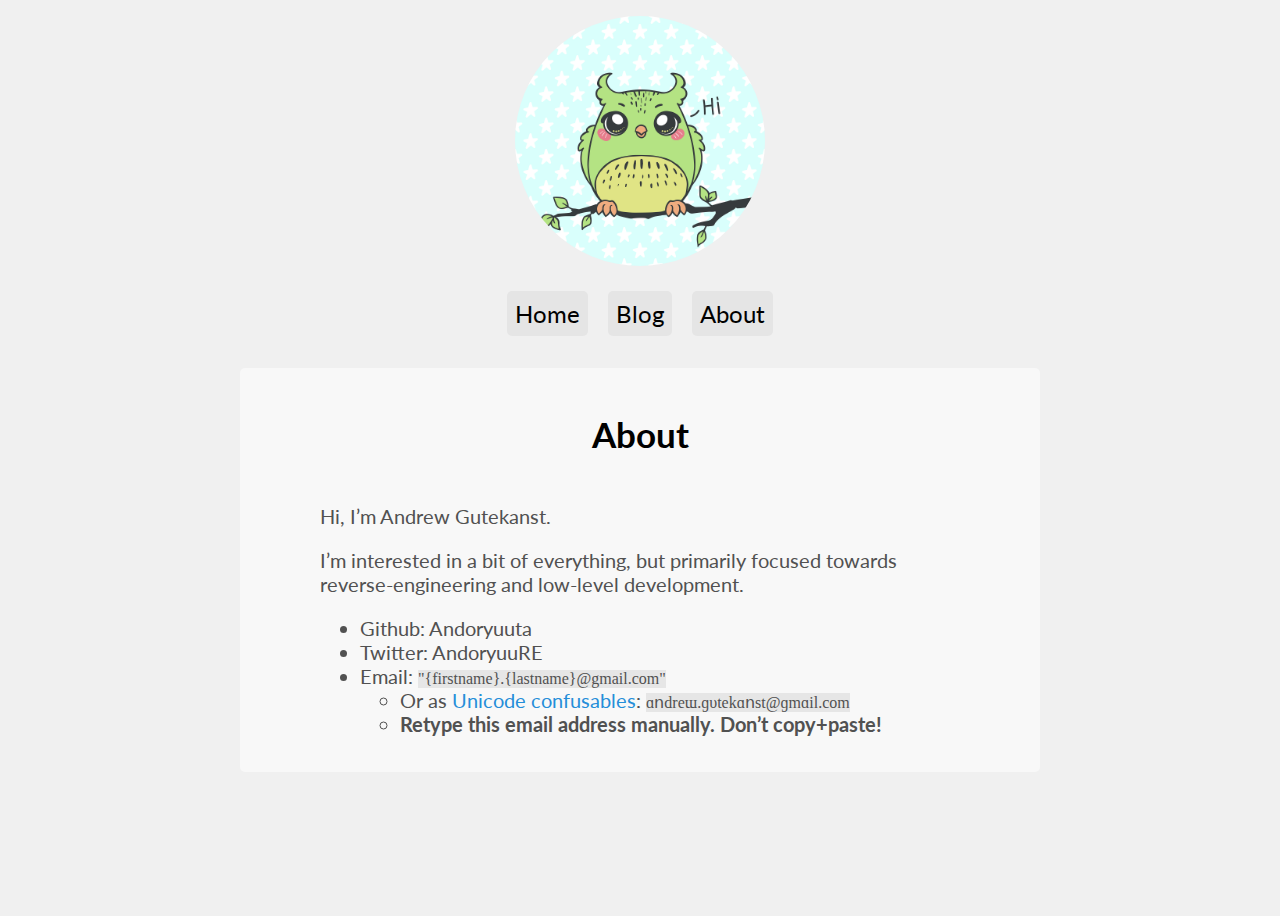
<file: about/index.html>
<!DOCTYPE html>
<html><head>
    <meta charset="UTF-8">
    <meta http-equiv="X-UA-Compatible" content="IE=edge">
    <meta name="viewport" content="width=device-width, initial-scale=1.0">
    <link rel="stylesheet" type="text/css" href="/css/style.css">
    
    
    <title>Andrew&#39;s Blog - About</title>
</head><body><div class="header-container">
    <div>
        
        <img class="header-image" src="/img/logo.png"/>
    </div>
</div>

<div class="menu-container">
    <ul>
        
        <li><a href="/"> Home</a></li>
        
        <li><a href="/blog/"> Blog</a></li>
        
        <li><a href="/about/"> About</a></li>
        
    </ul>
</div><div class="user-content-container">
            <div class="user-content">
<div class="column-centered">
    <h2>About</h2>
</div>

<p>Hi, I&rsquo;m Andrew Gutekanst.</p>
<p>I&rsquo;m interested in a bit of everything, but primarily focused towards reverse-engineering and low-level development.</p>
<ul>
<li>Github: <!-- raw HTML omitted -->Andoryuuta<!-- raw HTML omitted --></li>
<li>Twitter: <!-- raw HTML omitted -->AndoryuuRE<!-- raw HTML omitted --></li>
<li>Email: <code>&quot;{firstname}.{lastname}@gmail.com&quot;</code>
<ul>
<li>Or as <a href="https://util.unicode.org/UnicodeJsps/confusables.jsp">Unicode confusables</a>: <code>ɑոԁrеɯ.ɡυtekɑոѕt@ɡmɑil.com</code></li>
<li><strong>Retype this email address manually. Don&rsquo;t copy+paste!</strong></li>
</ul>
</li>
</ul>



            </div>
        </div></body>
</html>
</file>
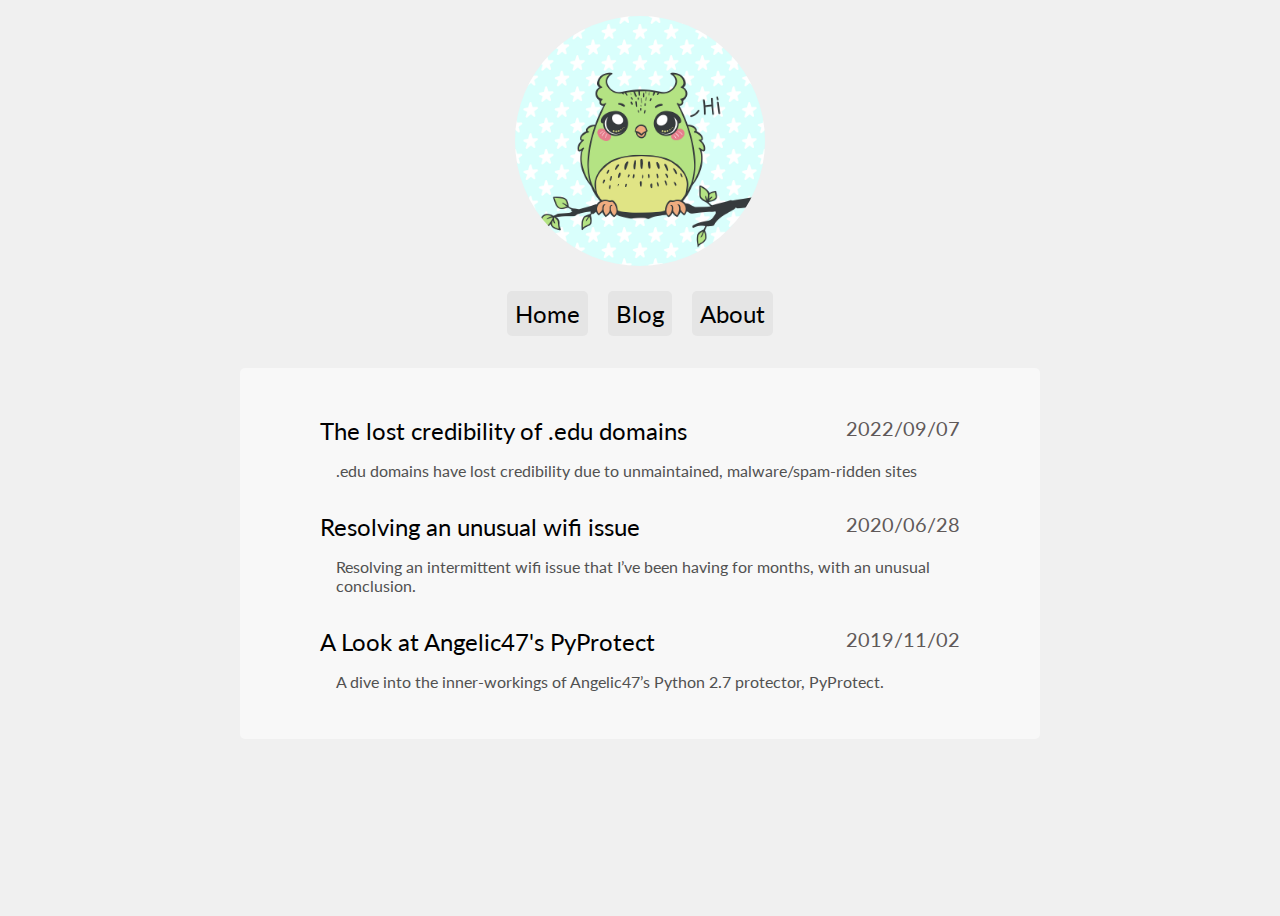
<file: blog/index.html>
<!DOCTYPE html>
<html><head>
    <meta charset="UTF-8">
    <meta http-equiv="X-UA-Compatible" content="IE=edge">
    <meta name="viewport" content="width=device-width, initial-scale=1.0">
    <link rel="stylesheet" type="text/css" href="/css/style.css">
    
    
    <title>Andrew&#39;s Blog - </title>
</head><body><div class="header-container">
    <div>
        
        <img class="header-image" src="/img/logo.png"/>
    </div>
</div>

<div class="menu-container">
    <ul>
        
        <li><a href="/"> Home</a></li>
        
        <li><a href="/blog/"> Blog</a></li>
        
        <li><a href="/about/"> About</a></li>
        
    </ul>
</div><div class="user-content-container">
            <div class="user-content">
    
    <div class="list-post">
        <div class="list-post-header">
            <a href="/blog/edu-domains-are-not-credible/">The lost credibility of .edu domains</a>
            <div class="list-post-datetime">2022/09/07</div>
        </div>
        
        <a class="list-post-summary" href="/blog/edu-domains-are-not-credible/">
            <p>.edu domains have lost credibility due to unmaintained, malware/spam-ridden sites</p>
        </a>
    </div>


    
    <div class="list-post">
        <div class="list-post-header">
            <a href="/blog/diagnosing-an-unsual-wifi-issue/">Resolving an unusual wifi issue</a>
            <div class="list-post-datetime">2020/06/28</div>
        </div>
        
        <a class="list-post-summary" href="/blog/diagnosing-an-unsual-wifi-issue/">
            <p>Resolving an intermittent wifi issue that I&rsquo;ve been having for months, with an unusual conclusion.</p>
        </a>
    </div>


    
    <div class="list-post">
        <div class="list-post-header">
            <a href="/blog/a-look-at-angelic47-pyprotect/">A Look at Angelic47&#39;s PyProtect</a>
            <div class="list-post-datetime">2019/11/02</div>
        </div>
        
        <a class="list-post-summary" href="/blog/a-look-at-angelic47-pyprotect/">
            <p>A dive into the inner-workings of Angelic47&rsquo;s Python 2.7 protector, PyProtect.</p>
        </a>
    </div>


    

            </div>
        </div></body>
</html>
</file>
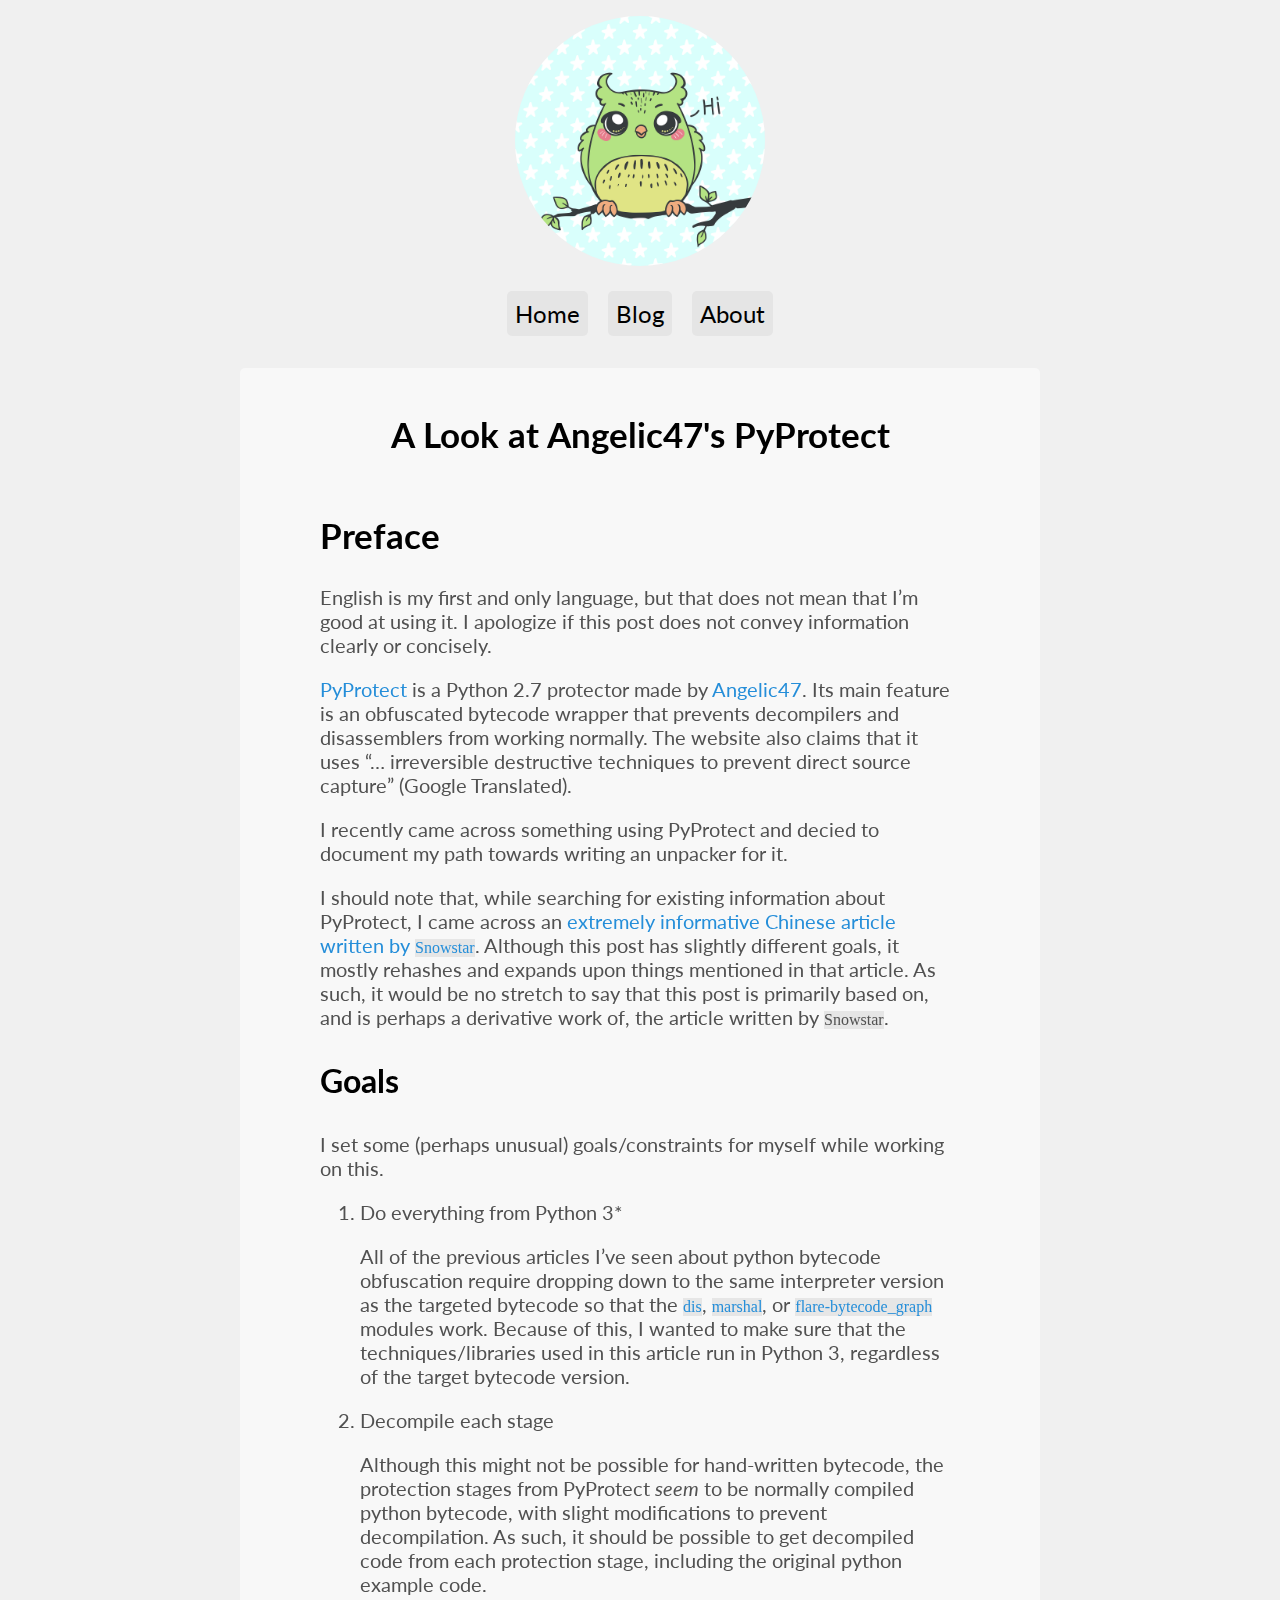
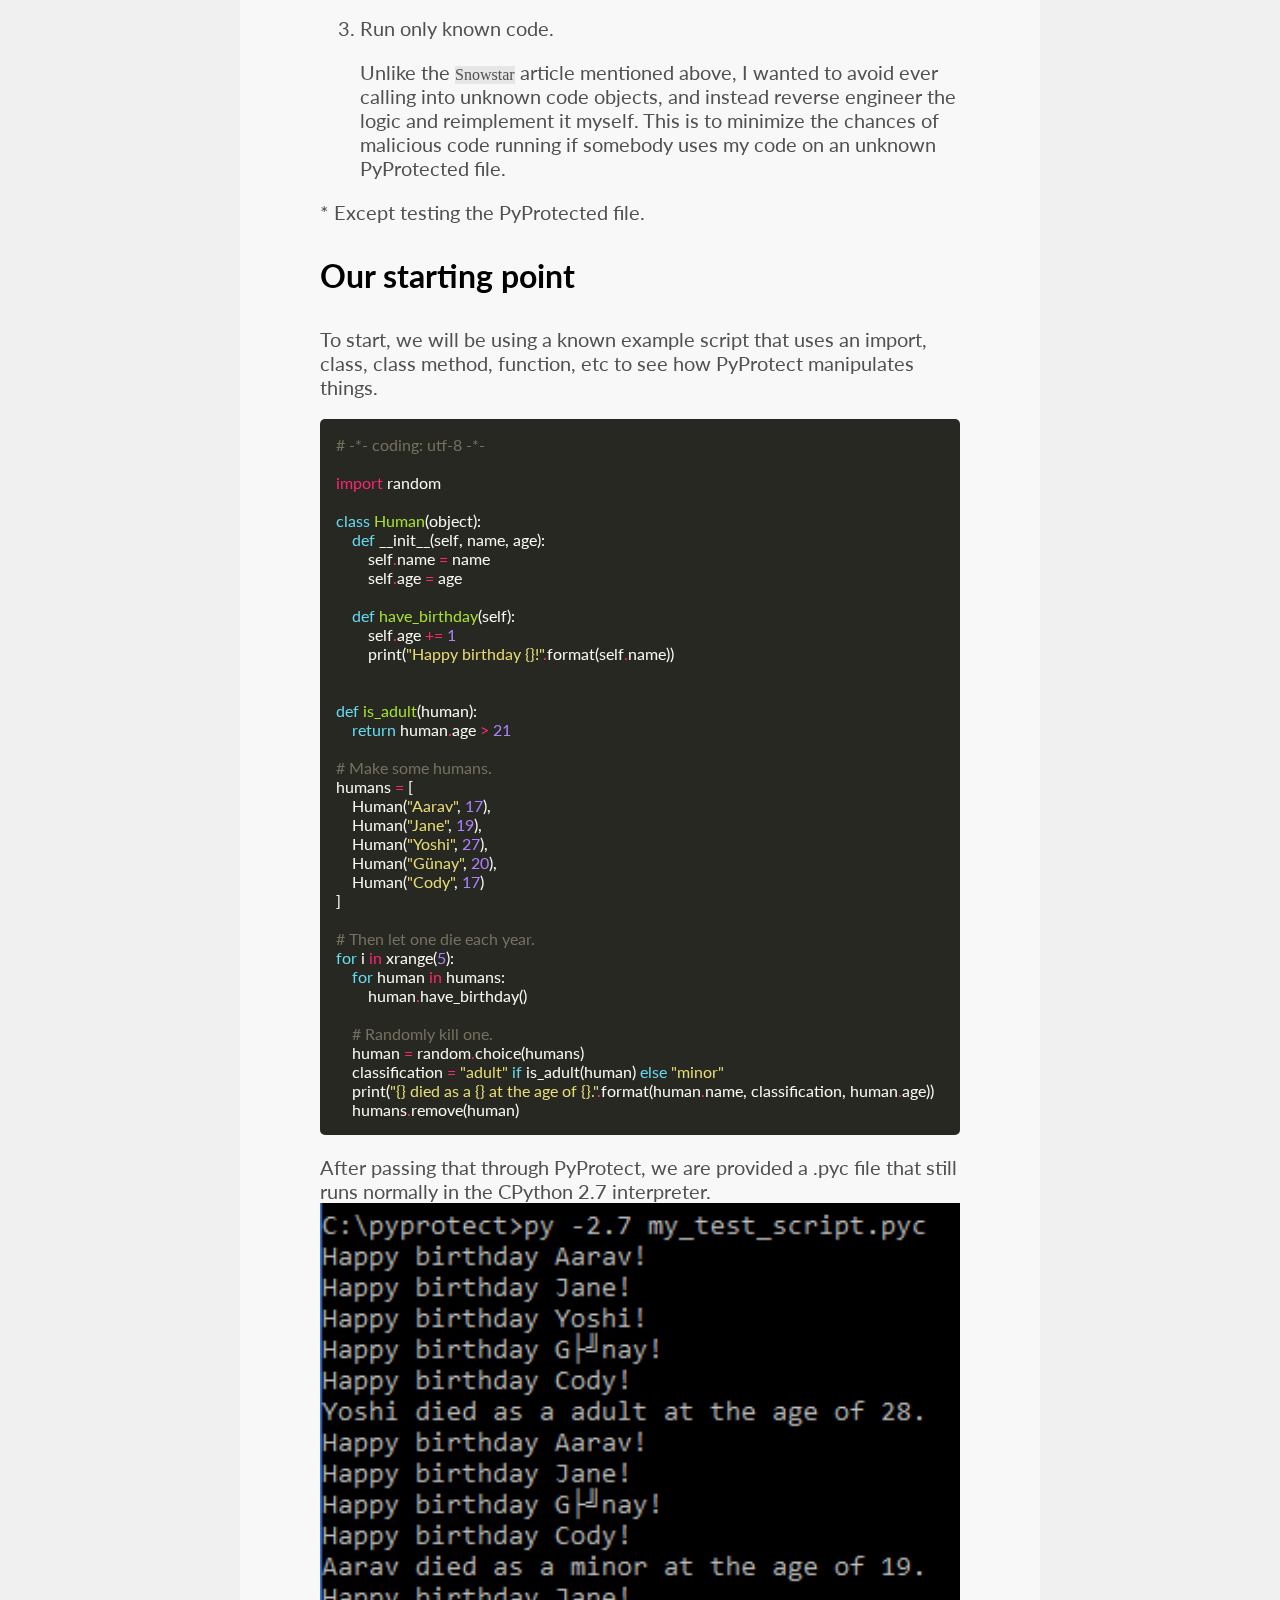
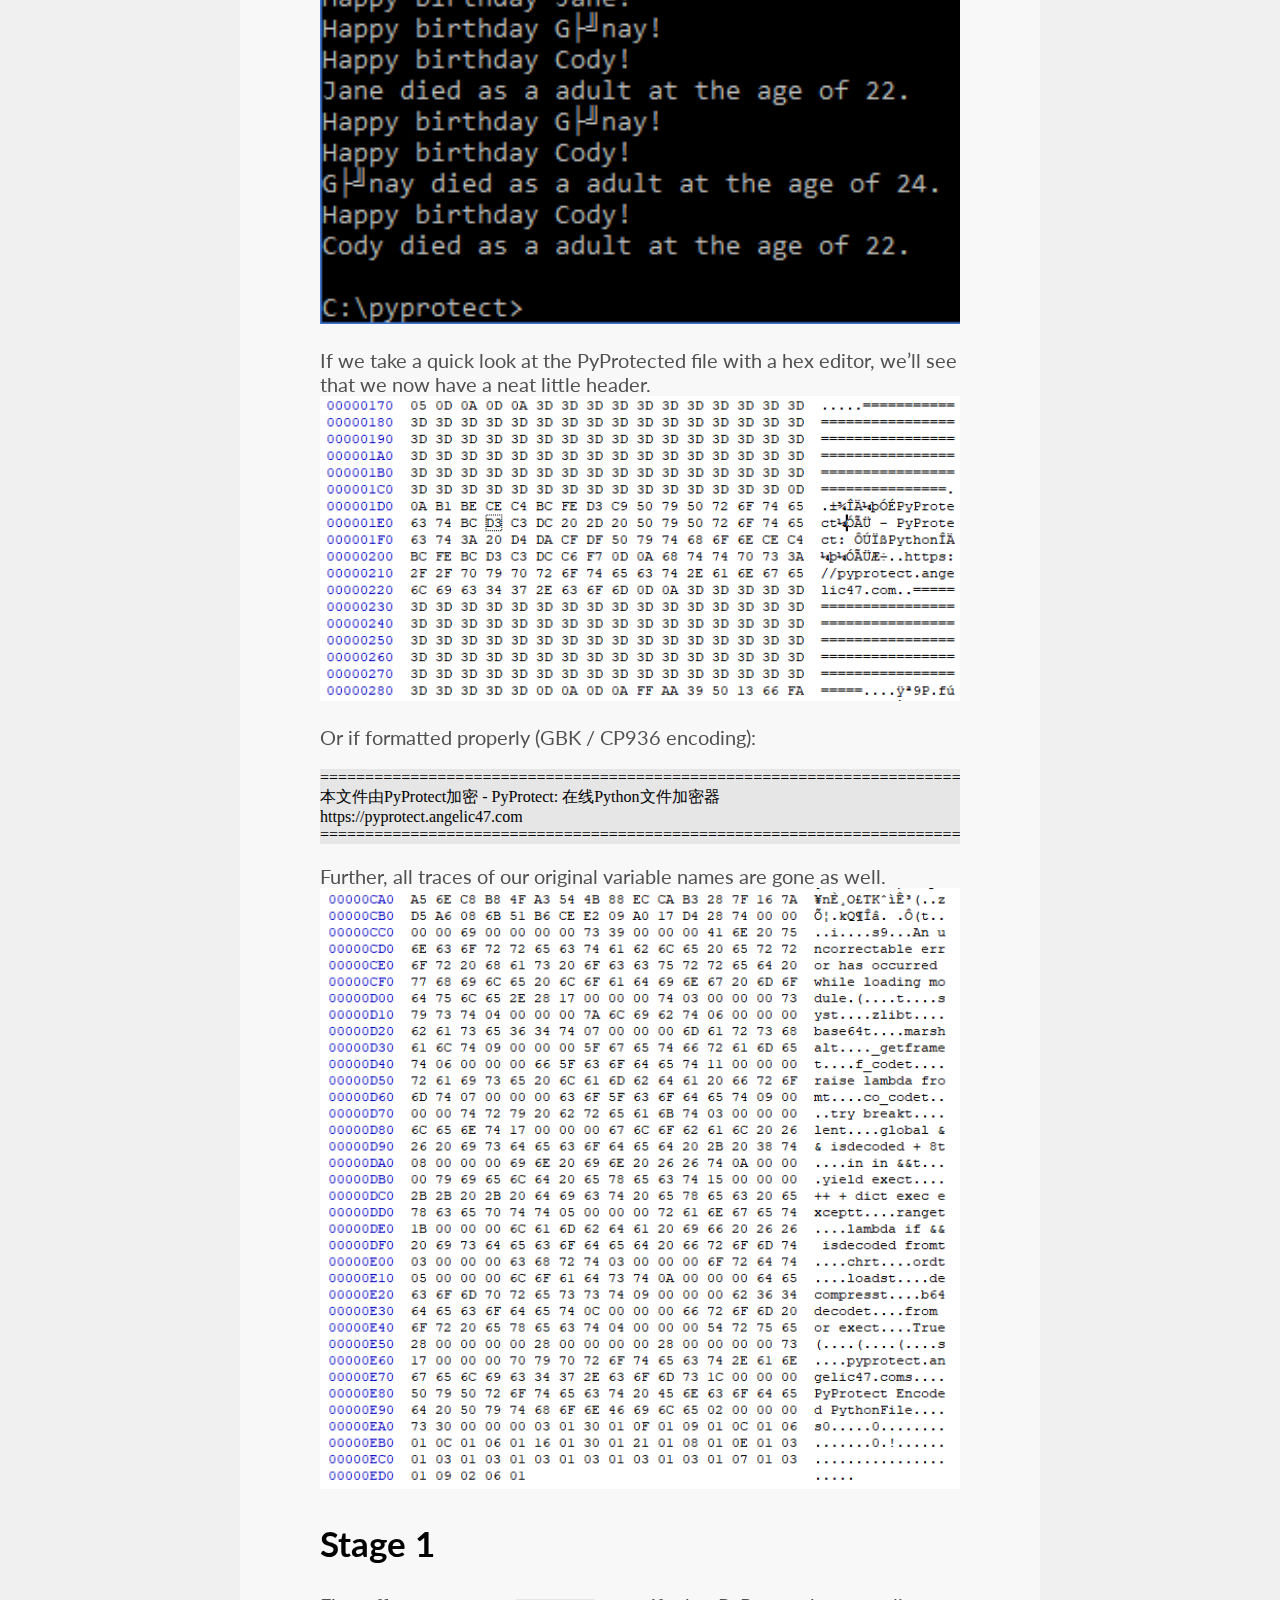
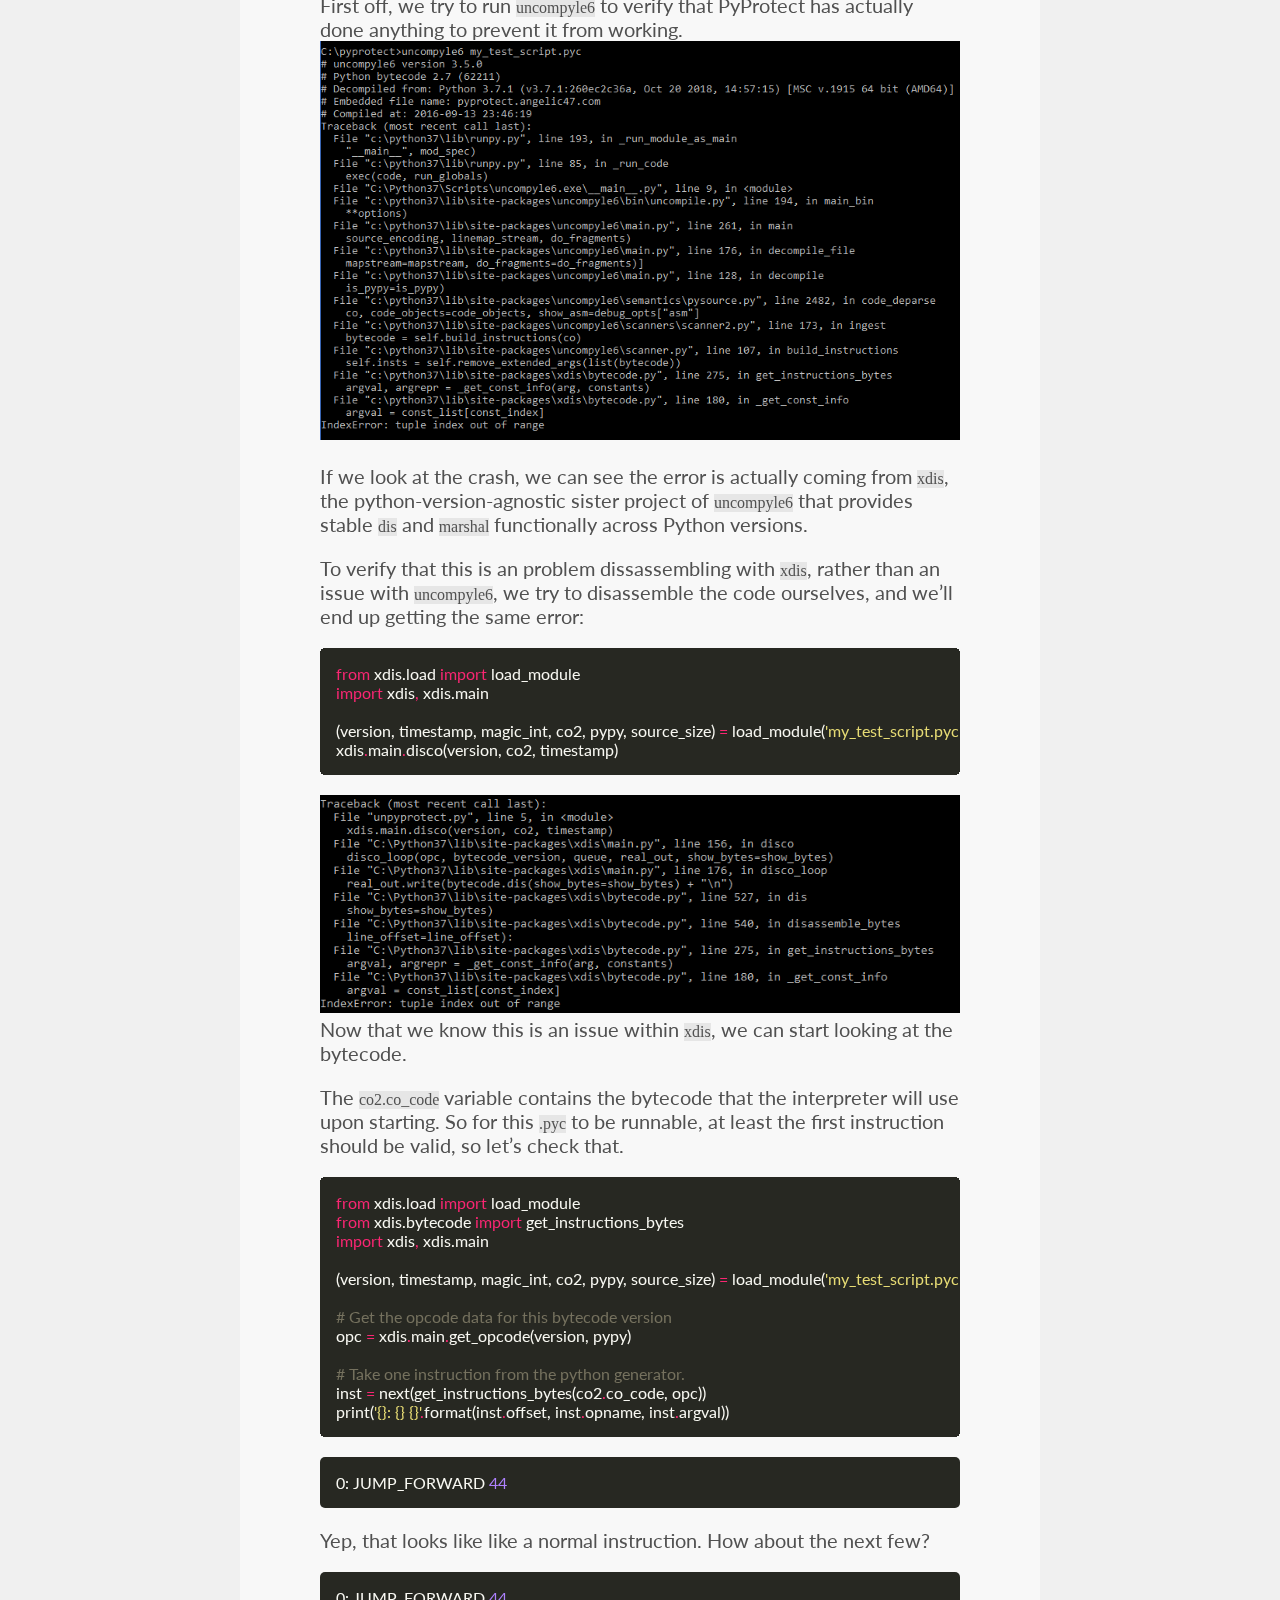
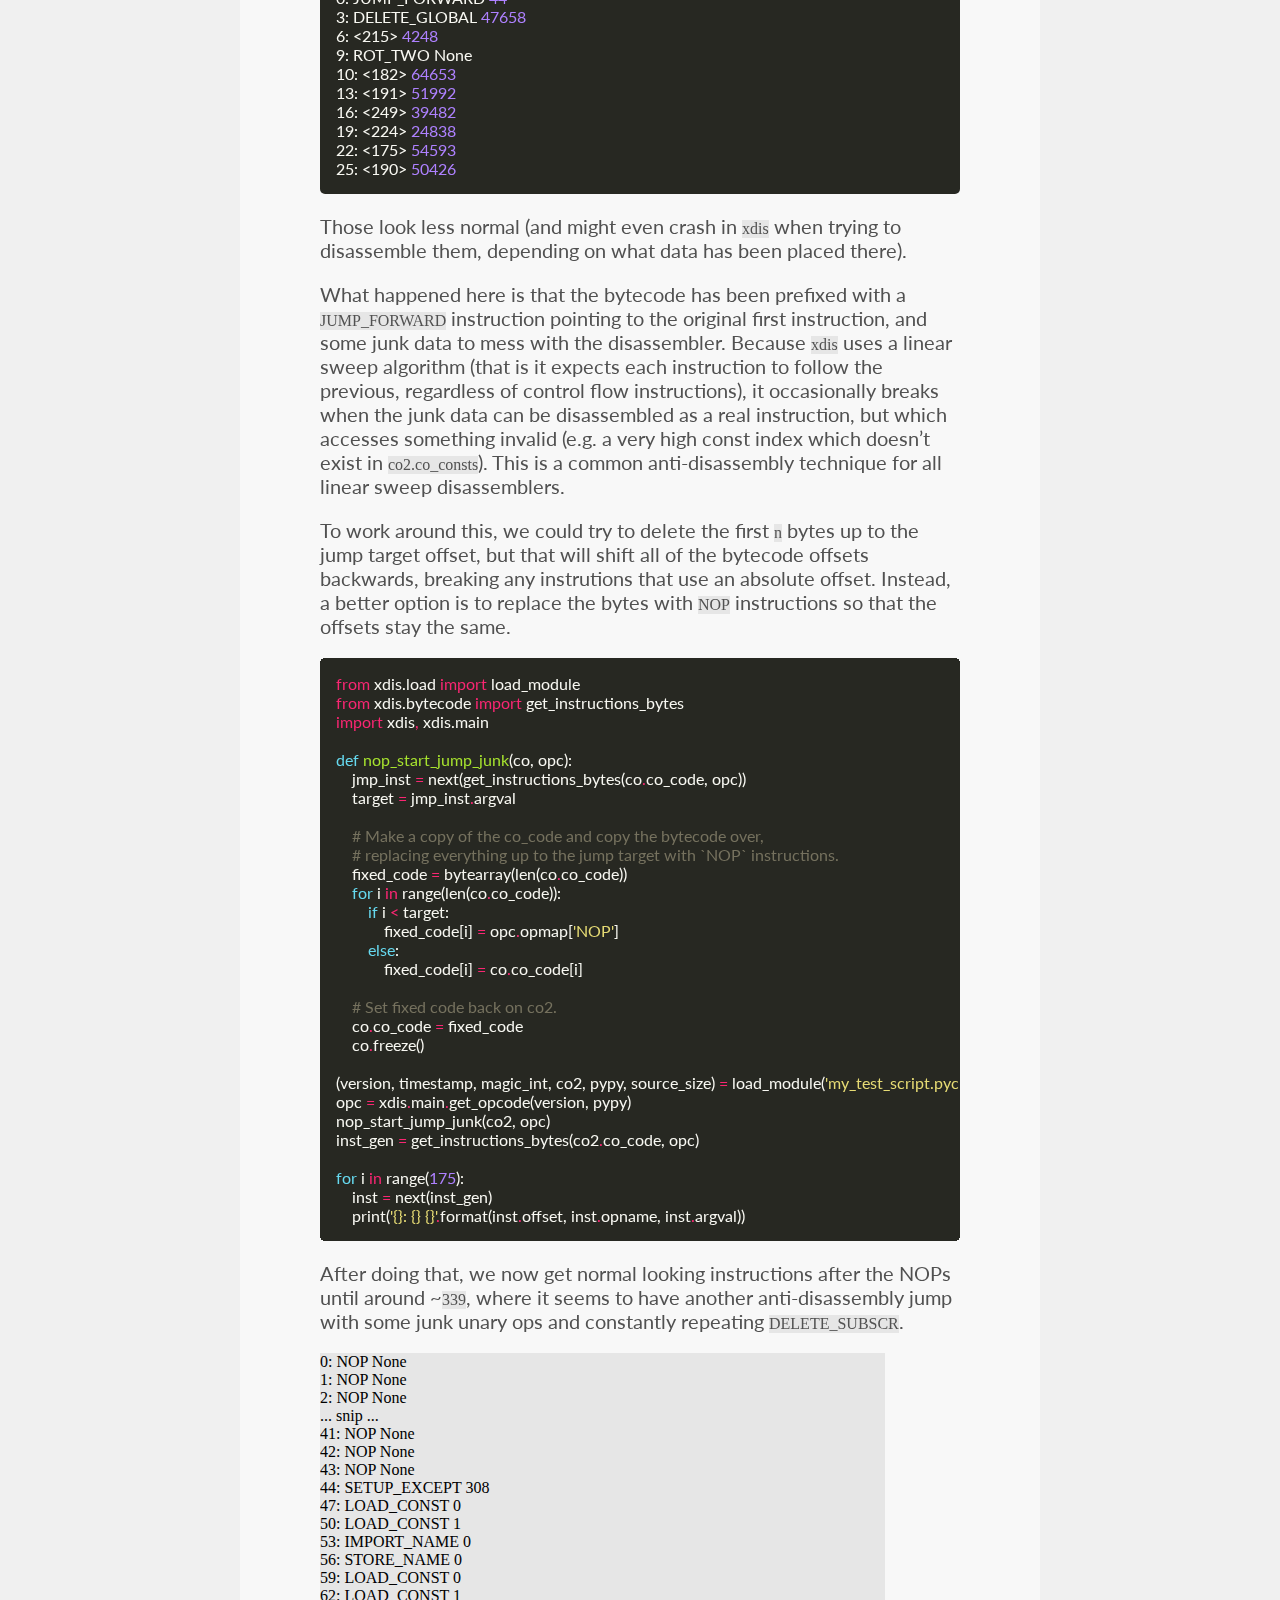
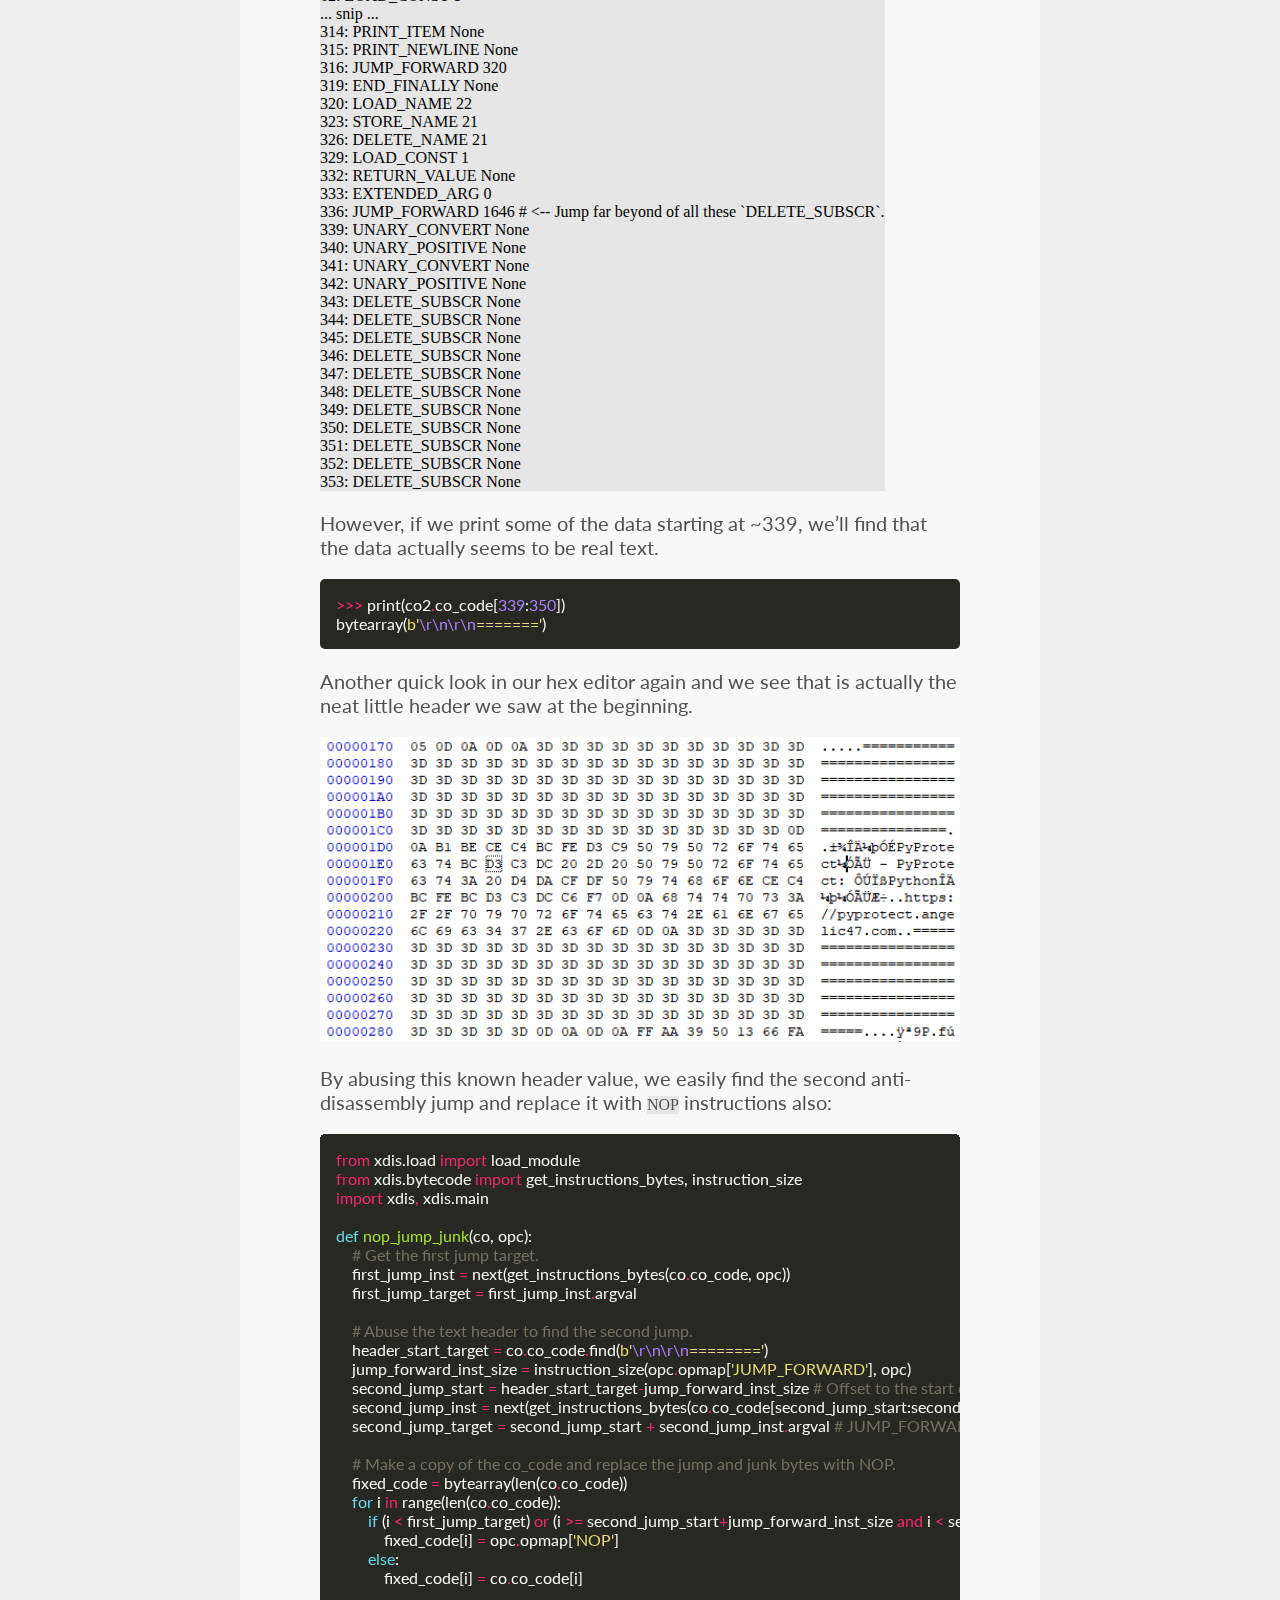
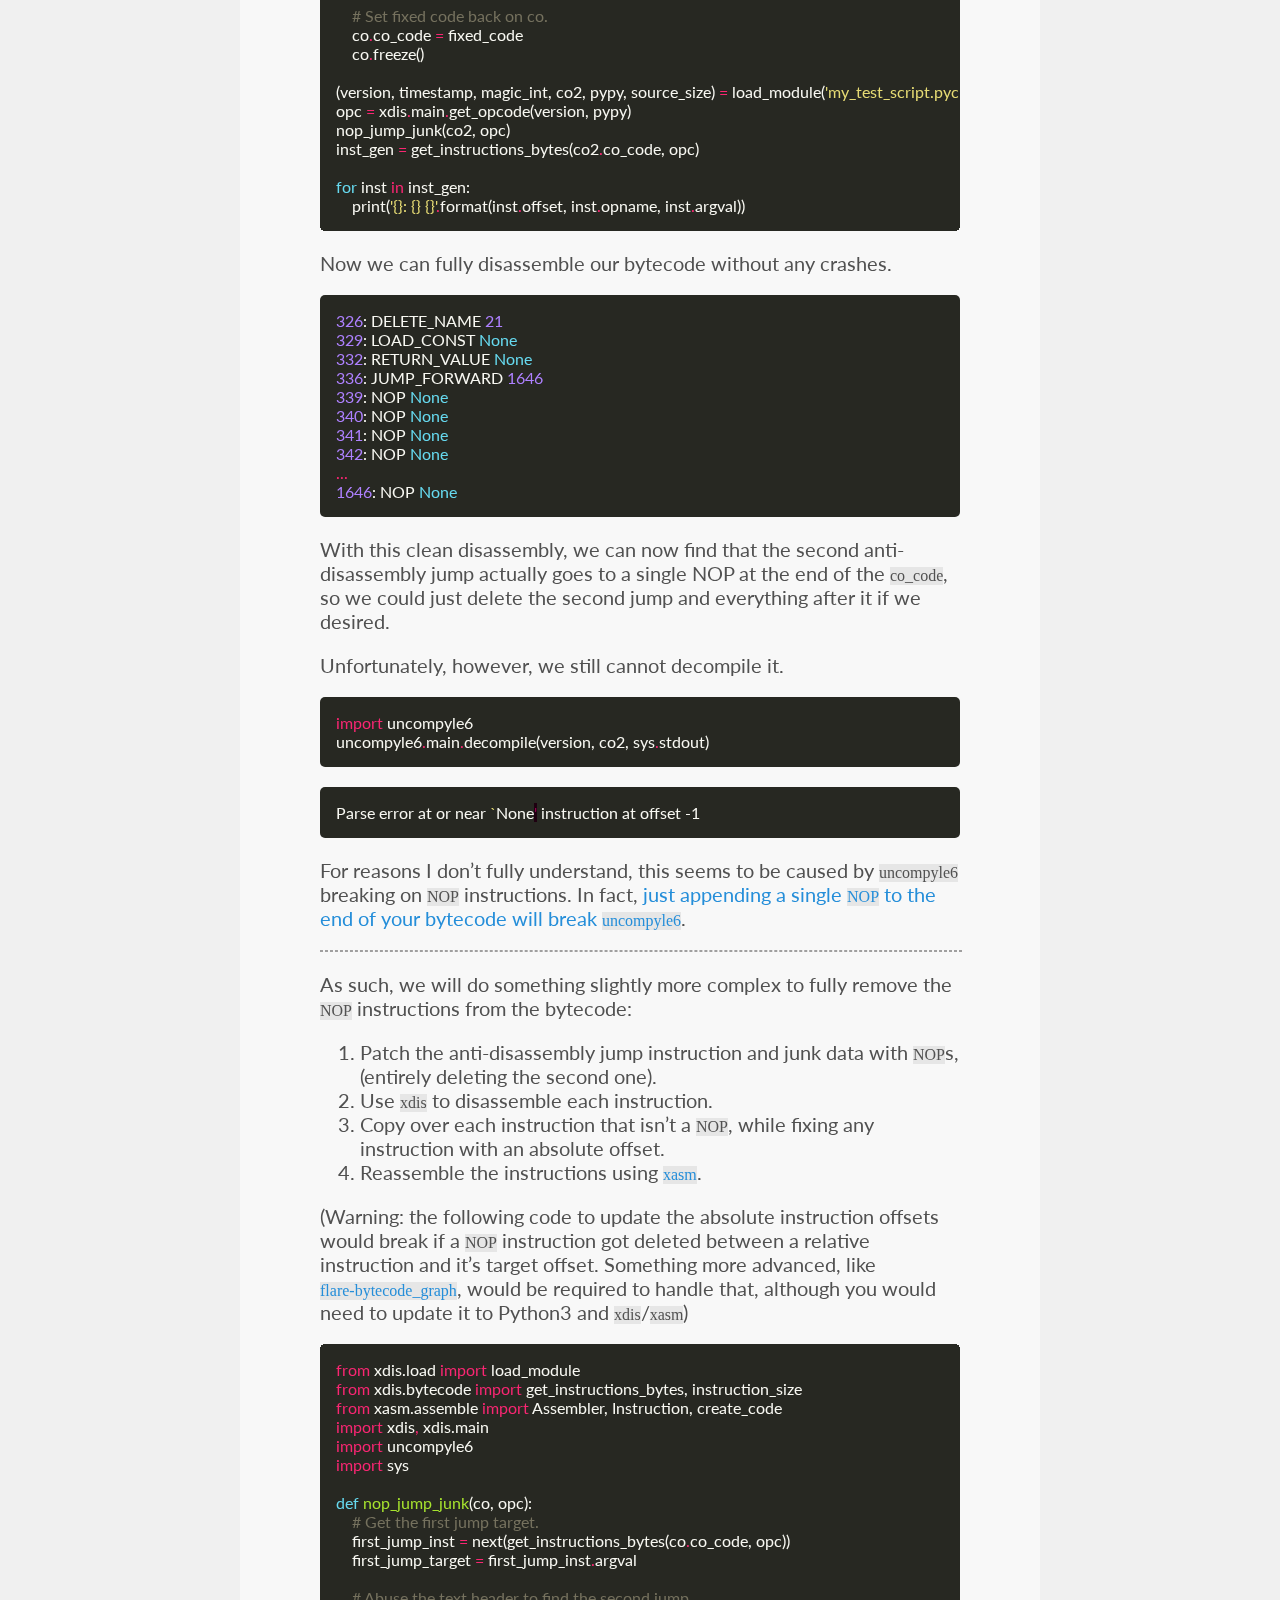
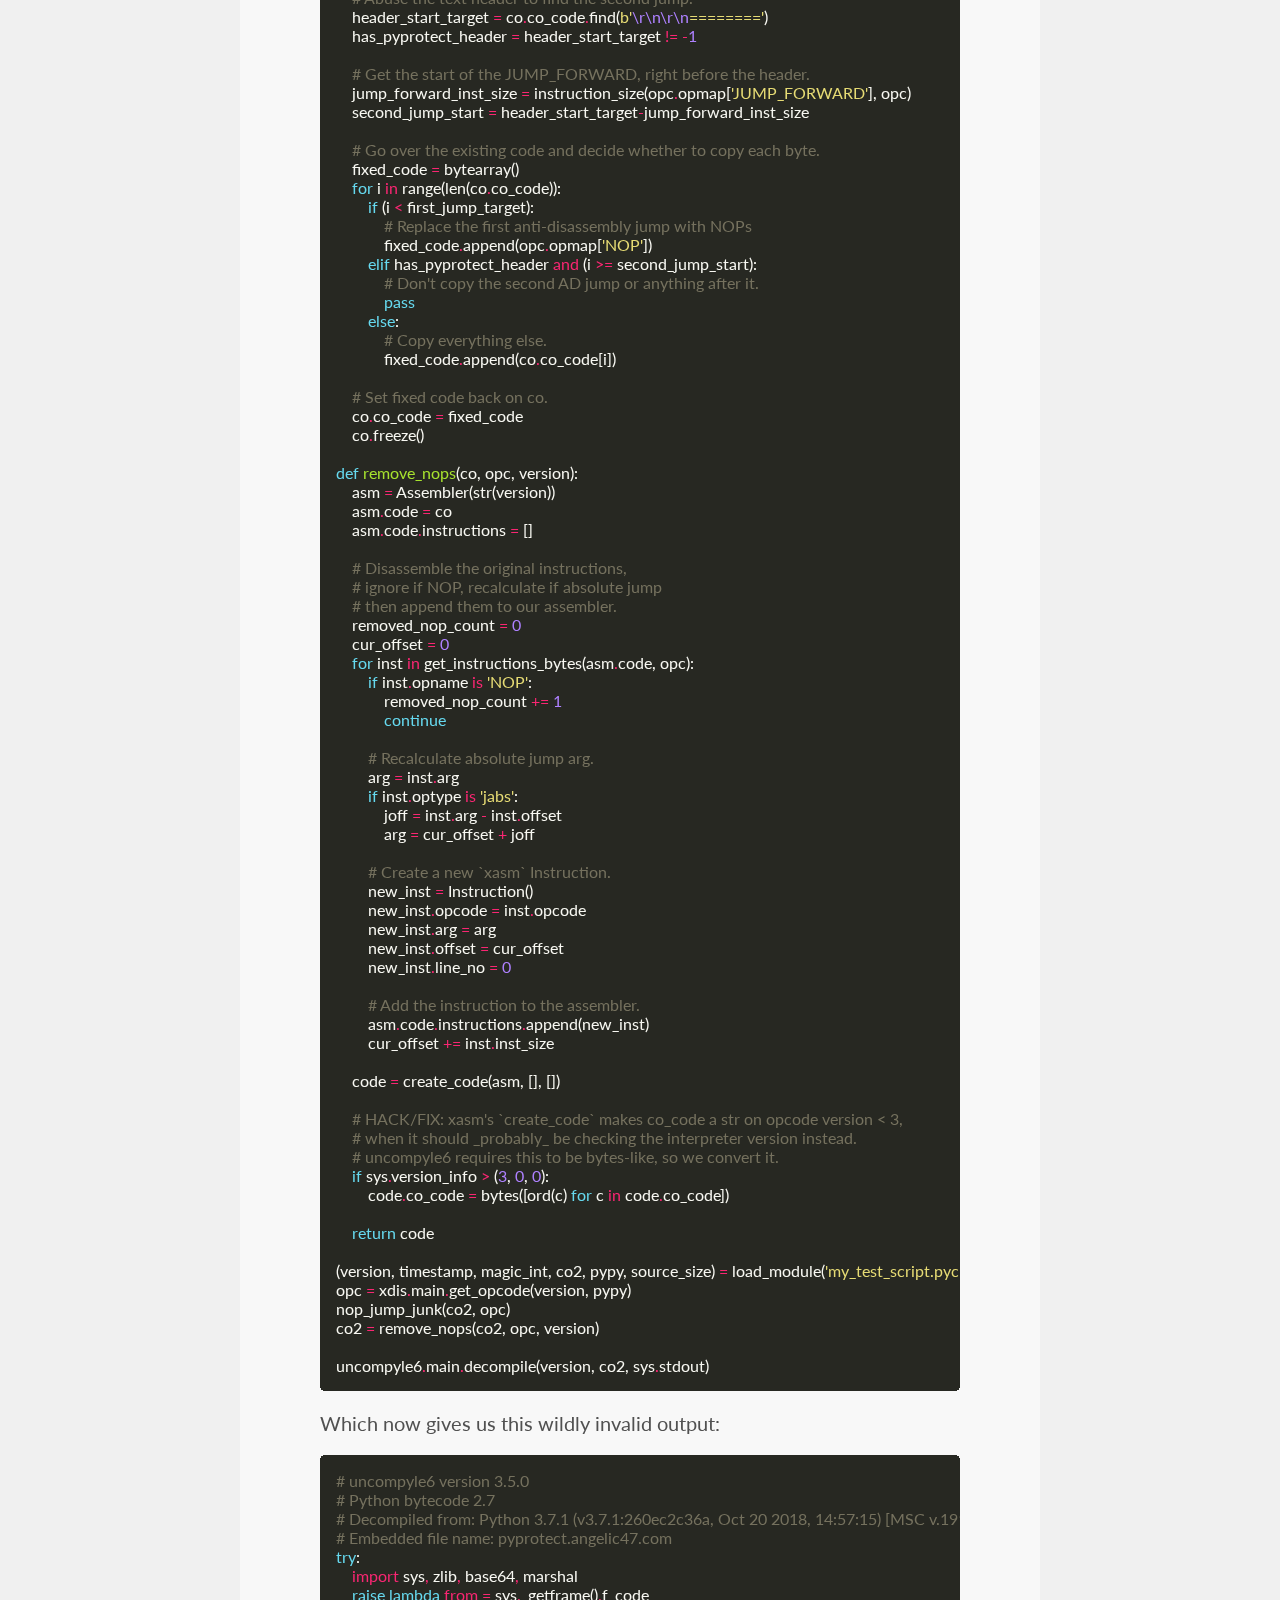
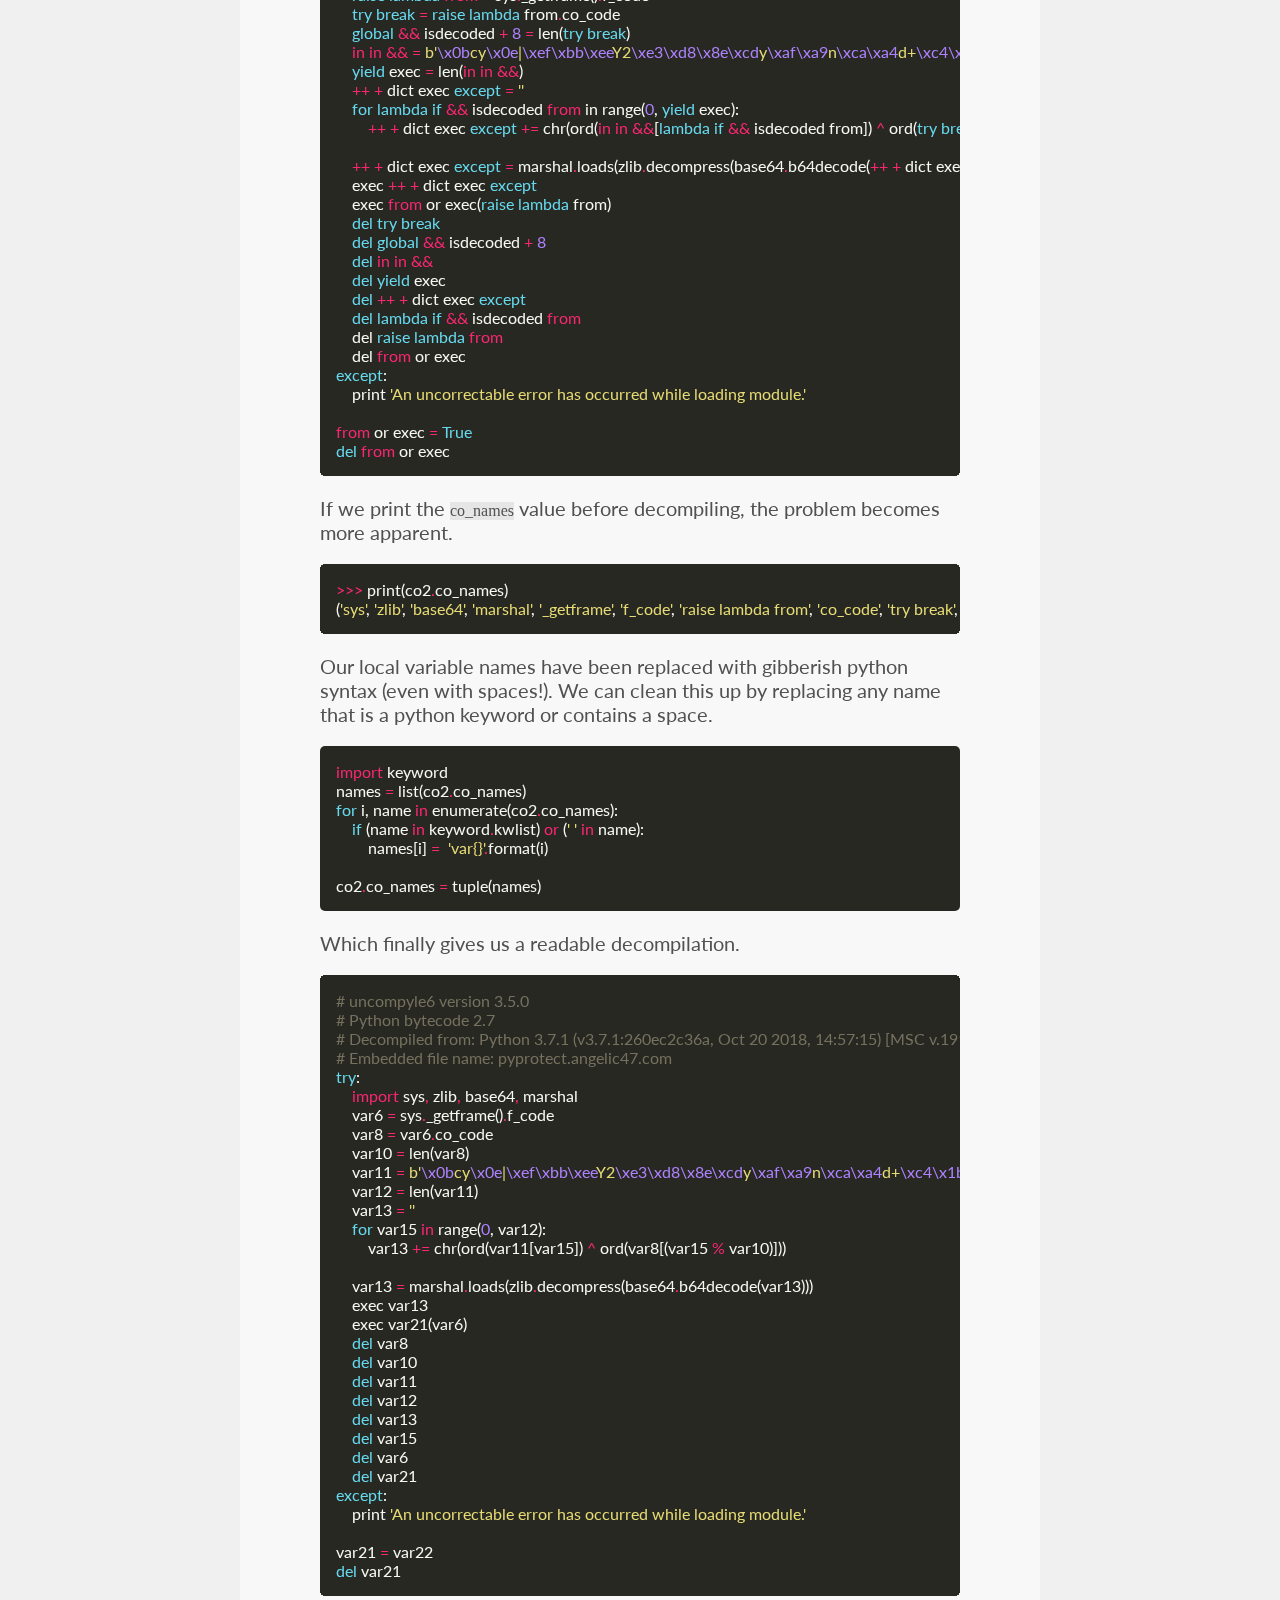
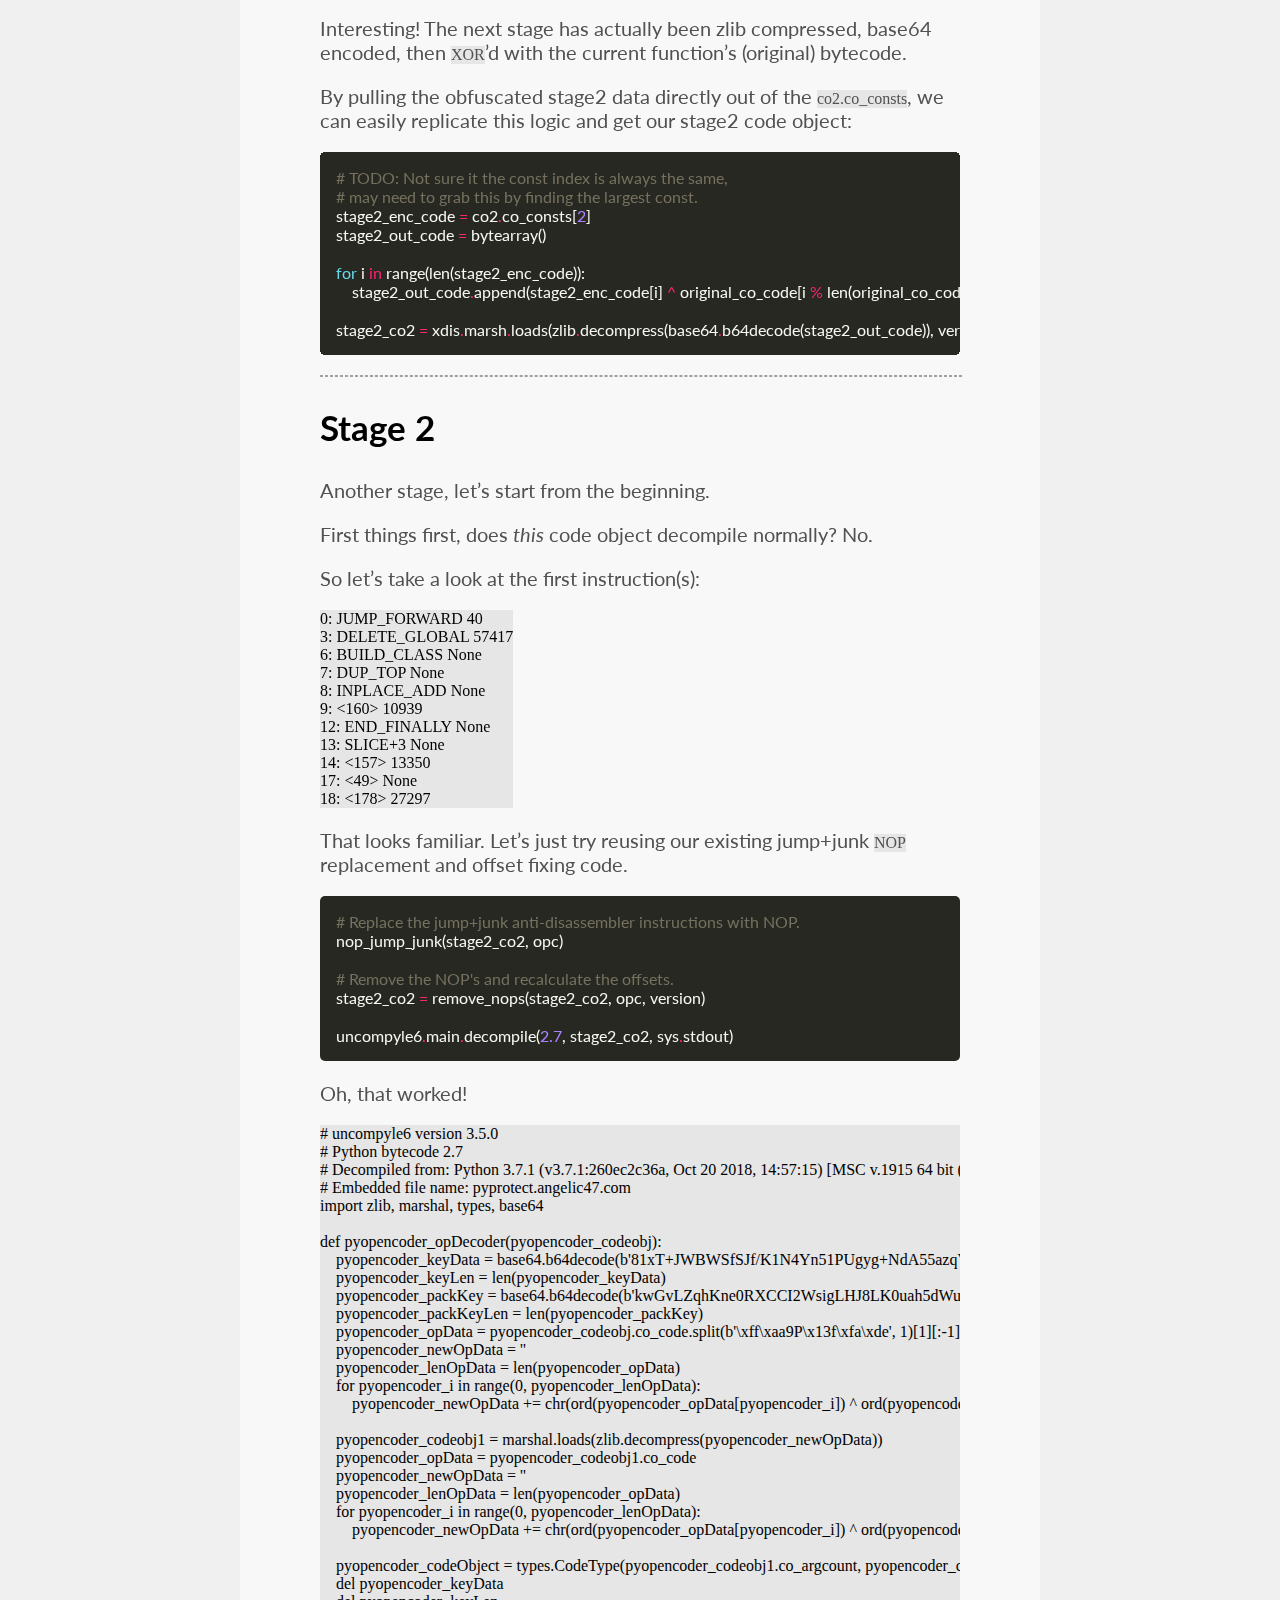
<file: blog/a-look-at-angelic47-pyprotect/index.html>
<!DOCTYPE html>
<html><head>
    <meta charset="UTF-8">
    <meta http-equiv="X-UA-Compatible" content="IE=edge">
    <meta name="viewport" content="width=device-width, initial-scale=1.0">
    <link rel="stylesheet" type="text/css" href="/css/style.css">
    
    
    <title>Andrew&#39;s Blog - A Look at Angelic47&#39;s PyProtect</title>
</head><body><div class="header-container">
    <div>
        
        <img class="header-image" src="/img/logo.png"/>
    </div>
</div>

<div class="menu-container">
    <ul>
        
        <li><a href="/"> Home</a></li>
        
        <li><a href="/blog/"> Blog</a></li>
        
        <li><a href="/about/"> About</a></li>
        
    </ul>
</div><div class="user-content-container">
            <div class="user-content">
<div class="column-centered">
    <h2>A Look at Angelic47&#39;s PyProtect</h2>
</div>

<h2 id="preface">Preface</h2>
<p>English is my first and only language, but that does not mean that I&rsquo;m good at using it. I apologize if this post does not convey information clearly or concisely.</p>
<p><a href="https://pyprotect.angelic47.com/">PyProtect</a> is a Python 2.7 protector made by <a href="https://github.com/Angelic47">Angelic47</a>. Its main feature is an obfuscated bytecode wrapper that prevents decompilers and disassemblers from working normally. The website also claims that it uses &ldquo;&hellip; irreversible destructive techniques to prevent direct source capture&rdquo; (Google Translated).</p>
<p>I recently came across something using PyProtect and decied to document my path towards writing an unpacker for it.</p>
<p>I should note that, while searching for existing information about PyProtect, I came across an <a href="https://snowstar.org/2019/05/09/pyprotect-by-angelic47-decode/">extremely informative Chinese article written by <code>Snowstar</code></a>. Although this post has slightly different goals, it mostly rehashes and expands upon things mentioned in that article. As such, it would be no stretch to say that <!-- raw HTML omitted -->this post is primarily based on, and is perhaps a derivative work of, the article written by <code>Snowstar</code><!-- raw HTML omitted -->.</p>
<h3 id="goals">Goals</h3>
<p>I set some (perhaps unusual) goals/constraints for myself while working on this.</p>
<ol>
<li>
<p><!-- raw HTML omitted -->Do everything from Python 3<!-- raw HTML omitted -->*</p>
<p>All of the previous articles I&rsquo;ve seen about python bytecode obfuscation require dropping down to the same interpreter version as the targeted bytecode so that the <a href="https://docs.python.org/3/library/dis.html"><code>dis</code></a>, <a href="https://docs.python.org/3/library/marshal.html"><code>marshal</code></a>, or <a href="https://github.com/fireeye/flare-bytecode_graph"><code>flare-bytecode_graph</code></a> modules work. Because of this, I wanted to make sure that the techniques/libraries used in this article run in Python 3, regardless of the target bytecode version.</p>
</li>
<li>
<p><!-- raw HTML omitted -->Decompile each stage<!-- raw HTML omitted --></p>
<p>Although this might not be possible for hand-written bytecode, the protection stages from PyProtect <em>seem</em> to be normally compiled python bytecode, with slight modifications to prevent decompilation. As such, it should be possible to get decompiled code from each protection stage, including the original python example code.</p>
</li>
<li>
<p><!-- raw HTML omitted -->Run only known code.<!-- raw HTML omitted --></p>
<p>Unlike the <code>Snowstar</code> article mentioned above, I wanted to avoid ever calling into unknown code objects, and instead reverse engineer the logic and reimplement it myself. This is to minimize the chances of malicious code running if somebody uses my code on an unknown PyProtected file.</p>
</li>
</ol>
<p><!-- raw HTML omitted -->* Except testing the PyProtected file.<!-- raw HTML omitted --></p>
<h3 id="our-starting-point">Our starting point</h3>
<p>To start, we will be using a known example script that uses an import, class, class method, function, etc to see how PyProtect manipulates things.</p>
<div class="highlight"><pre tabindex="0" style="color:#f8f8f2;background-color:#272822;-moz-tab-size:4;-o-tab-size:4;tab-size:4;"><code class="language-python" data-lang="python"><span style="display:flex;"><span><span style="color:#75715e"># -*- coding: utf-8 -*-</span>
</span></span><span style="display:flex;"><span>
</span></span><span style="display:flex;"><span><span style="color:#f92672">import</span> random
</span></span><span style="display:flex;"><span>
</span></span><span style="display:flex;"><span><span style="color:#66d9ef">class</span> <span style="color:#a6e22e">Human</span>(object):
</span></span><span style="display:flex;"><span>    <span style="color:#66d9ef">def</span> __init__(self, name, age):
</span></span><span style="display:flex;"><span>        self<span style="color:#f92672">.</span>name <span style="color:#f92672">=</span> name
</span></span><span style="display:flex;"><span>        self<span style="color:#f92672">.</span>age <span style="color:#f92672">=</span> age
</span></span><span style="display:flex;"><span>
</span></span><span style="display:flex;"><span>    <span style="color:#66d9ef">def</span> <span style="color:#a6e22e">have_birthday</span>(self):
</span></span><span style="display:flex;"><span>        self<span style="color:#f92672">.</span>age <span style="color:#f92672">+=</span> <span style="color:#ae81ff">1</span>
</span></span><span style="display:flex;"><span>        print(<span style="color:#e6db74">&#34;Happy birthday </span><span style="color:#e6db74">{}</span><span style="color:#e6db74">!&#34;</span><span style="color:#f92672">.</span>format(self<span style="color:#f92672">.</span>name))
</span></span><span style="display:flex;"><span>
</span></span><span style="display:flex;"><span>
</span></span><span style="display:flex;"><span><span style="color:#66d9ef">def</span> <span style="color:#a6e22e">is_adult</span>(human):
</span></span><span style="display:flex;"><span>    <span style="color:#66d9ef">return</span> human<span style="color:#f92672">.</span>age <span style="color:#f92672">&gt;</span> <span style="color:#ae81ff">21</span>
</span></span><span style="display:flex;"><span>
</span></span><span style="display:flex;"><span><span style="color:#75715e"># Make some humans.</span>
</span></span><span style="display:flex;"><span>humans <span style="color:#f92672">=</span> [
</span></span><span style="display:flex;"><span>    Human(<span style="color:#e6db74">&#34;Aarav&#34;</span>, <span style="color:#ae81ff">17</span>),
</span></span><span style="display:flex;"><span>    Human(<span style="color:#e6db74">&#34;Jane&#34;</span>, <span style="color:#ae81ff">19</span>),
</span></span><span style="display:flex;"><span>    Human(<span style="color:#e6db74">&#34;Yoshi&#34;</span>, <span style="color:#ae81ff">27</span>),
</span></span><span style="display:flex;"><span>    Human(<span style="color:#e6db74">&#34;Günay&#34;</span>, <span style="color:#ae81ff">20</span>),
</span></span><span style="display:flex;"><span>    Human(<span style="color:#e6db74">&#34;Cody&#34;</span>, <span style="color:#ae81ff">17</span>)
</span></span><span style="display:flex;"><span>]
</span></span><span style="display:flex;"><span>
</span></span><span style="display:flex;"><span><span style="color:#75715e"># Then let one die each year.</span>
</span></span><span style="display:flex;"><span><span style="color:#66d9ef">for</span> i <span style="color:#f92672">in</span> xrange(<span style="color:#ae81ff">5</span>):
</span></span><span style="display:flex;"><span>    <span style="color:#66d9ef">for</span> human <span style="color:#f92672">in</span> humans:
</span></span><span style="display:flex;"><span>        human<span style="color:#f92672">.</span>have_birthday()
</span></span><span style="display:flex;"><span>
</span></span><span style="display:flex;"><span>    <span style="color:#75715e"># Randomly kill one.</span>
</span></span><span style="display:flex;"><span>    human <span style="color:#f92672">=</span> random<span style="color:#f92672">.</span>choice(humans)
</span></span><span style="display:flex;"><span>    classification <span style="color:#f92672">=</span> <span style="color:#e6db74">&#34;adult&#34;</span> <span style="color:#66d9ef">if</span> is_adult(human) <span style="color:#66d9ef">else</span> <span style="color:#e6db74">&#34;minor&#34;</span>
</span></span><span style="display:flex;"><span>    print(<span style="color:#e6db74">&#34;</span><span style="color:#e6db74">{}</span><span style="color:#e6db74"> died as a </span><span style="color:#e6db74">{}</span><span style="color:#e6db74"> at the age of </span><span style="color:#e6db74">{}</span><span style="color:#e6db74">.&#34;</span><span style="color:#f92672">.</span>format(human<span style="color:#f92672">.</span>name, classification, human<span style="color:#f92672">.</span>age))
</span></span><span style="display:flex;"><span>    humans<span style="color:#f92672">.</span>remove(human)
</span></span></code></pre></div><p>After passing that through PyProtect, we are provided a .pyc file that still runs normally in the CPython 2.7 interpreter.
<img src="image1.png" alt=".pyc file running normally"></p>
<p>If we take a quick look at the PyProtected file with a hex editor, we&rsquo;ll see that we now have a neat little header.
<img src="image5.png" alt="pyprotect header"></p>
<p>Or if formatted properly (GBK / CP936 encoding):</p>
<pre tabindex="0"><code>==========================================================================================
本文件由PyProtect加密 - PyProtect: 在线Python文件加密器
https://pyprotect.angelic47.com
==========================================================================================
</code></pre><p>Further, all traces of our original variable names are gone as well.
<img src="image2.png" alt=".pyc under hex editor"></p>
<h2 id="stage-1">Stage 1</h2>
<p>First off, we try to run <code>uncompyle6</code> to verify that PyProtect has actually done anything to prevent it from working.
<img src="image3.png" alt="unhelpful uncompyle6 errors"></p>
<p>If we look at the crash, we can see the error is actually coming from <code>xdis</code>, the python-version-agnostic sister project of <code>uncompyle6</code> that provides stable <code>dis</code> and <code>marshal</code> functionally across Python versions.</p>
<p>To verify that this is an problem dissassembling with <code>xdis</code>, rather than an issue with <code>uncompyle6</code>, we try to disassemble the code ourselves, and we&rsquo;ll end up getting the same error:</p>
<div class="highlight"><pre tabindex="0" style="color:#f8f8f2;background-color:#272822;-moz-tab-size:4;-o-tab-size:4;tab-size:4;"><code class="language-python" data-lang="python"><span style="display:flex;"><span><span style="color:#f92672">from</span> xdis.load <span style="color:#f92672">import</span> load_module
</span></span><span style="display:flex;"><span><span style="color:#f92672">import</span> xdis<span style="color:#f92672">,</span> xdis.main
</span></span><span style="display:flex;"><span>
</span></span><span style="display:flex;"><span>(version, timestamp, magic_int, co2, pypy, source_size) <span style="color:#f92672">=</span> load_module(<span style="color:#e6db74">&#39;my_test_script.pyc&#39;</span>)
</span></span><span style="display:flex;"><span>xdis<span style="color:#f92672">.</span>main<span style="color:#f92672">.</span>disco(version, co2, timestamp)
</span></span></code></pre></div><p><img src="image4.png" alt="unhelpful xdis errors">
Now that we know this is an issue within <code>xdis</code>, we can start looking at the bytecode.</p>
<p>The <code>co2.co_code</code> variable contains the bytecode that the interpreter will use upon starting. So for this <code>.pyc</code> to be runnable, at least the first instruction should be valid, so let&rsquo;s check that.</p>
<div class="highlight"><pre tabindex="0" style="color:#f8f8f2;background-color:#272822;-moz-tab-size:4;-o-tab-size:4;tab-size:4;"><code class="language-python" data-lang="python"><span style="display:flex;"><span><span style="color:#f92672">from</span> xdis.load <span style="color:#f92672">import</span> load_module
</span></span><span style="display:flex;"><span><span style="color:#f92672">from</span> xdis.bytecode <span style="color:#f92672">import</span> get_instructions_bytes
</span></span><span style="display:flex;"><span><span style="color:#f92672">import</span> xdis<span style="color:#f92672">,</span> xdis.main
</span></span><span style="display:flex;"><span>
</span></span><span style="display:flex;"><span>(version, timestamp, magic_int, co2, pypy, source_size) <span style="color:#f92672">=</span> load_module(<span style="color:#e6db74">&#39;my_test_script.pyc&#39;</span>)
</span></span><span style="display:flex;"><span>
</span></span><span style="display:flex;"><span><span style="color:#75715e"># Get the opcode data for this bytecode version</span>
</span></span><span style="display:flex;"><span>opc <span style="color:#f92672">=</span> xdis<span style="color:#f92672">.</span>main<span style="color:#f92672">.</span>get_opcode(version, pypy)
</span></span><span style="display:flex;"><span>
</span></span><span style="display:flex;"><span><span style="color:#75715e"># Take one instruction from the python generator.</span>
</span></span><span style="display:flex;"><span>inst <span style="color:#f92672">=</span> next(get_instructions_bytes(co2<span style="color:#f92672">.</span>co_code, opc))
</span></span><span style="display:flex;"><span>print(<span style="color:#e6db74">&#39;</span><span style="color:#e6db74">{}</span><span style="color:#e6db74">: </span><span style="color:#e6db74">{}</span><span style="color:#e6db74"> </span><span style="color:#e6db74">{}</span><span style="color:#e6db74">&#39;</span><span style="color:#f92672">.</span>format(inst<span style="color:#f92672">.</span>offset, inst<span style="color:#f92672">.</span>opname, inst<span style="color:#f92672">.</span>argval))
</span></span></code></pre></div><div class="highlight"><pre tabindex="0" style="color:#f8f8f2;background-color:#272822;-moz-tab-size:4;-o-tab-size:4;tab-size:4;"><code class="language-bash" data-lang="bash"><span style="display:flex;"><span>0: JUMP_FORWARD <span style="color:#ae81ff">44</span>
</span></span></code></pre></div><p>Yep, that looks like like a normal instruction. How about the next few?</p>
<div class="highlight"><pre tabindex="0" style="color:#f8f8f2;background-color:#272822;-moz-tab-size:4;-o-tab-size:4;tab-size:4;"><code class="language-bash" data-lang="bash"><span style="display:flex;"><span>0: JUMP_FORWARD <span style="color:#ae81ff">44</span>
</span></span><span style="display:flex;"><span>3: DELETE_GLOBAL <span style="color:#ae81ff">47658</span>
</span></span><span style="display:flex;"><span>6: &lt;215&gt; <span style="color:#ae81ff">4248</span>
</span></span><span style="display:flex;"><span>9: ROT_TWO None
</span></span><span style="display:flex;"><span>10: &lt;182&gt; <span style="color:#ae81ff">64653</span>
</span></span><span style="display:flex;"><span>13: &lt;191&gt; <span style="color:#ae81ff">51992</span>
</span></span><span style="display:flex;"><span>16: &lt;249&gt; <span style="color:#ae81ff">39482</span>
</span></span><span style="display:flex;"><span>19: &lt;224&gt; <span style="color:#ae81ff">24838</span>
</span></span><span style="display:flex;"><span>22: &lt;175&gt; <span style="color:#ae81ff">54593</span>
</span></span><span style="display:flex;"><span>25: &lt;190&gt; <span style="color:#ae81ff">50426</span>
</span></span></code></pre></div><p>Those look less normal (and might even crash in <code>xdis</code> when trying to disassemble them, depending on what data has been placed there).</p>
<p>What happened here is that the bytecode has been prefixed with a <code>JUMP_FORWARD</code> instruction pointing to the original first instruction, and some junk data to mess with the disassembler. Because <code>xdis</code> uses a linear sweep algorithm (that is it expects each instruction to follow the previous, regardless of control flow instructions), it occasionally breaks when the junk data can be disassembled as a real instruction, but which accesses something invalid (e.g. a very high const index which doesn&rsquo;t exist in <code>co2.co_consts</code>). This is a common anti-disassembly technique for all linear sweep disassemblers.</p>
<p>To work around this, we could try to delete the first <code>n</code> bytes up to the jump target offset, but that will shift all of the bytecode offsets backwards, breaking any instrutions that use an absolute offset. Instead, a better option is to replace the bytes with <code>NOP</code> instructions so that the offsets stay the same.</p>
<div class="highlight"><pre tabindex="0" style="color:#f8f8f2;background-color:#272822;-moz-tab-size:4;-o-tab-size:4;tab-size:4;"><code class="language-python" data-lang="python"><span style="display:flex;"><span><span style="color:#f92672">from</span> xdis.load <span style="color:#f92672">import</span> load_module
</span></span><span style="display:flex;"><span><span style="color:#f92672">from</span> xdis.bytecode <span style="color:#f92672">import</span> get_instructions_bytes
</span></span><span style="display:flex;"><span><span style="color:#f92672">import</span> xdis<span style="color:#f92672">,</span> xdis.main
</span></span><span style="display:flex;"><span>
</span></span><span style="display:flex;"><span><span style="color:#66d9ef">def</span> <span style="color:#a6e22e">nop_start_jump_junk</span>(co, opc):
</span></span><span style="display:flex;"><span>    jmp_inst <span style="color:#f92672">=</span> next(get_instructions_bytes(co<span style="color:#f92672">.</span>co_code, opc))
</span></span><span style="display:flex;"><span>    target <span style="color:#f92672">=</span> jmp_inst<span style="color:#f92672">.</span>argval
</span></span><span style="display:flex;"><span>
</span></span><span style="display:flex;"><span>    <span style="color:#75715e"># Make a copy of the co_code and copy the bytecode over,</span>
</span></span><span style="display:flex;"><span>    <span style="color:#75715e"># replacing everything up to the jump target with `NOP` instructions.</span>
</span></span><span style="display:flex;"><span>    fixed_code <span style="color:#f92672">=</span> bytearray(len(co<span style="color:#f92672">.</span>co_code))
</span></span><span style="display:flex;"><span>    <span style="color:#66d9ef">for</span> i <span style="color:#f92672">in</span> range(len(co<span style="color:#f92672">.</span>co_code)):
</span></span><span style="display:flex;"><span>        <span style="color:#66d9ef">if</span> i <span style="color:#f92672">&lt;</span> target:
</span></span><span style="display:flex;"><span>            fixed_code[i] <span style="color:#f92672">=</span> opc<span style="color:#f92672">.</span>opmap[<span style="color:#e6db74">&#39;NOP&#39;</span>]
</span></span><span style="display:flex;"><span>        <span style="color:#66d9ef">else</span>:
</span></span><span style="display:flex;"><span>            fixed_code[i] <span style="color:#f92672">=</span> co<span style="color:#f92672">.</span>co_code[i]
</span></span><span style="display:flex;"><span>    
</span></span><span style="display:flex;"><span>    <span style="color:#75715e"># Set fixed code back on co2.</span>
</span></span><span style="display:flex;"><span>    co<span style="color:#f92672">.</span>co_code <span style="color:#f92672">=</span> fixed_code
</span></span><span style="display:flex;"><span>    co<span style="color:#f92672">.</span>freeze()
</span></span><span style="display:flex;"><span>
</span></span><span style="display:flex;"><span>(version, timestamp, magic_int, co2, pypy, source_size) <span style="color:#f92672">=</span> load_module(<span style="color:#e6db74">&#39;my_test_script.pyc&#39;</span>)
</span></span><span style="display:flex;"><span>opc <span style="color:#f92672">=</span> xdis<span style="color:#f92672">.</span>main<span style="color:#f92672">.</span>get_opcode(version, pypy)
</span></span><span style="display:flex;"><span>nop_start_jump_junk(co2, opc)
</span></span><span style="display:flex;"><span>inst_gen <span style="color:#f92672">=</span> get_instructions_bytes(co2<span style="color:#f92672">.</span>co_code, opc)
</span></span><span style="display:flex;"><span>
</span></span><span style="display:flex;"><span><span style="color:#66d9ef">for</span> i <span style="color:#f92672">in</span> range(<span style="color:#ae81ff">175</span>):
</span></span><span style="display:flex;"><span>    inst <span style="color:#f92672">=</span> next(inst_gen)
</span></span><span style="display:flex;"><span>    print(<span style="color:#e6db74">&#39;</span><span style="color:#e6db74">{}</span><span style="color:#e6db74">: </span><span style="color:#e6db74">{}</span><span style="color:#e6db74"> </span><span style="color:#e6db74">{}</span><span style="color:#e6db74">&#39;</span><span style="color:#f92672">.</span>format(inst<span style="color:#f92672">.</span>offset, inst<span style="color:#f92672">.</span>opname, inst<span style="color:#f92672">.</span>argval))
</span></span></code></pre></div><p>After doing that, we now get normal looking instructions after the NOPs until around ~<code>339</code>, where it seems to have another anti-disassembly jump with some junk unary ops and constantly repeating <code>DELETE_SUBSCR</code>.</p>
<pre tabindex="0"><code>0: NOP None
1: NOP None
2: NOP None
... snip ...
41: NOP None
42: NOP None
43: NOP None
44: SETUP_EXCEPT 308
47: LOAD_CONST 0
50: LOAD_CONST 1
53: IMPORT_NAME 0
56: STORE_NAME 0
59: LOAD_CONST 0
62: LOAD_CONST 1
... snip ...
314: PRINT_ITEM None
315: PRINT_NEWLINE None
316: JUMP_FORWARD 320
319: END_FINALLY None
320: LOAD_NAME 22
323: STORE_NAME 21
326: DELETE_NAME 21
329: LOAD_CONST 1
332: RETURN_VALUE None
333: EXTENDED_ARG 0
336: JUMP_FORWARD 1646 # &lt;-- Jump far beyond of all these `DELETE_SUBSCR`.
339: UNARY_CONVERT None
340: UNARY_POSITIVE None
341: UNARY_CONVERT None
342: UNARY_POSITIVE None
343: DELETE_SUBSCR None
344: DELETE_SUBSCR None
345: DELETE_SUBSCR None
346: DELETE_SUBSCR None
347: DELETE_SUBSCR None
348: DELETE_SUBSCR None
349: DELETE_SUBSCR None
350: DELETE_SUBSCR None
351: DELETE_SUBSCR None
352: DELETE_SUBSCR None
353: DELETE_SUBSCR None
</code></pre><p>However, if we print some of the data starting at ~339, we&rsquo;ll find that the data actually seems to be real text.</p>
<div class="highlight"><pre tabindex="0" style="color:#f8f8f2;background-color:#272822;-moz-tab-size:4;-o-tab-size:4;tab-size:4;"><code class="language-python" data-lang="python"><span style="display:flex;"><span><span style="color:#f92672">&gt;&gt;&gt;</span> print(co2<span style="color:#f92672">.</span>co_code[<span style="color:#ae81ff">339</span>:<span style="color:#ae81ff">350</span>])
</span></span><span style="display:flex;"><span>bytearray(<span style="color:#e6db74">b</span><span style="color:#e6db74">&#39;</span><span style="color:#ae81ff">\r\n\r\n</span><span style="color:#e6db74">=======&#39;</span>)
</span></span></code></pre></div><p>Another quick look in our hex editor again and we see that is actually the neat little header we saw at the beginning.</p>
<p><img src="image5.png" alt="pyprotect header"></p>
<p>By abusing this known header value, we easily find the second anti-disassembly jump and replace it with <code>NOP</code> instructions also:</p>
<div class="highlight"><pre tabindex="0" style="color:#f8f8f2;background-color:#272822;-moz-tab-size:4;-o-tab-size:4;tab-size:4;"><code class="language-python" data-lang="python"><span style="display:flex;"><span><span style="color:#f92672">from</span> xdis.load <span style="color:#f92672">import</span> load_module
</span></span><span style="display:flex;"><span><span style="color:#f92672">from</span> xdis.bytecode <span style="color:#f92672">import</span> get_instructions_bytes, instruction_size
</span></span><span style="display:flex;"><span><span style="color:#f92672">import</span> xdis<span style="color:#f92672">,</span> xdis.main
</span></span><span style="display:flex;"><span>
</span></span><span style="display:flex;"><span><span style="color:#66d9ef">def</span> <span style="color:#a6e22e">nop_jump_junk</span>(co, opc):
</span></span><span style="display:flex;"><span>    <span style="color:#75715e"># Get the first jump target.</span>
</span></span><span style="display:flex;"><span>    first_jump_inst <span style="color:#f92672">=</span> next(get_instructions_bytes(co<span style="color:#f92672">.</span>co_code, opc))
</span></span><span style="display:flex;"><span>    first_jump_target <span style="color:#f92672">=</span> first_jump_inst<span style="color:#f92672">.</span>argval
</span></span><span style="display:flex;"><span>
</span></span><span style="display:flex;"><span>    <span style="color:#75715e"># Abuse the text header to find the second jump.</span>
</span></span><span style="display:flex;"><span>    header_start_target <span style="color:#f92672">=</span> co<span style="color:#f92672">.</span>co_code<span style="color:#f92672">.</span>find(<span style="color:#e6db74">b</span><span style="color:#e6db74">&#39;</span><span style="color:#ae81ff">\r\n\r\n</span><span style="color:#e6db74">========&#39;</span>)
</span></span><span style="display:flex;"><span>    jump_forward_inst_size <span style="color:#f92672">=</span> instruction_size(opc<span style="color:#f92672">.</span>opmap[<span style="color:#e6db74">&#39;JUMP_FORWARD&#39;</span>], opc)
</span></span><span style="display:flex;"><span>    second_jump_start <span style="color:#f92672">=</span> header_start_target<span style="color:#f92672">-</span>jump_forward_inst_size <span style="color:#75715e"># Offset to the start of the JUMP_FORWARD, right before the header.</span>
</span></span><span style="display:flex;"><span>    second_jump_inst <span style="color:#f92672">=</span> next(get_instructions_bytes(co<span style="color:#f92672">.</span>co_code[second_jump_start:second_jump_start<span style="color:#f92672">+</span>jump_forward_inst_size], opc))
</span></span><span style="display:flex;"><span>    second_jump_target <span style="color:#f92672">=</span> second_jump_start <span style="color:#f92672">+</span> second_jump_inst<span style="color:#f92672">.</span>argval <span style="color:#75715e"># JUMP_FORWARD is relative, so we need to add the offset.</span>
</span></span><span style="display:flex;"><span>
</span></span><span style="display:flex;"><span>    <span style="color:#75715e"># Make a copy of the co_code and replace the jump and junk bytes with NOP.</span>
</span></span><span style="display:flex;"><span>    fixed_code <span style="color:#f92672">=</span> bytearray(len(co<span style="color:#f92672">.</span>co_code))
</span></span><span style="display:flex;"><span>    <span style="color:#66d9ef">for</span> i <span style="color:#f92672">in</span> range(len(co<span style="color:#f92672">.</span>co_code)):
</span></span><span style="display:flex;"><span>        <span style="color:#66d9ef">if</span> (i <span style="color:#f92672">&lt;</span> first_jump_target) <span style="color:#f92672">or</span> (i <span style="color:#f92672">&gt;=</span> second_jump_start<span style="color:#f92672">+</span>jump_forward_inst_size <span style="color:#f92672">and</span> i <span style="color:#f92672">&lt;</span> second_jump_target) :
</span></span><span style="display:flex;"><span>            fixed_code[i] <span style="color:#f92672">=</span> opc<span style="color:#f92672">.</span>opmap[<span style="color:#e6db74">&#39;NOP&#39;</span>]
</span></span><span style="display:flex;"><span>        <span style="color:#66d9ef">else</span>:
</span></span><span style="display:flex;"><span>            fixed_code[i] <span style="color:#f92672">=</span> co<span style="color:#f92672">.</span>co_code[i]
</span></span><span style="display:flex;"><span>
</span></span><span style="display:flex;"><span>    <span style="color:#75715e"># Set fixed code back on co.</span>
</span></span><span style="display:flex;"><span>    co<span style="color:#f92672">.</span>co_code <span style="color:#f92672">=</span> fixed_code
</span></span><span style="display:flex;"><span>    co<span style="color:#f92672">.</span>freeze()
</span></span><span style="display:flex;"><span>
</span></span><span style="display:flex;"><span>(version, timestamp, magic_int, co2, pypy, source_size) <span style="color:#f92672">=</span> load_module(<span style="color:#e6db74">&#39;my_test_script.pyc&#39;</span>)
</span></span><span style="display:flex;"><span>opc <span style="color:#f92672">=</span> xdis<span style="color:#f92672">.</span>main<span style="color:#f92672">.</span>get_opcode(version, pypy)
</span></span><span style="display:flex;"><span>nop_jump_junk(co2, opc)
</span></span><span style="display:flex;"><span>inst_gen <span style="color:#f92672">=</span> get_instructions_bytes(co2<span style="color:#f92672">.</span>co_code, opc)
</span></span><span style="display:flex;"><span>
</span></span><span style="display:flex;"><span><span style="color:#66d9ef">for</span> inst <span style="color:#f92672">in</span> inst_gen:
</span></span><span style="display:flex;"><span>    print(<span style="color:#e6db74">&#39;</span><span style="color:#e6db74">{}</span><span style="color:#e6db74">: </span><span style="color:#e6db74">{}</span><span style="color:#e6db74"> </span><span style="color:#e6db74">{}</span><span style="color:#e6db74">&#39;</span><span style="color:#f92672">.</span>format(inst<span style="color:#f92672">.</span>offset, inst<span style="color:#f92672">.</span>opname, inst<span style="color:#f92672">.</span>argval))
</span></span></code></pre></div><p>Now we can fully disassemble our bytecode without any crashes.</p>
<div class="highlight"><pre tabindex="0" style="color:#f8f8f2;background-color:#272822;-moz-tab-size:4;-o-tab-size:4;tab-size:4;"><code class="language-python" data-lang="python"><span style="display:flex;"><span><span style="color:#ae81ff">326</span>: DELETE_NAME <span style="color:#ae81ff">21</span>
</span></span><span style="display:flex;"><span><span style="color:#ae81ff">329</span>: LOAD_CONST <span style="color:#66d9ef">None</span>
</span></span><span style="display:flex;"><span><span style="color:#ae81ff">332</span>: RETURN_VALUE <span style="color:#66d9ef">None</span>
</span></span><span style="display:flex;"><span><span style="color:#ae81ff">336</span>: JUMP_FORWARD <span style="color:#ae81ff">1646</span>
</span></span><span style="display:flex;"><span><span style="color:#ae81ff">339</span>: NOP <span style="color:#66d9ef">None</span>
</span></span><span style="display:flex;"><span><span style="color:#ae81ff">340</span>: NOP <span style="color:#66d9ef">None</span>
</span></span><span style="display:flex;"><span><span style="color:#ae81ff">341</span>: NOP <span style="color:#66d9ef">None</span>
</span></span><span style="display:flex;"><span><span style="color:#ae81ff">342</span>: NOP <span style="color:#66d9ef">None</span>
</span></span><span style="display:flex;"><span><span style="color:#f92672">...</span>
</span></span><span style="display:flex;"><span><span style="color:#ae81ff">1646</span>: NOP <span style="color:#66d9ef">None</span>
</span></span></code></pre></div><p>With this clean disassembly, we can now find that the second anti-disassembly jump actually goes to a single NOP at the end of the <code>co_code</code>, so we could just delete the second jump and everything after it if we desired.</p>
<p>Unfortunately, however, we still cannot decompile it.</p>
<div class="highlight"><pre tabindex="0" style="color:#f8f8f2;background-color:#272822;-moz-tab-size:4;-o-tab-size:4;tab-size:4;"><code class="language-python" data-lang="python"><span style="display:flex;"><span><span style="color:#f92672">import</span> uncompyle6
</span></span><span style="display:flex;"><span>uncompyle6<span style="color:#f92672">.</span>main<span style="color:#f92672">.</span>decompile(version, co2, sys<span style="color:#f92672">.</span>stdout)
</span></span></code></pre></div><div class="highlight"><pre tabindex="0" style="color:#f8f8f2;background-color:#272822;-moz-tab-size:4;-o-tab-size:4;tab-size:4;"><code class="language-bash" data-lang="bash"><span style="display:flex;"><span>Parse error at or near <span style="color:#e6db74">`</span>None<span style="color:#960050;background-color:#1e0010">&#39;</span> instruction at offset -1
</span></span></code></pre></div><p>For reasons I don&rsquo;t fully understand, this seems to be caused by <code>uncompyle6</code> breaking on <code>NOP</code> instructions. In fact, <a href="https://gist.github.com/Andoryuuta/5f4dff70a21d55f4b0960dad7613f5fd">just appending a single <code>NOP</code> to the end of your bytecode will break <code>uncompyle6</code></a>.</p>
<hr>
<p>As such, we will do something slightly more complex to fully remove the <code>NOP</code> instructions from the bytecode:</p>
<ol>
<li>Patch the anti-disassembly jump instruction and junk data with <code>NOP</code>s, (entirely deleting the second one).</li>
<li>Use <code>xdis</code> to disassemble each instruction.</li>
<li>Copy over each instruction that isn&rsquo;t a <code>NOP</code>, while fixing any instruction with an absolute offset.</li>
<li>Reassemble the instructions using <a href="https://github.com/rocky/python-xasm/"><code>xasm</code></a>.</li>
</ol>
<p>(Warning: the following code to update the absolute instruction offsets would break if a <code>NOP</code> instruction got deleted between a relative instruction and it&rsquo;s target offset. Something more advanced, like <a href="https://github.com/fireeye/flare-bytecode_graph"><code>flare-bytecode_graph</code></a>, would be required to handle that, although you would need to update it to Python3 and <code>xdis</code>/<code>xasm</code>)</p>
<div class="highlight"><pre tabindex="0" style="color:#f8f8f2;background-color:#272822;-moz-tab-size:4;-o-tab-size:4;tab-size:4;"><code class="language-python" data-lang="python"><span style="display:flex;"><span><span style="color:#f92672">from</span> xdis.load <span style="color:#f92672">import</span> load_module
</span></span><span style="display:flex;"><span><span style="color:#f92672">from</span> xdis.bytecode <span style="color:#f92672">import</span> get_instructions_bytes, instruction_size
</span></span><span style="display:flex;"><span><span style="color:#f92672">from</span> xasm.assemble <span style="color:#f92672">import</span> Assembler, Instruction, create_code
</span></span><span style="display:flex;"><span><span style="color:#f92672">import</span> xdis<span style="color:#f92672">,</span> xdis.main
</span></span><span style="display:flex;"><span><span style="color:#f92672">import</span> uncompyle6
</span></span><span style="display:flex;"><span><span style="color:#f92672">import</span> sys
</span></span><span style="display:flex;"><span>
</span></span><span style="display:flex;"><span><span style="color:#66d9ef">def</span> <span style="color:#a6e22e">nop_jump_junk</span>(co, opc):
</span></span><span style="display:flex;"><span>    <span style="color:#75715e"># Get the first jump target.</span>
</span></span><span style="display:flex;"><span>    first_jump_inst <span style="color:#f92672">=</span> next(get_instructions_bytes(co<span style="color:#f92672">.</span>co_code, opc))
</span></span><span style="display:flex;"><span>    first_jump_target <span style="color:#f92672">=</span> first_jump_inst<span style="color:#f92672">.</span>argval
</span></span><span style="display:flex;"><span>
</span></span><span style="display:flex;"><span>    <span style="color:#75715e"># Abuse the text header to find the second jump.</span>
</span></span><span style="display:flex;"><span>    header_start_target <span style="color:#f92672">=</span> co<span style="color:#f92672">.</span>co_code<span style="color:#f92672">.</span>find(<span style="color:#e6db74">b</span><span style="color:#e6db74">&#39;</span><span style="color:#ae81ff">\r\n\r\n</span><span style="color:#e6db74">========&#39;</span>)
</span></span><span style="display:flex;"><span>    has_pyprotect_header <span style="color:#f92672">=</span> header_start_target <span style="color:#f92672">!=</span> <span style="color:#f92672">-</span><span style="color:#ae81ff">1</span>
</span></span><span style="display:flex;"><span>
</span></span><span style="display:flex;"><span>    <span style="color:#75715e"># Get the start of the JUMP_FORWARD, right before the header.</span>
</span></span><span style="display:flex;"><span>    jump_forward_inst_size <span style="color:#f92672">=</span> instruction_size(opc<span style="color:#f92672">.</span>opmap[<span style="color:#e6db74">&#39;JUMP_FORWARD&#39;</span>], opc)
</span></span><span style="display:flex;"><span>    second_jump_start <span style="color:#f92672">=</span> header_start_target<span style="color:#f92672">-</span>jump_forward_inst_size
</span></span><span style="display:flex;"><span>
</span></span><span style="display:flex;"><span>    <span style="color:#75715e"># Go over the existing code and decide whether to copy each byte.</span>
</span></span><span style="display:flex;"><span>    fixed_code <span style="color:#f92672">=</span> bytearray()
</span></span><span style="display:flex;"><span>    <span style="color:#66d9ef">for</span> i <span style="color:#f92672">in</span> range(len(co<span style="color:#f92672">.</span>co_code)):
</span></span><span style="display:flex;"><span>        <span style="color:#66d9ef">if</span> (i <span style="color:#f92672">&lt;</span> first_jump_target):
</span></span><span style="display:flex;"><span>            <span style="color:#75715e"># Replace the first anti-disassembly jump with NOPs</span>
</span></span><span style="display:flex;"><span>            fixed_code<span style="color:#f92672">.</span>append(opc<span style="color:#f92672">.</span>opmap[<span style="color:#e6db74">&#39;NOP&#39;</span>])
</span></span><span style="display:flex;"><span>        <span style="color:#66d9ef">elif</span> has_pyprotect_header <span style="color:#f92672">and</span> (i <span style="color:#f92672">&gt;=</span> second_jump_start):
</span></span><span style="display:flex;"><span>            <span style="color:#75715e"># Don&#39;t copy the second AD jump or anything after it.</span>
</span></span><span style="display:flex;"><span>            <span style="color:#66d9ef">pass</span>
</span></span><span style="display:flex;"><span>        <span style="color:#66d9ef">else</span>:
</span></span><span style="display:flex;"><span>            <span style="color:#75715e"># Copy everything else.</span>
</span></span><span style="display:flex;"><span>            fixed_code<span style="color:#f92672">.</span>append(co<span style="color:#f92672">.</span>co_code[i])
</span></span><span style="display:flex;"><span>
</span></span><span style="display:flex;"><span>    <span style="color:#75715e"># Set fixed code back on co.</span>
</span></span><span style="display:flex;"><span>    co<span style="color:#f92672">.</span>co_code <span style="color:#f92672">=</span> fixed_code
</span></span><span style="display:flex;"><span>    co<span style="color:#f92672">.</span>freeze()
</span></span><span style="display:flex;"><span>
</span></span><span style="display:flex;"><span><span style="color:#66d9ef">def</span> <span style="color:#a6e22e">remove_nops</span>(co, opc, version):
</span></span><span style="display:flex;"><span>    asm <span style="color:#f92672">=</span> Assembler(str(version))
</span></span><span style="display:flex;"><span>    asm<span style="color:#f92672">.</span>code <span style="color:#f92672">=</span> co
</span></span><span style="display:flex;"><span>    asm<span style="color:#f92672">.</span>code<span style="color:#f92672">.</span>instructions <span style="color:#f92672">=</span> []
</span></span><span style="display:flex;"><span>
</span></span><span style="display:flex;"><span>    <span style="color:#75715e"># Disassemble the original instructions,</span>
</span></span><span style="display:flex;"><span>    <span style="color:#75715e"># ignore if NOP, recalculate if absolute jump</span>
</span></span><span style="display:flex;"><span>    <span style="color:#75715e"># then append them to our assembler.</span>
</span></span><span style="display:flex;"><span>    removed_nop_count <span style="color:#f92672">=</span> <span style="color:#ae81ff">0</span>
</span></span><span style="display:flex;"><span>    cur_offset <span style="color:#f92672">=</span> <span style="color:#ae81ff">0</span>
</span></span><span style="display:flex;"><span>    <span style="color:#66d9ef">for</span> inst <span style="color:#f92672">in</span> get_instructions_bytes(asm<span style="color:#f92672">.</span>code, opc):
</span></span><span style="display:flex;"><span>        <span style="color:#66d9ef">if</span> inst<span style="color:#f92672">.</span>opname <span style="color:#f92672">is</span> <span style="color:#e6db74">&#39;NOP&#39;</span>:
</span></span><span style="display:flex;"><span>            removed_nop_count <span style="color:#f92672">+=</span> <span style="color:#ae81ff">1</span>
</span></span><span style="display:flex;"><span>            <span style="color:#66d9ef">continue</span>
</span></span><span style="display:flex;"><span>
</span></span><span style="display:flex;"><span>        <span style="color:#75715e"># Recalculate absolute jump arg.</span>
</span></span><span style="display:flex;"><span>        arg <span style="color:#f92672">=</span> inst<span style="color:#f92672">.</span>arg
</span></span><span style="display:flex;"><span>        <span style="color:#66d9ef">if</span> inst<span style="color:#f92672">.</span>optype <span style="color:#f92672">is</span> <span style="color:#e6db74">&#39;jabs&#39;</span>:
</span></span><span style="display:flex;"><span>            joff <span style="color:#f92672">=</span> inst<span style="color:#f92672">.</span>arg <span style="color:#f92672">-</span> inst<span style="color:#f92672">.</span>offset
</span></span><span style="display:flex;"><span>            arg <span style="color:#f92672">=</span> cur_offset <span style="color:#f92672">+</span> joff
</span></span><span style="display:flex;"><span>
</span></span><span style="display:flex;"><span>        <span style="color:#75715e"># Create a new `xasm` Instruction.</span>
</span></span><span style="display:flex;"><span>        new_inst <span style="color:#f92672">=</span> Instruction()
</span></span><span style="display:flex;"><span>        new_inst<span style="color:#f92672">.</span>opcode <span style="color:#f92672">=</span> inst<span style="color:#f92672">.</span>opcode
</span></span><span style="display:flex;"><span>        new_inst<span style="color:#f92672">.</span>arg <span style="color:#f92672">=</span> arg
</span></span><span style="display:flex;"><span>        new_inst<span style="color:#f92672">.</span>offset <span style="color:#f92672">=</span> cur_offset
</span></span><span style="display:flex;"><span>        new_inst<span style="color:#f92672">.</span>line_no <span style="color:#f92672">=</span> <span style="color:#ae81ff">0</span>
</span></span><span style="display:flex;"><span>        
</span></span><span style="display:flex;"><span>        <span style="color:#75715e"># Add the instruction to the assembler.</span>
</span></span><span style="display:flex;"><span>        asm<span style="color:#f92672">.</span>code<span style="color:#f92672">.</span>instructions<span style="color:#f92672">.</span>append(new_inst)
</span></span><span style="display:flex;"><span>        cur_offset <span style="color:#f92672">+=</span> inst<span style="color:#f92672">.</span>inst_size
</span></span><span style="display:flex;"><span>
</span></span><span style="display:flex;"><span>    code <span style="color:#f92672">=</span> create_code(asm, [], [])
</span></span><span style="display:flex;"><span>
</span></span><span style="display:flex;"><span>    <span style="color:#75715e"># HACK/FIX: xasm&#39;s `create_code` makes co_code a str on opcode version &lt; 3,</span>
</span></span><span style="display:flex;"><span>    <span style="color:#75715e"># when it should _probably_ be checking the interpreter version instead.</span>
</span></span><span style="display:flex;"><span>    <span style="color:#75715e"># uncompyle6 requires this to be bytes-like, so we convert it.</span>
</span></span><span style="display:flex;"><span>    <span style="color:#66d9ef">if</span> sys<span style="color:#f92672">.</span>version_info <span style="color:#f92672">&gt;</span> (<span style="color:#ae81ff">3</span>, <span style="color:#ae81ff">0</span>, <span style="color:#ae81ff">0</span>):
</span></span><span style="display:flex;"><span>        code<span style="color:#f92672">.</span>co_code <span style="color:#f92672">=</span> bytes([ord(c) <span style="color:#66d9ef">for</span> c <span style="color:#f92672">in</span> code<span style="color:#f92672">.</span>co_code])
</span></span><span style="display:flex;"><span>
</span></span><span style="display:flex;"><span>    <span style="color:#66d9ef">return</span> code
</span></span><span style="display:flex;"><span>
</span></span><span style="display:flex;"><span>(version, timestamp, magic_int, co2, pypy, source_size) <span style="color:#f92672">=</span> load_module(<span style="color:#e6db74">&#39;my_test_script.pyc&#39;</span>)
</span></span><span style="display:flex;"><span>opc <span style="color:#f92672">=</span> xdis<span style="color:#f92672">.</span>main<span style="color:#f92672">.</span>get_opcode(version, pypy)
</span></span><span style="display:flex;"><span>nop_jump_junk(co2, opc)
</span></span><span style="display:flex;"><span>co2 <span style="color:#f92672">=</span> remove_nops(co2, opc, version)
</span></span><span style="display:flex;"><span>
</span></span><span style="display:flex;"><span>uncompyle6<span style="color:#f92672">.</span>main<span style="color:#f92672">.</span>decompile(version, co2, sys<span style="color:#f92672">.</span>stdout)
</span></span></code></pre></div><p>Which now gives us this wildly invalid output:</p>
<div class="highlight"><pre tabindex="0" style="color:#f8f8f2;background-color:#272822;-moz-tab-size:4;-o-tab-size:4;tab-size:4;"><code class="language-python" data-lang="python"><span style="display:flex;"><span><span style="color:#75715e"># uncompyle6 version 3.5.0</span>
</span></span><span style="display:flex;"><span><span style="color:#75715e"># Python bytecode 2.7</span>
</span></span><span style="display:flex;"><span><span style="color:#75715e"># Decompiled from: Python 3.7.1 (v3.7.1:260ec2c36a, Oct 20 2018, 14:57:15) [MSC v.1915 64 bit (AMD64)]</span>
</span></span><span style="display:flex;"><span><span style="color:#75715e"># Embedded file name: pyprotect.angelic47.com</span>
</span></span><span style="display:flex;"><span><span style="color:#66d9ef">try</span>:
</span></span><span style="display:flex;"><span>    <span style="color:#f92672">import</span> sys<span style="color:#f92672">,</span> zlib<span style="color:#f92672">,</span> base64<span style="color:#f92672">,</span> marshal
</span></span><span style="display:flex;"><span>    <span style="color:#66d9ef">raise</span> <span style="color:#66d9ef">lambda</span> <span style="color:#f92672">from</span> <span style="color:#f92672">=</span> sys<span style="color:#f92672">.</span>_getframe()<span style="color:#f92672">.</span>f_code
</span></span><span style="display:flex;"><span>    <span style="color:#66d9ef">try</span> <span style="color:#66d9ef">break</span> <span style="color:#f92672">=</span> <span style="color:#66d9ef">raise</span> <span style="color:#66d9ef">lambda</span> from<span style="color:#f92672">.</span>co_code
</span></span><span style="display:flex;"><span>    <span style="color:#66d9ef">global</span> <span style="color:#f92672">&amp;&amp;</span> isdecoded <span style="color:#f92672">+</span> <span style="color:#ae81ff">8</span> <span style="color:#f92672">=</span> len(<span style="color:#66d9ef">try</span> <span style="color:#66d9ef">break</span>)
</span></span><span style="display:flex;"><span>    <span style="color:#f92672">in</span> <span style="color:#f92672">in</span> <span style="color:#f92672">&amp;&amp;</span> <span style="color:#f92672">=</span> <span style="color:#e6db74">b</span><span style="color:#e6db74">&#39;</span><span style="color:#ae81ff">\x0b</span><span style="color:#e6db74">cy</span><span style="color:#ae81ff">\x0e</span><span style="color:#e6db74">|</span><span style="color:#ae81ff">\xef\xbb\xee</span><span style="color:#e6db74">Y2</span><span style="color:#ae81ff">\xe3\xd8\x8e\xcd</span><span style="color:#e6db74">y</span><span style="color:#ae81ff">\xaf\xa9</span><span style="color:#e6db74">n</span><span style="color:#ae81ff">\xca\xa4</span><span style="color:#e6db74">d+</span><span style="color:#ae81ff">\xc4\x1b\x9c\xed\xbb\xa7</span><span style="color:#e6db74">$</span><span style="color:#ae81ff">\xdb\xd6\x8b</span><span style="color:#e6db74">!</span><span style="color:#ae81ff">\xbd\xf6</span><span style="color:#e6db74">d</span><span style="color:#ae81ff">\x9d\&#39;\xef\xfd</span><span style="color:#e6db74">%</span><span style="color:#ae81ff">\x8b\x11</span><span style="color:#e6db74">Y</span><span style="color:#ae81ff">\x0b</span><span style="color:#e6db74">.N</span><span style="color:#ae81ff">\x1c</span><span style="color:#e6db74">476ua=S9ht3</span><span style="color:#ae81ff">\x14</span><span style="color:#e6db74">9F&gt;mO[Xc</span><span style="color:#ae81ff">\x02</span><span style="color:#e6db74">9J44I</span><span style="color:#ae81ff">\x0b</span><span style="color:#e6db74">DVX7c/a8&gt;bk</span><span style="color:#ae81ff">\x0c</span><span style="color:#e6db74">Hw.3J9fY</span><span style="color:#ae81ff">\x1c</span><span style="color:#e6db74">vC</span><span style="color:#ae81ff">\x18</span><span style="color:#e6db74">LA</span><span style="color:#ae81ff">\xfa</span><span style="color:#e6db74">QR,&lt;q/t7N5V&amp;43+d7?Br</span><span style="color:#ae81ff">\x15</span><span style="color:#e6db74">0Q</span><span style="color:#ae81ff">\xe9</span><span style="color:#e6db74">@+=SFUCO9Op/[+R^b</span><span style="color:#ae81ff">\xb7</span><span style="color:#e6db74">s7m;q4S+6u+</span><span style="color:#ae81ff">\x15\x06</span><span style="color:#e6db74">9</span><span style="color:#ae81ff">\\</span><span style="color:#e6db74">%b</span><span style="color:#ae81ff">\x06</span><span style="color:#e6db74">77</span><span style="color:#ae81ff">\x02</span><span style="color:#e6db74">#f</span><span style="color:#ae81ff">\xe6</span><span style="color:#e6db74">;zodGr/{v6w1</span><span style="color:#ae81ff">\x03</span><span style="color:#e6db74">it</span><span style="color:#ae81ff">\\</span><span style="color:#e6db74">(u</span><span style="color:#ae81ff">\x14</span><span style="color:#e6db74">St</span><span style="color:#ae81ff">\n</span><span style="color:#e6db74">nQa</span><span style="color:#ae81ff">\xea</span><span style="color:#e6db74">Db</span><span style="color:#ae81ff">\n</span><span style="color:#e6db74">C64Je</span><span style="color:#ae81ff">\x01</span><span style="color:#e6db74">^jT|ySV</span><span style="color:#ae81ff">\xf2</span><span style="color:#e6db74">Gl+</span><span style="color:#ae81ff">\xfa</span><span style="color:#e6db74">LeZ</span><span style="color:#ae81ff">\x1d</span><span style="color:#e6db74">fh</span><span style="color:#ae81ff">\x15\xef</span><span style="color:#e6db74">nc</span><span style="color:#ae81ff">\&#39;</span><span style="color:#e6db74">zh</span><span style="color:#ae81ff">\x07</span><span style="color:#e6db74">fZ</span><span style="color:#ae81ff">\x00</span><span style="color:#e6db74">FC!IrNEp</span><span style="color:#ae81ff">\x1b</span><span style="color:#e6db74">lz4AR</span><span style="color:#ae81ff">\xea</span><span style="color:#e6db74">2Y</span><span style="color:#ae81ff">\xc1</span><span style="color:#e6db74">So</span><span style="color:#ae81ff">\xc5</span><span style="color:#e6db74">m+</span><span style="color:#ae81ff">\x1b</span><span style="color:#e6db74">ei</span><span style="color:#ae81ff">\&#39;</span><span style="color:#e6db74">fc</span><span style="color:#ae81ff">\x00</span><span style="color:#e6db74">U1c&gt;5{H&amp;Oh</span><span style="color:#ae81ff">\xcd</span><span style="color:#e6db74">Gv</span><span style="color:#ae81ff">\x13</span><span style="color:#e6db74">1NM</span><span style="color:#ae81ff">\x00\x02</span><span style="color:#e6db74">eK</span><span style="color:#ae81ff">\x02</span><span style="color:#e6db74">gc</span><span style="color:#ae81ff">\x10</span><span style="color:#e6db74">FRbMM</span><span style="color:#ae81ff">\x0f</span><span style="color:#e6db74">JF0^Q&#34;OFkPX</span><span style="color:#ae81ff">\x1e</span><span style="color:#e6db74">7|PuCVT`7q</span><span style="color:#ae81ff">\x0b\x1a</span><span style="color:#e6db74">GVh</span><span style="color:#ae81ff">\x13</span><span style="color:#e6db74">er9C51&#34;G</span><span style="color:#ae81ff">\x0e</span><span style="color:#e6db74">nr</span><span style="color:#ae81ff">\x1a\xd0</span><span style="color:#e6db74">L6 OWoe:&gt;uq</span><span style="color:#ae81ff">\x08</span><span style="color:#e6db74">mR[</span><span style="color:#ae81ff">\x7f\x0e</span><span style="color:#e6db74">sJ|P</span><span style="color:#ae81ff">\x16\\\x04</span><span style="color:#e6db74">oKIR</span><span style="color:#ae81ff">\x0b</span><span style="color:#e6db74">XZ~</span><span style="color:#ae81ff">\x05</span><span style="color:#e6db74">kJQndoY|rkXGy</span><span style="color:#ae81ff">\t</span><span style="color:#e6db74">zx</span><span style="color:#ae81ff">\x0c</span><span style="color:#e6db74">[</span><span style="color:#ae81ff">\t</span><span style="color:#e6db74">ZVNR</span><span style="color:#ae81ff">\x0b</span><span style="color:#e6db74">Nyhl</span><span style="color:#ae81ff">\x0f</span><span style="color:#e6db74">V_k{</span><span style="color:#ae81ff">\x08\x0c\t</span><span style="color:#e6db74">N</span><span style="color:#ae81ff">\x05</span><span style="color:#e6db74">IE|NJ</span><span style="color:#ae81ff">\x0f\\</span><span style="color:#e6db74">Gm</span><span style="color:#ae81ff">\x05</span><span style="color:#e6db74">mGqu|RnH</span><span style="color:#ae81ff">\x7f</span><span style="color:#e6db74">[</span><span style="color:#ae81ff">\t</span><span style="color:#e6db74">[|</span><span style="color:#ae81ff">\x0f\x05</span><span style="color:#e6db74">T</span><span style="color:#ae81ff">\x0b</span><span style="color:#e6db74">EnF</span><span style="color:#ae81ff">\xd2\xe4\xa0\xad\xf4\xca\x85\xba\x1d</span><span style="color:#e6db74">Ni&gt;9?)</span><span style="color:#ae81ff">\r</span><span style="color:#e6db74">&lt;</span><span style="color:#ae81ff">\x84\x97\xf4\x98</span><span style="color:#e6db74">bZW64$</span><span style="color:#ae81ff">\n\x07</span><span style="color:#e6db74">_,</span><span style="color:#ae81ff">\t\x1c</span><span style="color:#e6db74">c</span><span style="color:#ae81ff">\x13\x87\xa2\xa5\xbc</span><span style="color:#e6db74">dJD2</span><span style="color:#ae81ff">\x17</span><span style="color:#e6db74">*</span><span style="color:#ae81ff">\xf6\xbc\xff\x9f\xd4\xea\x86\xe4\xa1\x82</span><span style="color:#e6db74">Tx</span><span style="color:#ae81ff">\t</span><span style="color:#e6db74">8B;FW[@</span><span style="color:#ae81ff">\x06\x16</span><span style="color:#e6db74">8</span><span style="color:#ae81ff">\x1f</span><span style="color:#e6db74">*&lt;]70CQ</span><span style="color:#ae81ff">\n</span><span style="color:#e6db74">3</span><span style="color:#ae81ff">\x14\t</span><span style="color:#e6db74">&amp;LCsc)</span><span style="color:#ae81ff">\x0c</span><span style="color:#e6db74">[BePkwV{MzL</span><span style="color:#ae81ff">\x0f</span><span style="color:#e6db74">GxvRQ</span><span style="color:#ae81ff">\x0b</span><span style="color:#e6db74">HHIVxR</span><span style="color:#ae81ff">\x0c\x0f</span><span style="color:#e6db74">[</span><span style="color:#ae81ff">\x04</span><span style="color:#e6db74">vm</span><span style="color:#ae81ff">\x0c</span><span style="color:#e6db74">Oe</span><span style="color:#ae81ff">\x04</span><span style="color:#e6db74">ix</span><span style="color:#ae81ff">\\</span><span style="color:#e6db74">X</span><span style="color:#ae81ff">\x16</span><span style="color:#e6db74">N[~</span><span style="color:#ae81ff">\x0c</span><span style="color:#e6db74">pW</span><span style="color:#ae81ff">\x08</span><span style="color:#e6db74">KLdwyUQ</span><span style="color:#ae81ff">\x0e</span><span style="color:#e6db74">DQ</span><span style="color:#ae81ff">\x08</span><span style="color:#e6db74">_koM</span><span style="color:#ae81ff">\\</span><span style="color:#e6db74">qpZj</span><span style="color:#ae81ff">\x12</span><span style="color:#e6db74">eL</span><span style="color:#ae81ff">\x05\r</span><span style="color:#e6db74">i</span><span style="color:#ae81ff">\r</span><span style="color:#e6db74">I</span><span style="color:#ae81ff">\x0b\t</span><span style="color:#e6db74">g</span><span style="color:#ae81ff">\t</span><span style="color:#e6db74">pRRQUQqeX</span><span style="color:#ae81ff">\x04</span><span style="color:#e6db74">z</span><span style="color:#ae81ff">\r</span><span style="color:#e6db74">T</span><span style="color:#ae81ff">\x05</span><span style="color:#e6db74">R={&gt;n</span><span style="color:#ae81ff">\xb9\xf8</span><span style="color:#e6db74">`(]</span><span style="color:#ae81ff">\x0c\xad\xbc\xa5\xf1\xd1\x07</span><span style="color:#e6db74">v</span><span style="color:#ae81ff">\x92\x10\x18\x8d\x10\xc6\x91</span><span style="color:#e6db74">0v</span><span style="color:#ae81ff">\xc5</span><span style="color:#e6db74">B</span><span style="color:#ae81ff">\xda\xe2\xb7\x18\x98\xf4\xce\xc5</span><span style="color:#e6db74">=</span><span style="color:#ae81ff">\x0e</span><span style="color:#e6db74">n,</span><span style="color:#ae81ff">\x11\xa0\xcf\x96\x99</span><span style="color:#e6db74">i;</span><span style="color:#ae81ff">\x0e\xcc\xf7</span><span style="color:#e6db74">[</span><span style="color:#ae81ff">\t</span><span style="color:#e6db74">F</span><span style="color:#ae81ff">\x99\xa4\x99</span><span style="color:#e6db74">6</span><span style="color:#ae81ff">\xfe</span><span style="color:#e6db74">sp</span><span style="color:#ae81ff">\x81\x8c\x9c</span><span style="color:#e6db74">S</span><span style="color:#ae81ff">\xaf\xb7\xfd\xcc\x0f\xe2\xdc\x96\x19\x07\x13\xca\x8b\xdc</span><span style="color:#e6db74">&#34;w}E</span><span style="color:#ae81ff">\xeb</span><span style="color:#e6db74">s</span><span style="color:#ae81ff">\xf9\xbc</span><span style="color:#e6db74">8</span><span style="color:#ae81ff">\xa1\xb3</span><span style="color:#e6db74">=</span><span style="color:#ae81ff">\x07</span><span style="color:#e6db74">t</span><span style="color:#ae81ff">\xea\x03\xc2</span><span style="color:#e6db74">H</span><span style="color:#ae81ff">\xa8\x82\xaa\xcd\xd9\x7f\xb2</span><span style="color:#e6db74">.</span><span style="color:#ae81ff">\xb2\xb3</span><span style="color:#e6db74">_J</span><span style="color:#ae81ff">\x97</span><span style="color:#e6db74">5xz:</span><span style="color:#ae81ff">\x01\xe5\xef\xa9\n</span><span style="color:#e6db74">l</span><span style="color:#ae81ff">\x81\xa9\xf2\x84\xd8</span><span style="color:#e6db74">~#1</span><span style="color:#ae81ff">\x8b\x9a</span><span style="color:#e6db74">[r</span><span style="color:#ae81ff">\xa3\xa2\xdd</span><span style="color:#e6db74">O</span><span style="color:#ae81ff">\xe2</span><span style="color:#e6db74">~f</span><span style="color:#ae81ff">\x93</span><span style="color:#e6db74">w</span><span style="color:#ae81ff">\xb1</span><span style="color:#e6db74">R</span><span style="color:#ae81ff">\xe0</span><span style="color:#e6db74">L</span><span style="color:#ae81ff">\xd3</span><span style="color:#e6db74">e4</span><span style="color:#ae81ff">\xf0\x01\xdc</span><span style="color:#e6db74">?</span><span style="color:#ae81ff">\xb5</span><span style="color:#e6db74">n</span><span style="color:#ae81ff">\x9c\xde</span><span style="color:#e6db74">]$p</span><span style="color:#ae81ff">\xf7</span><span style="color:#e6db74">9Z</span><span style="color:#ae81ff">\x92\xc0</span><span style="color:#e6db74">z</span><span style="color:#ae81ff">\x16\x8b</span><span style="color:#e6db74">?</span><span style="color:#ae81ff">\xda</span><span style="color:#e6db74">Sr</span><span style="color:#ae81ff">\x90\xb2</span><span style="color:#e6db74">0</span><span style="color:#ae81ff">\x96\xaa\x95\x8d\x06\xf4</span><span style="color:#e6db74">I</span><span style="color:#ae81ff">\r</span><span style="color:#e6db74">|</span><span style="color:#ae81ff">\x8d\xeb\x84</span><span style="color:#e6db74">u5</span><span style="color:#ae81ff">\xa1</span><span style="color:#e6db74">F</span><span style="color:#ae81ff">\xa5</span><span style="color:#e6db74">O{</span><span style="color:#ae81ff">\xc7\xcd\xae\xf7\x9c\xc7</span><span style="color:#e6db74">W!9</span><span style="color:#ae81ff">\xf7\x9b\x10\x16\xa7\xe9\xdc\xb5\xda</span><span style="color:#e6db74">E</span><span style="color:#ae81ff">\xde\x05</span><span style="color:#e6db74">&lt;</span><span style="color:#ae81ff">\xa1\xfe</span><span style="color:#e6db74">*</span><span style="color:#ae81ff">\xba\x94\x93</span><span style="color:#e6db74">&amp;D</span><span style="color:#ae81ff">\x84\xe6</span><span style="color:#e6db74">f</span><span style="color:#ae81ff">\xd8</span><span style="color:#e6db74">Pa</span><span style="color:#ae81ff">\xb3</span><span style="color:#e6db74">U</span><span style="color:#ae81ff">\xeb\x89\xe7\xbd\x90\xc8</span><span style="color:#e6db74">+</span><span style="color:#ae81ff">\xb8\xd7\x85\xed\xd5\&#39;</span><span style="color:#e6db74">h</span><span style="color:#ae81ff">\x82\xbf</span><span style="color:#e6db74">z!</span><span style="color:#ae81ff">\xe7\x04</span><span style="color:#e6db74">p</span><span style="color:#ae81ff">\x12</span><span style="color:#e6db74">y</span><span style="color:#ae81ff">\x1b\xc8</span><span style="color:#e6db74">O</span><span style="color:#ae81ff">\xe3\xa6\x99\xe4\xfb\x94\x7f\xe1\x96</span><span style="color:#e6db74">F%.8</span><span style="color:#ae81ff">\xb0</span><span style="color:#e6db74">-l-^&amp;(1+</span><span style="color:#ae81ff">\xb1\x9f</span><span style="color:#e6db74">^r</span><span style="color:#ae81ff">\xd5\x82</span><span style="color:#e6db74">,</span><span style="color:#ae81ff">\x97\xdc\xb4\xfe\x1c\x89</span><span style="color:#e6db74">l</span><span style="color:#ae81ff">\xaf\x1b\x17\x08</span><span style="color:#e6db74">v</span><span style="color:#ae81ff">\x08</span><span style="color:#e6db74">0</span><span style="color:#ae81ff">\x92\xfd\xe7\xc7</span><span style="color:#e6db74">j</span><span style="color:#ae81ff">\xf6</span><span style="color:#e6db74">Urg</span><span style="color:#ae81ff">\xe4\xb4\x8f\xf4</span><span style="color:#e6db74">C!</span><span style="color:#ae81ff">\xf3\xf3</span><span style="color:#e6db74">6F</span><span style="color:#ae81ff">\xc5</span><span style="color:#e6db74">&lt;_Y</span><span style="color:#ae81ff">\xb3\xbe\x12</span><span style="color:#e6db74">a</span><span style="color:#ae81ff">\x9b\x9b\xe9\x9c\x8c\x97\x93</span><span style="color:#e6db74">#</span><span style="color:#ae81ff">\xd0\xec\x87\x7f\xd1\xea</span><span style="color:#e6db74">(</span><span style="color:#ae81ff">\x94\x98\xa4\xc0\x1b\x04\xd0</span><span style="color:#e6db74">,</span><span style="color:#ae81ff">\xba</span><span style="color:#e6db74">$</span><span style="color:#ae81ff">\x0e\xfb</span><span style="color:#e6db74">d</span><span style="color:#ae81ff">\xc0</span><span style="color:#e6db74">5P</span><span style="color:#ae81ff">\x17\xbe</span><span style="color:#e6db74">(6&#34;</span><span style="color:#ae81ff">\xf7\xdd\xb2\xa5</span><span style="color:#e6db74">o</span><span style="color:#ae81ff">\x9f\xdc\xa0</span><span style="color:#e6db74">-@B</span><span style="color:#ae81ff">\x87\x9c</span><span style="color:#e6db74">L</span><span style="color:#ae81ff">\xf9\xfa\x8f\xcb\xf5</span><span style="color:#e6db74">)</span><span style="color:#ae81ff">\xd0</span><span style="color:#e6db74">H</span><span style="color:#ae81ff">\x84</span><span style="color:#e6db74">_vB</span><span style="color:#ae81ff">\xef\x1b</span><span style="color:#e6db74">e</span><span style="color:#ae81ff">\xb7</span><span style="color:#e6db74">5</span><span style="color:#ae81ff">\xc4\xa4\x7f</span><span style="color:#e6db74">K</span><span style="color:#ae81ff">\xd5\xe4\xea\x86\x18\xec\xcf</span><span style="color:#e6db74">!M</span><span style="color:#ae81ff">\x04</span><span style="color:#e6db74">r</span><span style="color:#ae81ff">\x96</span><span style="color:#e6db74">O</span><span style="color:#ae81ff">\xe1\x17\xb5\xf0\x19</span><span style="color:#e6db74">2</span><span style="color:#ae81ff">\xa5</span><span style="color:#e6db74">F</span><span style="color:#ae81ff">\xfe\x01\xca\xa4\xa8\xc4</span><span style="color:#e6db74">I</span><span style="color:#ae81ff">\x17</span><span style="color:#e6db74">5</span><span style="color:#ae81ff">\xa7\x9c</span><span style="color:#e6db74">W:</span><span style="color:#ae81ff">\x0b</span><span style="color:#e6db74">aoM</span><span style="color:#ae81ff">\x16\xbe\xb1\x8a\xec\xbe\xe7\x85\xbf</span><span style="color:#e6db74">K3u</span><span style="color:#ae81ff">\xa8\x80\xe5\xa2\x19\x17\t\x17\xa1\xf1</span><span style="color:#e6db74">A</span><span style="color:#ae81ff">\xd5</span><span style="color:#e6db74">j</span><span style="color:#ae81ff">\x18</span><span style="color:#e6db74">w{</span><span style="color:#ae81ff">\xee\x8f\xb4</span><span style="color:#e6db74">5</span><span style="color:#ae81ff">\xdd</span><span style="color:#e6db74">0}</span><span style="color:#ae81ff">\xb9</span><span style="color:#e6db74">2</span><span style="color:#ae81ff">\x9e\x8f\x87</span><span style="color:#e6db74">^</span><span style="color:#ae81ff">\xdc\xf6\xa4</span><span style="color:#e6db74">&gt;</span><span style="color:#ae81ff">\xf6\xfe\r\x0e\x9c\xc8</span><span style="color:#e6db74">j6</span><span style="color:#ae81ff">\xee\xdc\xe4</span><span style="color:#e6db74">%</span><span style="color:#ae81ff">\xd0</span><span style="color:#e6db74">dTo</span><span style="color:#ae81ff">\xc0\x87</span><span style="color:#e6db74">j</span><span style="color:#ae81ff">\xe1\x0c</span><span style="color:#e6db74">}</span><span style="color:#ae81ff">\xad\xc4</span><span style="color:#e6db74">B:</span><span style="color:#ae81ff">\xa1\xaf\xc7\xcc</span><span style="color:#e6db74">9</span><span style="color:#ae81ff">\xac</span><span style="color:#e6db74">0$p</span><span style="color:#ae81ff">\xed</span><span style="color:#e6db74">!</span><span style="color:#ae81ff">\xb7\xd2\xea\xdc\x86\xee</span><span style="color:#e6db74">s</span><span style="color:#ae81ff">\x92\xf8\xbc\x89</span><span style="color:#e6db74">H:</span><span style="color:#ae81ff">\x17\xae</span><span style="color:#e6db74">Ycgq</span><span style="color:#ae81ff">\x9c\xf5</span><span style="color:#e6db74">$</span><span style="color:#ae81ff">\xa8\t\xee</span><span style="color:#e6db74">~/5</span><span style="color:#ae81ff">\xf9</span><span style="color:#e6db74">@8q</span><span style="color:#ae81ff">\x97</span><span style="color:#e6db74">]</span><span style="color:#ae81ff">\x8d</span><span style="color:#e6db74">OM</span><span style="color:#ae81ff">\xcc\xc3\x14\x10</span><span style="color:#e6db74">8h</span><span style="color:#ae81ff">\xab</span><span style="color:#e6db74">}</span><span style="color:#ae81ff">\xec\xaa</span><span style="color:#e6db74">2</span><span style="color:#ae81ff">\xfc\t</span><span style="color:#e6db74">S</span><span style="color:#ae81ff">\x1e\xe8\x97</span><span style="color:#e6db74">;</span><span style="color:#ae81ff">\x15</span><span style="color:#e6db74">`</span><span style="color:#ae81ff">\xa1</span><span style="color:#e6db74">&lt;</span><span style="color:#ae81ff">\x13\x7f\xfd\xe1\xd6\xb2\x0b\x13</span><span style="color:#e6db74">r</span><span style="color:#ae81ff">\xdd\xe6\xa3</span><span style="color:#e6db74">S</span><span style="color:#ae81ff">\xa7\t</span><span style="color:#e6db74">U</span><span style="color:#ae81ff">\xd0\x95\xcc\xb1\xef</span><span style="color:#e6db74">z</span><span style="color:#ae81ff">\x97\xc2\xed\xd1\x1e</span><span style="color:#e6db74">Vw</span><span style="color:#ae81ff">\t\xe4\xcb\xe6\xc9\x84</span><span style="color:#e6db74">B</span><span style="color:#ae81ff">\x8b\x7f</span><span style="color:#e6db74">w</span><span style="color:#ae81ff">\xa4\xbb</span><span style="color:#e6db74">8;</span><span style="color:#ae81ff">\xd9\xa1</span><span style="color:#e6db74">&lt;</span><span style="color:#ae81ff">\x91</span><span style="color:#e6db74">Z</span><span style="color:#ae81ff">\x0b\x18\x08\xeb</span><span style="color:#e6db74">dgY</span><span style="color:#ae81ff">\xed</span><span style="color:#e6db74">8OY7</span><span style="color:#ae81ff">\xb4\x98\x0c</span><span style="color:#e6db74">5</span><span style="color:#ae81ff">\x9b</span><span style="color:#e6db74">+V</span><span style="color:#ae81ff">\x80</span><span style="color:#e6db74">6</span><span style="color:#ae81ff">\xa7\x91\xc8\x7f</span><span style="color:#e6db74">n</span><span style="color:#ae81ff">\xe5\xeb\x7f\xab\xe3\x1f\xed\xff\x8b\x7f\x1a</span><span style="color:#e6db74">d</span><span style="color:#ae81ff">\xf1\xd9\xd3\x03</span><span style="color:#e6db74">k</span><span style="color:#ae81ff">\x85</span><span style="color:#e6db74">e</span><span style="color:#ae81ff">\xa5\xe3</span><span style="color:#e6db74">F</span><span style="color:#ae81ff">\x05\x0f\xbf</span><span style="color:#e6db74">z=</span><span style="color:#ae81ff">\xa0\x0b\xc5\xec\x94</span><span style="color:#e6db74">X</span><span style="color:#ae81ff">\xd3\x1a\x1b\x19\x82\xbe</span><span style="color:#e6db74">3*</span><span style="color:#ae81ff">\xc7\x04\xd3\xda\xb8\xe0\xde\x88\xff\x83\xa0</span><span style="color:#e6db74">eh</span><span style="color:#ae81ff">\x10\xa2\xe9</span><span style="color:#e6db74">D</span><span style="color:#ae81ff">\x97\x1d</span><span style="color:#e6db74">u</span><span style="color:#ae81ff">\xb8\xda</span><span style="color:#e6db74">S</span><span style="color:#ae81ff">\x03\x08</span><span style="color:#e6db74">3</span><span style="color:#ae81ff">\xc8\x80</span><span style="color:#e6db74">nS</span><span style="color:#ae81ff">\xcc</span><span style="color:#e6db74">z</span><span style="color:#ae81ff">\x8b</span><span style="color:#e6db74">6z</span><span style="color:#ae81ff">\xef\xe7</span><span style="color:#e6db74">&gt;q</span><span style="color:#ae81ff">\x0e\xf9</span><span style="color:#e6db74">_</span><span style="color:#ae81ff">\x14</span><span style="color:#e6db74">S</span><span style="color:#ae81ff">\xcb\x9b\x14\xab\t\xc8\xd8</span><span style="color:#e6db74">e </span><span style="color:#ae81ff">\xad</span><span style="color:#e6db74">%</span><span style="color:#ae81ff">\xa2\x84</span><span style="color:#e6db74">f</span><span style="color:#ae81ff">\xf1\x08</span><span style="color:#e6db74">R</span><span style="color:#ae81ff">\x88\x9f\x97</span><span style="color:#e6db74">60J</span><span style="color:#ae81ff">\\\x07\xb3\x01</span><span style="color:#e6db74">l</span><span style="color:#ae81ff">\x01\x94</span><span style="color:#e6db74">U</span><span style="color:#ae81ff">\x0c</span><span style="color:#e6db74">Us4</span><span style="color:#ae81ff">\x1b\x08\xe8\x7f\x07\xec</span><span style="color:#e6db74">r$</span><span style="color:#ae81ff">\xd0</span><span style="color:#e6db74">%</span><span style="color:#ae81ff">\x8c\xb5\xe8\x03\xa8\x95\xa8</span><span style="color:#e6db74">~</span><span style="color:#ae81ff">\x1a\xff</span><span style="color:#e6db74">#|</span><span style="color:#ae81ff">\xa6\r</span><span style="color:#e6db74">Qg</span><span style="color:#ae81ff">\xee\xe7\x90\x08\xda</span><span style="color:#e6db74">,oD</span><span style="color:#ae81ff">\x91\x88</span><span style="color:#e6db74">wr</span><span style="color:#ae81ff">\xf5\x1a\xa1\xa3\xb2\xa0\xa4\xf6</span><span style="color:#e6db74">F</span><span style="color:#ae81ff">\x9d\xa0</span><span style="color:#e6db74"> </span><span style="color:#ae81ff">\x95\x80\x86\x8b\xef\x98\x8e\xb0\xc0\xde</span><span style="color:#e6db74">d</span><span style="color:#ae81ff">\xf6\x0f\xa1\xc9\x8b\n\x10\x8d\x8b\xcb</span><span style="color:#e6db74">!</span><span style="color:#ae81ff">\x9e\xf2\x05\x94</span><span style="color:#e6db74">`U</span><span style="color:#ae81ff">\xe4\xe6\xc8\x88</span><span style="color:#e6db74">Kk</span><span style="color:#ae81ff">\xeb\x1f\x98</span><span style="color:#e6db74">,|]</span><span style="color:#ae81ff">\x9c\xa2\x9d\xcc\x15\x93\xae\x08\x06\x88</span><span style="color:#e6db74">t</span><span style="color:#ae81ff">\x8e</span><span style="color:#e6db74">z^3</span><span style="color:#ae81ff">\xaf\xd0\xf5</span><span style="color:#e6db74">0</span><span style="color:#ae81ff">\x11</span><span style="color:#e6db74">i</span><span style="color:#ae81ff">\xa2</span><span style="color:#e6db74">=</span><span style="color:#ae81ff">\xca\xb4</span><span style="color:#e6db74">/</span><span style="color:#ae81ff">\xa4\x1b</span><span style="color:#e6db74">2.AyM</span><span style="color:#ae81ff">\xc3</span><span style="color:#e6db74">Q</span><span style="color:#ae81ff">\&#39;\xbd</span><span style="color:#e6db74">k</span><span style="color:#ae81ff">\xfb\xec\x9a</span><span style="color:#e6db74">q</span><span style="color:#ae81ff">\xb8</span><span style="color:#e6db74">y</span><span style="color:#ae81ff">\x80</span><span style="color:#e6db74">{</span><span style="color:#ae81ff">\xd3\xf9\xb8\x0b\x84</span><span style="color:#e6db74">1</span><span style="color:#ae81ff">\xf1\x15\xa0</span><span style="color:#e6db74">I</span><span style="color:#ae81ff">\xbb</span><span style="color:#e6db74">G</span><span style="color:#ae81ff">\x82</span><span style="color:#e6db74">4</span><span style="color:#ae81ff">\xe6</span><span style="color:#e6db74">;p</span><span style="color:#ae81ff">\xd1\xa5</span><span style="color:#e6db74">n</span><span style="color:#ae81ff">\xc8\xb8</span><span style="color:#e6db74">O</span><span style="color:#ae81ff">\xa3</span><span style="color:#e6db74">TK</span><span style="color:#ae81ff">\x88\xec\xca\xb3</span><span style="color:#e6db74">(</span><span style="color:#ae81ff">\x7f\x16</span><span style="color:#e6db74">z</span><span style="color:#ae81ff">\xd5\xa6\x08</span><span style="color:#e6db74">kQ</span><span style="color:#ae81ff">\xb6\xce\xe2\t\xa0\x17\xd4</span><span style="color:#e6db74">(&#39;</span>
</span></span><span style="display:flex;"><span>    <span style="color:#66d9ef">yield</span> exec <span style="color:#f92672">=</span> len(<span style="color:#f92672">in</span> <span style="color:#f92672">in</span> <span style="color:#f92672">&amp;&amp;</span>)
</span></span><span style="display:flex;"><span>    <span style="color:#f92672">++</span> <span style="color:#f92672">+</span> dict exec <span style="color:#66d9ef">except</span> <span style="color:#f92672">=</span> <span style="color:#e6db74">&#39;&#39;</span>
</span></span><span style="display:flex;"><span>    <span style="color:#66d9ef">for</span> <span style="color:#66d9ef">lambda</span> <span style="color:#66d9ef">if</span> <span style="color:#f92672">&amp;&amp;</span> isdecoded <span style="color:#f92672">from</span> in range(<span style="color:#ae81ff">0</span>, <span style="color:#66d9ef">yield</span> exec):
</span></span><span style="display:flex;"><span>        <span style="color:#f92672">++</span> <span style="color:#f92672">+</span> dict exec <span style="color:#66d9ef">except</span> <span style="color:#f92672">+=</span> chr(ord(<span style="color:#f92672">in</span> <span style="color:#f92672">in</span> <span style="color:#f92672">&amp;&amp;</span>[<span style="color:#66d9ef">lambda</span> <span style="color:#66d9ef">if</span> <span style="color:#f92672">&amp;&amp;</span> isdecoded from]) <span style="color:#f92672">^</span> ord(<span style="color:#66d9ef">try</span> <span style="color:#66d9ef">break</span>[(<span style="color:#66d9ef">lambda</span> <span style="color:#66d9ef">if</span> <span style="color:#f92672">&amp;&amp;</span> isdecoded <span style="color:#f92672">from</span> <span style="color:#f92672">%</span> <span style="color:#66d9ef">global</span> <span style="color:#f92672">&amp;&amp;</span> isdecoded <span style="color:#f92672">+</span> <span style="color:#ae81ff">8</span>)]))
</span></span><span style="display:flex;"><span>
</span></span><span style="display:flex;"><span>    <span style="color:#f92672">++</span> <span style="color:#f92672">+</span> dict exec <span style="color:#66d9ef">except</span> <span style="color:#f92672">=</span> marshal<span style="color:#f92672">.</span>loads(zlib<span style="color:#f92672">.</span>decompress(base64<span style="color:#f92672">.</span>b64decode(<span style="color:#f92672">++</span> <span style="color:#f92672">+</span> dict exec <span style="color:#66d9ef">except</span>)))
</span></span><span style="display:flex;"><span>    exec <span style="color:#f92672">++</span> <span style="color:#f92672">+</span> dict exec <span style="color:#66d9ef">except</span>
</span></span><span style="display:flex;"><span>    exec <span style="color:#f92672">from</span> or exec(<span style="color:#66d9ef">raise</span> <span style="color:#66d9ef">lambda</span> from)
</span></span><span style="display:flex;"><span>    <span style="color:#66d9ef">del</span> <span style="color:#66d9ef">try</span> <span style="color:#66d9ef">break</span>
</span></span><span style="display:flex;"><span>    <span style="color:#66d9ef">del</span> <span style="color:#66d9ef">global</span> <span style="color:#f92672">&amp;&amp;</span> isdecoded <span style="color:#f92672">+</span> <span style="color:#ae81ff">8</span>
</span></span><span style="display:flex;"><span>    <span style="color:#66d9ef">del</span> <span style="color:#f92672">in</span> <span style="color:#f92672">in</span> <span style="color:#f92672">&amp;&amp;</span>
</span></span><span style="display:flex;"><span>    <span style="color:#66d9ef">del</span> <span style="color:#66d9ef">yield</span> exec
</span></span><span style="display:flex;"><span>    <span style="color:#66d9ef">del</span> <span style="color:#f92672">++</span> <span style="color:#f92672">+</span> dict exec <span style="color:#66d9ef">except</span>
</span></span><span style="display:flex;"><span>    <span style="color:#66d9ef">del</span> <span style="color:#66d9ef">lambda</span> <span style="color:#66d9ef">if</span> <span style="color:#f92672">&amp;&amp;</span> isdecoded <span style="color:#f92672">from</span>
</span></span><span style="display:flex;"><span>    del <span style="color:#66d9ef">raise</span> <span style="color:#66d9ef">lambda</span> <span style="color:#f92672">from</span>
</span></span><span style="display:flex;"><span>    del <span style="color:#f92672">from</span> or exec
</span></span><span style="display:flex;"><span><span style="color:#66d9ef">except</span>:
</span></span><span style="display:flex;"><span>    print <span style="color:#e6db74">&#39;An uncorrectable error has occurred while loading module.&#39;</span>
</span></span><span style="display:flex;"><span>
</span></span><span style="display:flex;"><span><span style="color:#f92672">from</span> or exec <span style="color:#f92672">=</span> <span style="color:#66d9ef">True</span>
</span></span><span style="display:flex;"><span><span style="color:#66d9ef">del</span> <span style="color:#f92672">from</span> or exec
</span></span></code></pre></div><p>If we print the <code>co_names</code> value before decompiling, the problem becomes more apparent.</p>
<div class="highlight"><pre tabindex="0" style="color:#f8f8f2;background-color:#272822;-moz-tab-size:4;-o-tab-size:4;tab-size:4;"><code class="language-python" data-lang="python"><span style="display:flex;"><span><span style="color:#f92672">&gt;&gt;&gt;</span> print(co2<span style="color:#f92672">.</span>co_names)
</span></span><span style="display:flex;"><span>(<span style="color:#e6db74">&#39;sys&#39;</span>, <span style="color:#e6db74">&#39;zlib&#39;</span>, <span style="color:#e6db74">&#39;base64&#39;</span>, <span style="color:#e6db74">&#39;marshal&#39;</span>, <span style="color:#e6db74">&#39;_getframe&#39;</span>, <span style="color:#e6db74">&#39;f_code&#39;</span>, <span style="color:#e6db74">&#39;raise lambda from&#39;</span>, <span style="color:#e6db74">&#39;co_code&#39;</span>, <span style="color:#e6db74">&#39;try break&#39;</span>, <span style="color:#e6db74">&#39;len&#39;</span>, <span style="color:#e6db74">&#39;global &amp;&amp; isdecoded + 8&#39;</span>, <span style="color:#e6db74">&#39;in in &amp;&amp;&#39;</span>, <span style="color:#e6db74">&#39;yield exec&#39;</span>, <span style="color:#e6db74">&#39;++ + dict exec except&#39;</span>, <span style="color:#e6db74">&#39;range&#39;</span>, <span style="color:#e6db74">&#39;lambda if &amp;&amp; isdecoded from&#39;</span>, <span style="color:#e6db74">&#39;chr&#39;</span>, <span style="color:#e6db74">&#39;ord&#39;</span>, <span style="color:#e6db74">&#39;loads&#39;</span>, <span style="color:#e6db74">&#39;decompress&#39;</span>, <span style="color:#e6db74">&#39;b64decode&#39;</span>, <span style="color:#e6db74">&#39;from or exec&#39;</span>, <span style="color:#e6db74">&#39;True&#39;</span>)
</span></span></code></pre></div><p>Our local variable names have been replaced with gibberish python syntax (even with spaces!). We can clean this up by replacing any name that is a python keyword or contains a space.</p>
<div class="highlight"><pre tabindex="0" style="color:#f8f8f2;background-color:#272822;-moz-tab-size:4;-o-tab-size:4;tab-size:4;"><code class="language-python" data-lang="python"><span style="display:flex;"><span><span style="color:#f92672">import</span> keyword
</span></span><span style="display:flex;"><span>names <span style="color:#f92672">=</span> list(co2<span style="color:#f92672">.</span>co_names)
</span></span><span style="display:flex;"><span><span style="color:#66d9ef">for</span> i, name <span style="color:#f92672">in</span> enumerate(co2<span style="color:#f92672">.</span>co_names):
</span></span><span style="display:flex;"><span>    <span style="color:#66d9ef">if</span> (name <span style="color:#f92672">in</span> keyword<span style="color:#f92672">.</span>kwlist) <span style="color:#f92672">or</span> (<span style="color:#e6db74">&#39; &#39;</span> <span style="color:#f92672">in</span> name):
</span></span><span style="display:flex;"><span>        names[i] <span style="color:#f92672">=</span>  <span style="color:#e6db74">&#39;var</span><span style="color:#e6db74">{}</span><span style="color:#e6db74">&#39;</span><span style="color:#f92672">.</span>format(i)
</span></span><span style="display:flex;"><span>
</span></span><span style="display:flex;"><span>co2<span style="color:#f92672">.</span>co_names <span style="color:#f92672">=</span> tuple(names)
</span></span></code></pre></div><p>Which finally gives us a readable decompilation.</p>
<div class="highlight"><pre tabindex="0" style="color:#f8f8f2;background-color:#272822;-moz-tab-size:4;-o-tab-size:4;tab-size:4;"><code class="language-python" data-lang="python"><span style="display:flex;"><span><span style="color:#75715e"># uncompyle6 version 3.5.0</span>
</span></span><span style="display:flex;"><span><span style="color:#75715e"># Python bytecode 2.7</span>
</span></span><span style="display:flex;"><span><span style="color:#75715e"># Decompiled from: Python 3.7.1 (v3.7.1:260ec2c36a, Oct 20 2018, 14:57:15) [MSC v.1915 64 bit (AMD64)]</span>
</span></span><span style="display:flex;"><span><span style="color:#75715e"># Embedded file name: pyprotect.angelic47.com</span>
</span></span><span style="display:flex;"><span><span style="color:#66d9ef">try</span>:
</span></span><span style="display:flex;"><span>    <span style="color:#f92672">import</span> sys<span style="color:#f92672">,</span> zlib<span style="color:#f92672">,</span> base64<span style="color:#f92672">,</span> marshal
</span></span><span style="display:flex;"><span>    var6 <span style="color:#f92672">=</span> sys<span style="color:#f92672">.</span>_getframe()<span style="color:#f92672">.</span>f_code
</span></span><span style="display:flex;"><span>    var8 <span style="color:#f92672">=</span> var6<span style="color:#f92672">.</span>co_code
</span></span><span style="display:flex;"><span>    var10 <span style="color:#f92672">=</span> len(var8)
</span></span><span style="display:flex;"><span>    var11 <span style="color:#f92672">=</span> <span style="color:#e6db74">b</span><span style="color:#e6db74">&#39;</span><span style="color:#ae81ff">\x0b</span><span style="color:#e6db74">cy</span><span style="color:#ae81ff">\x0e</span><span style="color:#e6db74">|</span><span style="color:#ae81ff">\xef\xbb\xee</span><span style="color:#e6db74">Y2</span><span style="color:#ae81ff">\xe3\xd8\x8e\xcd</span><span style="color:#e6db74">y</span><span style="color:#ae81ff">\xaf\xa9</span><span style="color:#e6db74">n</span><span style="color:#ae81ff">\xca\xa4</span><span style="color:#e6db74">d+</span><span style="color:#ae81ff">\xc4\x1b\x9c\xed\xbb\xa7</span><span style="color:#e6db74">$</span><span style="color:#ae81ff">\xdb\xd6\x8b</span><span style="color:#e6db74">!</span><span style="color:#ae81ff">\xbd\xf6</span><span style="color:#e6db74">d</span><span style="color:#ae81ff">\x9d\&#39;\xef\xfd</span><span style="color:#e6db74">%</span><span style="color:#ae81ff">\x8b\x11</span><span style="color:#e6db74">Y</span><span style="color:#ae81ff">\x0b</span><span style="color:#e6db74">.N</span><span style="color:#ae81ff">\x1c</span><span style="color:#e6db74">476ua=S9ht3</span><span style="color:#ae81ff">\x14</span><span style="color:#e6db74">9F&gt;mO[Xc</span><span style="color:#ae81ff">\x02</span><span style="color:#e6db74">9J44I</span><span style="color:#ae81ff">\x0b</span><span style="color:#e6db74">DVX7c/a8&gt;bk</span><span style="color:#ae81ff">\x0c</span><span style="color:#e6db74">Hw.3J9fY</span><span style="color:#ae81ff">\x1c</span><span style="color:#e6db74">vC</span><span style="color:#ae81ff">\x18</span><span style="color:#e6db74">LA</span><span style="color:#ae81ff">\xfa</span><span style="color:#e6db74">QR,&lt;q/t7N5V&amp;43+d7?Br</span><span style="color:#ae81ff">\x15</span><span style="color:#e6db74">0Q</span><span style="color:#ae81ff">\xe9</span><span style="color:#e6db74">@+=SFUCO9Op/[+R^b</span><span style="color:#ae81ff">\xb7</span><span style="color:#e6db74">s7m;q4S+6u+</span><span style="color:#ae81ff">\x15\x06</span><span style="color:#e6db74">9</span><span style="color:#ae81ff">\\</span><span style="color:#e6db74">%b</span><span style="color:#ae81ff">\x06</span><span style="color:#e6db74">77</span><span style="color:#ae81ff">\x02</span><span style="color:#e6db74">#f</span><span style="color:#ae81ff">\xe6</span><span style="color:#e6db74">;zodGr/{v6w1</span><span style="color:#ae81ff">\x03</span><span style="color:#e6db74">it</span><span style="color:#ae81ff">\\</span><span style="color:#e6db74">(u</span><span style="color:#ae81ff">\x14</span><span style="color:#e6db74">St</span><span style="color:#ae81ff">\n</span><span style="color:#e6db74">nQa</span><span style="color:#ae81ff">\xea</span><span style="color:#e6db74">Db</span><span style="color:#ae81ff">\n</span><span style="color:#e6db74">C64Je</span><span style="color:#ae81ff">\x01</span><span style="color:#e6db74">^jT|ySV</span><span style="color:#ae81ff">\xf2</span><span style="color:#e6db74">Gl+</span><span style="color:#ae81ff">\xfa</span><span style="color:#e6db74">LeZ</span><span style="color:#ae81ff">\x1d</span><span style="color:#e6db74">fh</span><span style="color:#ae81ff">\x15\xef</span><span style="color:#e6db74">nc</span><span style="color:#ae81ff">\&#39;</span><span style="color:#e6db74">zh</span><span style="color:#ae81ff">\x07</span><span style="color:#e6db74">fZ</span><span style="color:#ae81ff">\x00</span><span style="color:#e6db74">FC!IrNEp</span><span style="color:#ae81ff">\x1b</span><span style="color:#e6db74">lz4AR</span><span style="color:#ae81ff">\xea</span><span style="color:#e6db74">2Y</span><span style="color:#ae81ff">\xc1</span><span style="color:#e6db74">So</span><span style="color:#ae81ff">\xc5</span><span style="color:#e6db74">m+</span><span style="color:#ae81ff">\x1b</span><span style="color:#e6db74">ei</span><span style="color:#ae81ff">\&#39;</span><span style="color:#e6db74">fc</span><span style="color:#ae81ff">\x00</span><span style="color:#e6db74">U1c&gt;5{H&amp;Oh</span><span style="color:#ae81ff">\xcd</span><span style="color:#e6db74">Gv</span><span style="color:#ae81ff">\x13</span><span style="color:#e6db74">1NM</span><span style="color:#ae81ff">\x00\x02</span><span style="color:#e6db74">eK</span><span style="color:#ae81ff">\x02</span><span style="color:#e6db74">gc</span><span style="color:#ae81ff">\x10</span><span style="color:#e6db74">FRbMM</span><span style="color:#ae81ff">\x0f</span><span style="color:#e6db74">JF0^Q&#34;OFkPX</span><span style="color:#ae81ff">\x1e</span><span style="color:#e6db74">7|PuCVT`7q</span><span style="color:#ae81ff">\x0b\x1a</span><span style="color:#e6db74">GVh</span><span style="color:#ae81ff">\x13</span><span style="color:#e6db74">er9C51&#34;G</span><span style="color:#ae81ff">\x0e</span><span style="color:#e6db74">nr</span><span style="color:#ae81ff">\x1a\xd0</span><span style="color:#e6db74">L6 OWoe:&gt;uq</span><span style="color:#ae81ff">\x08</span><span style="color:#e6db74">mR[</span><span style="color:#ae81ff">\x7f\x0e</span><span style="color:#e6db74">sJ|P</span><span style="color:#ae81ff">\x16\\\x04</span><span style="color:#e6db74">oKIR</span><span style="color:#ae81ff">\x0b</span><span style="color:#e6db74">XZ~</span><span style="color:#ae81ff">\x05</span><span style="color:#e6db74">kJQndoY|rkXGy</span><span style="color:#ae81ff">\t</span><span style="color:#e6db74">zx</span><span style="color:#ae81ff">\x0c</span><span style="color:#e6db74">[</span><span style="color:#ae81ff">\t</span><span style="color:#e6db74">ZVNR</span><span style="color:#ae81ff">\x0b</span><span style="color:#e6db74">Nyhl</span><span style="color:#ae81ff">\x0f</span><span style="color:#e6db74">V_k{</span><span style="color:#ae81ff">\x08\x0c\t</span><span style="color:#e6db74">N</span><span style="color:#ae81ff">\x05</span><span style="color:#e6db74">IE|NJ</span><span style="color:#ae81ff">\x0f\\</span><span style="color:#e6db74">Gm</span><span style="color:#ae81ff">\x05</span><span style="color:#e6db74">mGqu|RnH</span><span style="color:#ae81ff">\x7f</span><span style="color:#e6db74">[</span><span style="color:#ae81ff">\t</span><span style="color:#e6db74">[|</span><span style="color:#ae81ff">\x0f\x05</span><span style="color:#e6db74">T</span><span style="color:#ae81ff">\x0b</span><span style="color:#e6db74">EnF</span><span style="color:#ae81ff">\xd2\xe4\xa0\xad\xf4\xca\x85\xba\x1d</span><span style="color:#e6db74">Ni&gt;9?)</span><span style="color:#ae81ff">\r</span><span style="color:#e6db74">&lt;</span><span style="color:#ae81ff">\x84\x97\xf4\x98</span><span style="color:#e6db74">bZW64$</span><span style="color:#ae81ff">\n\x07</span><span style="color:#e6db74">_,</span><span style="color:#ae81ff">\t\x1c</span><span style="color:#e6db74">c</span><span style="color:#ae81ff">\x13\x87\xa2\xa5\xbc</span><span style="color:#e6db74">dJD2</span><span style="color:#ae81ff">\x17</span><span style="color:#e6db74">*</span><span style="color:#ae81ff">\xf6\xbc\xff\x9f\xd4\xea\x86\xe4\xa1\x82</span><span style="color:#e6db74">Tx</span><span style="color:#ae81ff">\t</span><span style="color:#e6db74">8B;FW[@</span><span style="color:#ae81ff">\x06\x16</span><span style="color:#e6db74">8</span><span style="color:#ae81ff">\x1f</span><span style="color:#e6db74">*&lt;]70CQ</span><span style="color:#ae81ff">\n</span><span style="color:#e6db74">3</span><span style="color:#ae81ff">\x14\t</span><span style="color:#e6db74">&amp;LCsc)</span><span style="color:#ae81ff">\x0c</span><span style="color:#e6db74">[BePkwV{MzL</span><span style="color:#ae81ff">\x0f</span><span style="color:#e6db74">GxvRQ</span><span style="color:#ae81ff">\x0b</span><span style="color:#e6db74">HHIVxR</span><span style="color:#ae81ff">\x0c\x0f</span><span style="color:#e6db74">[</span><span style="color:#ae81ff">\x04</span><span style="color:#e6db74">vm</span><span style="color:#ae81ff">\x0c</span><span style="color:#e6db74">Oe</span><span style="color:#ae81ff">\x04</span><span style="color:#e6db74">ix</span><span style="color:#ae81ff">\\</span><span style="color:#e6db74">X</span><span style="color:#ae81ff">\x16</span><span style="color:#e6db74">N[~</span><span style="color:#ae81ff">\x0c</span><span style="color:#e6db74">pW</span><span style="color:#ae81ff">\x08</span><span style="color:#e6db74">KLdwyUQ</span><span style="color:#ae81ff">\x0e</span><span style="color:#e6db74">DQ</span><span style="color:#ae81ff">\x08</span><span style="color:#e6db74">_koM</span><span style="color:#ae81ff">\\</span><span style="color:#e6db74">qpZj</span><span style="color:#ae81ff">\x12</span><span style="color:#e6db74">eL</span><span style="color:#ae81ff">\x05\r</span><span style="color:#e6db74">i</span><span style="color:#ae81ff">\r</span><span style="color:#e6db74">I</span><span style="color:#ae81ff">\x0b\t</span><span style="color:#e6db74">g</span><span style="color:#ae81ff">\t</span><span style="color:#e6db74">pRRQUQqeX</span><span style="color:#ae81ff">\x04</span><span style="color:#e6db74">z</span><span style="color:#ae81ff">\r</span><span style="color:#e6db74">T</span><span style="color:#ae81ff">\x05</span><span style="color:#e6db74">R={&gt;n</span><span style="color:#ae81ff">\xb9\xf8</span><span style="color:#e6db74">`(]</span><span style="color:#ae81ff">\x0c\xad\xbc\xa5\xf1\xd1\x07</span><span style="color:#e6db74">v</span><span style="color:#ae81ff">\x92\x10\x18\x8d\x10\xc6\x91</span><span style="color:#e6db74">0v</span><span style="color:#ae81ff">\xc5</span><span style="color:#e6db74">B</span><span style="color:#ae81ff">\xda\xe2\xb7\x18\x98\xf4\xce\xc5</span><span style="color:#e6db74">=</span><span style="color:#ae81ff">\x0e</span><span style="color:#e6db74">n,</span><span style="color:#ae81ff">\x11\xa0\xcf\x96\x99</span><span style="color:#e6db74">i;</span><span style="color:#ae81ff">\x0e\xcc\xf7</span><span style="color:#e6db74">[</span><span style="color:#ae81ff">\t</span><span style="color:#e6db74">F</span><span style="color:#ae81ff">\x99\xa4\x99</span><span style="color:#e6db74">6</span><span style="color:#ae81ff">\xfe</span><span style="color:#e6db74">sp</span><span style="color:#ae81ff">\x81\x8c\x9c</span><span style="color:#e6db74">S</span><span style="color:#ae81ff">\xaf\xb7\xfd\xcc\x0f\xe2\xdc\x96\x19\x07\x13\xca\x8b\xdc</span><span style="color:#e6db74">&#34;w}E</span><span style="color:#ae81ff">\xeb</span><span style="color:#e6db74">s</span><span style="color:#ae81ff">\xf9\xbc</span><span style="color:#e6db74">8</span><span style="color:#ae81ff">\xa1\xb3</span><span style="color:#e6db74">=</span><span style="color:#ae81ff">\x07</span><span style="color:#e6db74">t</span><span style="color:#ae81ff">\xea\x03\xc2</span><span style="color:#e6db74">H</span><span style="color:#ae81ff">\xa8\x82\xaa\xcd\xd9\x7f\xb2</span><span style="color:#e6db74">.</span><span style="color:#ae81ff">\xb2\xb3</span><span style="color:#e6db74">_J</span><span style="color:#ae81ff">\x97</span><span style="color:#e6db74">5xz:</span><span style="color:#ae81ff">\x01\xe5\xef\xa9\n</span><span style="color:#e6db74">l</span><span style="color:#ae81ff">\x81\xa9\xf2\x84\xd8</span><span style="color:#e6db74">~#1</span><span style="color:#ae81ff">\x8b\x9a</span><span style="color:#e6db74">[r</span><span style="color:#ae81ff">\xa3\xa2\xdd</span><span style="color:#e6db74">O</span><span style="color:#ae81ff">\xe2</span><span style="color:#e6db74">~f</span><span style="color:#ae81ff">\x93</span><span style="color:#e6db74">w</span><span style="color:#ae81ff">\xb1</span><span style="color:#e6db74">R</span><span style="color:#ae81ff">\xe0</span><span style="color:#e6db74">L</span><span style="color:#ae81ff">\xd3</span><span style="color:#e6db74">e4</span><span style="color:#ae81ff">\xf0\x01\xdc</span><span style="color:#e6db74">?</span><span style="color:#ae81ff">\xb5</span><span style="color:#e6db74">n</span><span style="color:#ae81ff">\x9c\xde</span><span style="color:#e6db74">]$p</span><span style="color:#ae81ff">\xf7</span><span style="color:#e6db74">9Z</span><span style="color:#ae81ff">\x92\xc0</span><span style="color:#e6db74">z</span><span style="color:#ae81ff">\x16\x8b</span><span style="color:#e6db74">?</span><span style="color:#ae81ff">\xda</span><span style="color:#e6db74">Sr</span><span style="color:#ae81ff">\x90\xb2</span><span style="color:#e6db74">0</span><span style="color:#ae81ff">\x96\xaa\x95\x8d\x06\xf4</span><span style="color:#e6db74">I</span><span style="color:#ae81ff">\r</span><span style="color:#e6db74">|</span><span style="color:#ae81ff">\x8d\xeb\x84</span><span style="color:#e6db74">u5</span><span style="color:#ae81ff">\xa1</span><span style="color:#e6db74">F</span><span style="color:#ae81ff">\xa5</span><span style="color:#e6db74">O{</span><span style="color:#ae81ff">\xc7\xcd\xae\xf7\x9c\xc7</span><span style="color:#e6db74">W!9</span><span style="color:#ae81ff">\xf7\x9b\x10\x16\xa7\xe9\xdc\xb5\xda</span><span style="color:#e6db74">E</span><span style="color:#ae81ff">\xde\x05</span><span style="color:#e6db74">&lt;</span><span style="color:#ae81ff">\xa1\xfe</span><span style="color:#e6db74">*</span><span style="color:#ae81ff">\xba\x94\x93</span><span style="color:#e6db74">&amp;D</span><span style="color:#ae81ff">\x84\xe6</span><span style="color:#e6db74">f</span><span style="color:#ae81ff">\xd8</span><span style="color:#e6db74">Pa</span><span style="color:#ae81ff">\xb3</span><span style="color:#e6db74">U</span><span style="color:#ae81ff">\xeb\x89\xe7\xbd\x90\xc8</span><span style="color:#e6db74">+</span><span style="color:#ae81ff">\xb8\xd7\x85\xed\xd5\&#39;</span><span style="color:#e6db74">h</span><span style="color:#ae81ff">\x82\xbf</span><span style="color:#e6db74">z!</span><span style="color:#ae81ff">\xe7\x04</span><span style="color:#e6db74">p</span><span style="color:#ae81ff">\x12</span><span style="color:#e6db74">y</span><span style="color:#ae81ff">\x1b\xc8</span><span style="color:#e6db74">O</span><span style="color:#ae81ff">\xe3\xa6\x99\xe4\xfb\x94\x7f\xe1\x96</span><span style="color:#e6db74">F%.8</span><span style="color:#ae81ff">\xb0</span><span style="color:#e6db74">-l-^&amp;(1+</span><span style="color:#ae81ff">\xb1\x9f</span><span style="color:#e6db74">^r</span><span style="color:#ae81ff">\xd5\x82</span><span style="color:#e6db74">,</span><span style="color:#ae81ff">\x97\xdc\xb4\xfe\x1c\x89</span><span style="color:#e6db74">l</span><span style="color:#ae81ff">\xaf\x1b\x17\x08</span><span style="color:#e6db74">v</span><span style="color:#ae81ff">\x08</span><span style="color:#e6db74">0</span><span style="color:#ae81ff">\x92\xfd\xe7\xc7</span><span style="color:#e6db74">j</span><span style="color:#ae81ff">\xf6</span><span style="color:#e6db74">Urg</span><span style="color:#ae81ff">\xe4\xb4\x8f\xf4</span><span style="color:#e6db74">C!</span><span style="color:#ae81ff">\xf3\xf3</span><span style="color:#e6db74">6F</span><span style="color:#ae81ff">\xc5</span><span style="color:#e6db74">&lt;_Y</span><span style="color:#ae81ff">\xb3\xbe\x12</span><span style="color:#e6db74">a</span><span style="color:#ae81ff">\x9b\x9b\xe9\x9c\x8c\x97\x93</span><span style="color:#e6db74">#</span><span style="color:#ae81ff">\xd0\xec\x87\x7f\xd1\xea</span><span style="color:#e6db74">(</span><span style="color:#ae81ff">\x94\x98\xa4\xc0\x1b\x04\xd0</span><span style="color:#e6db74">,</span><span style="color:#ae81ff">\xba</span><span style="color:#e6db74">$</span><span style="color:#ae81ff">\x0e\xfb</span><span style="color:#e6db74">d</span><span style="color:#ae81ff">\xc0</span><span style="color:#e6db74">5P</span><span style="color:#ae81ff">\x17\xbe</span><span style="color:#e6db74">(6&#34;</span><span style="color:#ae81ff">\xf7\xdd\xb2\xa5</span><span style="color:#e6db74">o</span><span style="color:#ae81ff">\x9f\xdc\xa0</span><span style="color:#e6db74">-@B</span><span style="color:#ae81ff">\x87\x9c</span><span style="color:#e6db74">L</span><span style="color:#ae81ff">\xf9\xfa\x8f\xcb\xf5</span><span style="color:#e6db74">)</span><span style="color:#ae81ff">\xd0</span><span style="color:#e6db74">H</span><span style="color:#ae81ff">\x84</span><span style="color:#e6db74">_vB</span><span style="color:#ae81ff">\xef\x1b</span><span style="color:#e6db74">e</span><span style="color:#ae81ff">\xb7</span><span style="color:#e6db74">5</span><span style="color:#ae81ff">\xc4\xa4\x7f</span><span style="color:#e6db74">K</span><span style="color:#ae81ff">\xd5\xe4\xea\x86\x18\xec\xcf</span><span style="color:#e6db74">!M</span><span style="color:#ae81ff">\x04</span><span style="color:#e6db74">r</span><span style="color:#ae81ff">\x96</span><span style="color:#e6db74">O</span><span style="color:#ae81ff">\xe1\x17\xb5\xf0\x19</span><span style="color:#e6db74">2</span><span style="color:#ae81ff">\xa5</span><span style="color:#e6db74">F</span><span style="color:#ae81ff">\xfe\x01\xca\xa4\xa8\xc4</span><span style="color:#e6db74">I</span><span style="color:#ae81ff">\x17</span><span style="color:#e6db74">5</span><span style="color:#ae81ff">\xa7\x9c</span><span style="color:#e6db74">W:</span><span style="color:#ae81ff">\x0b</span><span style="color:#e6db74">aoM</span><span style="color:#ae81ff">\x16\xbe\xb1\x8a\xec\xbe\xe7\x85\xbf</span><span style="color:#e6db74">K3u</span><span style="color:#ae81ff">\xa8\x80\xe5\xa2\x19\x17\t\x17\xa1\xf1</span><span style="color:#e6db74">A</span><span style="color:#ae81ff">\xd5</span><span style="color:#e6db74">j</span><span style="color:#ae81ff">\x18</span><span style="color:#e6db74">w{</span><span style="color:#ae81ff">\xee\x8f\xb4</span><span style="color:#e6db74">5</span><span style="color:#ae81ff">\xdd</span><span style="color:#e6db74">0}</span><span style="color:#ae81ff">\xb9</span><span style="color:#e6db74">2</span><span style="color:#ae81ff">\x9e\x8f\x87</span><span style="color:#e6db74">^</span><span style="color:#ae81ff">\xdc\xf6\xa4</span><span style="color:#e6db74">&gt;</span><span style="color:#ae81ff">\xf6\xfe\r\x0e\x9c\xc8</span><span style="color:#e6db74">j6</span><span style="color:#ae81ff">\xee\xdc\xe4</span><span style="color:#e6db74">%</span><span style="color:#ae81ff">\xd0</span><span style="color:#e6db74">dTo</span><span style="color:#ae81ff">\xc0\x87</span><span style="color:#e6db74">j</span><span style="color:#ae81ff">\xe1\x0c</span><span style="color:#e6db74">}</span><span style="color:#ae81ff">\xad\xc4</span><span style="color:#e6db74">B:</span><span style="color:#ae81ff">\xa1\xaf\xc7\xcc</span><span style="color:#e6db74">9</span><span style="color:#ae81ff">\xac</span><span style="color:#e6db74">0$p</span><span style="color:#ae81ff">\xed</span><span style="color:#e6db74">!</span><span style="color:#ae81ff">\xb7\xd2\xea\xdc\x86\xee</span><span style="color:#e6db74">s</span><span style="color:#ae81ff">\x92\xf8\xbc\x89</span><span style="color:#e6db74">H:</span><span style="color:#ae81ff">\x17\xae</span><span style="color:#e6db74">Ycgq</span><span style="color:#ae81ff">\x9c\xf5</span><span style="color:#e6db74">$</span><span style="color:#ae81ff">\xa8\t\xee</span><span style="color:#e6db74">~/5</span><span style="color:#ae81ff">\xf9</span><span style="color:#e6db74">@8q</span><span style="color:#ae81ff">\x97</span><span style="color:#e6db74">]</span><span style="color:#ae81ff">\x8d</span><span style="color:#e6db74">OM</span><span style="color:#ae81ff">\xcc\xc3\x14\x10</span><span style="color:#e6db74">8h</span><span style="color:#ae81ff">\xab</span><span style="color:#e6db74">}</span><span style="color:#ae81ff">\xec\xaa</span><span style="color:#e6db74">2</span><span style="color:#ae81ff">\xfc\t</span><span style="color:#e6db74">S</span><span style="color:#ae81ff">\x1e\xe8\x97</span><span style="color:#e6db74">;</span><span style="color:#ae81ff">\x15</span><span style="color:#e6db74">`</span><span style="color:#ae81ff">\xa1</span><span style="color:#e6db74">&lt;</span><span style="color:#ae81ff">\x13\x7f\xfd\xe1\xd6\xb2\x0b\x13</span><span style="color:#e6db74">r</span><span style="color:#ae81ff">\xdd\xe6\xa3</span><span style="color:#e6db74">S</span><span style="color:#ae81ff">\xa7\t</span><span style="color:#e6db74">U</span><span style="color:#ae81ff">\xd0\x95\xcc\xb1\xef</span><span style="color:#e6db74">z</span><span style="color:#ae81ff">\x97\xc2\xed\xd1\x1e</span><span style="color:#e6db74">Vw</span><span style="color:#ae81ff">\t\xe4\xcb\xe6\xc9\x84</span><span style="color:#e6db74">B</span><span style="color:#ae81ff">\x8b\x7f</span><span style="color:#e6db74">w</span><span style="color:#ae81ff">\xa4\xbb</span><span style="color:#e6db74">8;</span><span style="color:#ae81ff">\xd9\xa1</span><span style="color:#e6db74">&lt;</span><span style="color:#ae81ff">\x91</span><span style="color:#e6db74">Z</span><span style="color:#ae81ff">\x0b\x18\x08\xeb</span><span style="color:#e6db74">dgY</span><span style="color:#ae81ff">\xed</span><span style="color:#e6db74">8OY7</span><span style="color:#ae81ff">\xb4\x98\x0c</span><span style="color:#e6db74">5</span><span style="color:#ae81ff">\x9b</span><span style="color:#e6db74">+V</span><span style="color:#ae81ff">\x80</span><span style="color:#e6db74">6</span><span style="color:#ae81ff">\xa7\x91\xc8\x7f</span><span style="color:#e6db74">n</span><span style="color:#ae81ff">\xe5\xeb\x7f\xab\xe3\x1f\xed\xff\x8b\x7f\x1a</span><span style="color:#e6db74">d</span><span style="color:#ae81ff">\xf1\xd9\xd3\x03</span><span style="color:#e6db74">k</span><span style="color:#ae81ff">\x85</span><span style="color:#e6db74">e</span><span style="color:#ae81ff">\xa5\xe3</span><span style="color:#e6db74">F</span><span style="color:#ae81ff">\x05\x0f\xbf</span><span style="color:#e6db74">z=</span><span style="color:#ae81ff">\xa0\x0b\xc5\xec\x94</span><span style="color:#e6db74">X</span><span style="color:#ae81ff">\xd3\x1a\x1b\x19\x82\xbe</span><span style="color:#e6db74">3*</span><span style="color:#ae81ff">\xc7\x04\xd3\xda\xb8\xe0\xde\x88\xff\x83\xa0</span><span style="color:#e6db74">eh</span><span style="color:#ae81ff">\x10\xa2\xe9</span><span style="color:#e6db74">D</span><span style="color:#ae81ff">\x97\x1d</span><span style="color:#e6db74">u</span><span style="color:#ae81ff">\xb8\xda</span><span style="color:#e6db74">S</span><span style="color:#ae81ff">\x03\x08</span><span style="color:#e6db74">3</span><span style="color:#ae81ff">\xc8\x80</span><span style="color:#e6db74">nS</span><span style="color:#ae81ff">\xcc</span><span style="color:#e6db74">z</span><span style="color:#ae81ff">\x8b</span><span style="color:#e6db74">6z</span><span style="color:#ae81ff">\xef\xe7</span><span style="color:#e6db74">&gt;q</span><span style="color:#ae81ff">\x0e\xf9</span><span style="color:#e6db74">_</span><span style="color:#ae81ff">\x14</span><span style="color:#e6db74">S</span><span style="color:#ae81ff">\xcb\x9b\x14\xab\t\xc8\xd8</span><span style="color:#e6db74">e </span><span style="color:#ae81ff">\xad</span><span style="color:#e6db74">%</span><span style="color:#ae81ff">\xa2\x84</span><span style="color:#e6db74">f</span><span style="color:#ae81ff">\xf1\x08</span><span style="color:#e6db74">R</span><span style="color:#ae81ff">\x88\x9f\x97</span><span style="color:#e6db74">60J</span><span style="color:#ae81ff">\\\x07\xb3\x01</span><span style="color:#e6db74">l</span><span style="color:#ae81ff">\x01\x94</span><span style="color:#e6db74">U</span><span style="color:#ae81ff">\x0c</span><span style="color:#e6db74">Us4</span><span style="color:#ae81ff">\x1b\x08\xe8\x7f\x07\xec</span><span style="color:#e6db74">r$</span><span style="color:#ae81ff">\xd0</span><span style="color:#e6db74">%</span><span style="color:#ae81ff">\x8c\xb5\xe8\x03\xa8\x95\xa8</span><span style="color:#e6db74">~</span><span style="color:#ae81ff">\x1a\xff</span><span style="color:#e6db74">#|</span><span style="color:#ae81ff">\xa6\r</span><span style="color:#e6db74">Qg</span><span style="color:#ae81ff">\xee\xe7\x90\x08\xda</span><span style="color:#e6db74">,oD</span><span style="color:#ae81ff">\x91\x88</span><span style="color:#e6db74">wr</span><span style="color:#ae81ff">\xf5\x1a\xa1\xa3\xb2\xa0\xa4\xf6</span><span style="color:#e6db74">F</span><span style="color:#ae81ff">\x9d\xa0</span><span style="color:#e6db74"> </span><span style="color:#ae81ff">\x95\x80\x86\x8b\xef\x98\x8e\xb0\xc0\xde</span><span style="color:#e6db74">d</span><span style="color:#ae81ff">\xf6\x0f\xa1\xc9\x8b\n\x10\x8d\x8b\xcb</span><span style="color:#e6db74">!</span><span style="color:#ae81ff">\x9e\xf2\x05\x94</span><span style="color:#e6db74">`U</span><span style="color:#ae81ff">\xe4\xe6\xc8\x88</span><span style="color:#e6db74">Kk</span><span style="color:#ae81ff">\xeb\x1f\x98</span><span style="color:#e6db74">,|]</span><span style="color:#ae81ff">\x9c\xa2\x9d\xcc\x15\x93\xae\x08\x06\x88</span><span style="color:#e6db74">t</span><span style="color:#ae81ff">\x8e</span><span style="color:#e6db74">z^3</span><span style="color:#ae81ff">\xaf\xd0\xf5</span><span style="color:#e6db74">0</span><span style="color:#ae81ff">\x11</span><span style="color:#e6db74">i</span><span style="color:#ae81ff">\xa2</span><span style="color:#e6db74">=</span><span style="color:#ae81ff">\xca\xb4</span><span style="color:#e6db74">/</span><span style="color:#ae81ff">\xa4\x1b</span><span style="color:#e6db74">2.AyM</span><span style="color:#ae81ff">\xc3</span><span style="color:#e6db74">Q</span><span style="color:#ae81ff">\&#39;\xbd</span><span style="color:#e6db74">k</span><span style="color:#ae81ff">\xfb\xec\x9a</span><span style="color:#e6db74">q</span><span style="color:#ae81ff">\xb8</span><span style="color:#e6db74">y</span><span style="color:#ae81ff">\x80</span><span style="color:#e6db74">{</span><span style="color:#ae81ff">\xd3\xf9\xb8\x0b\x84</span><span style="color:#e6db74">1</span><span style="color:#ae81ff">\xf1\x15\xa0</span><span style="color:#e6db74">I</span><span style="color:#ae81ff">\xbb</span><span style="color:#e6db74">G</span><span style="color:#ae81ff">\x82</span><span style="color:#e6db74">4</span><span style="color:#ae81ff">\xe6</span><span style="color:#e6db74">;p</span><span style="color:#ae81ff">\xd1\xa5</span><span style="color:#e6db74">n</span><span style="color:#ae81ff">\xc8\xb8</span><span style="color:#e6db74">O</span><span style="color:#ae81ff">\xa3</span><span style="color:#e6db74">TK</span><span style="color:#ae81ff">\x88\xec\xca\xb3</span><span style="color:#e6db74">(</span><span style="color:#ae81ff">\x7f\x16</span><span style="color:#e6db74">z</span><span style="color:#ae81ff">\xd5\xa6\x08</span><span style="color:#e6db74">kQ</span><span style="color:#ae81ff">\xb6\xce\xe2\t\xa0\x17\xd4</span><span style="color:#e6db74">(&#39;</span>
</span></span><span style="display:flex;"><span>    var12 <span style="color:#f92672">=</span> len(var11)
</span></span><span style="display:flex;"><span>    var13 <span style="color:#f92672">=</span> <span style="color:#e6db74">&#39;&#39;</span>
</span></span><span style="display:flex;"><span>    <span style="color:#66d9ef">for</span> var15 <span style="color:#f92672">in</span> range(<span style="color:#ae81ff">0</span>, var12):
</span></span><span style="display:flex;"><span>        var13 <span style="color:#f92672">+=</span> chr(ord(var11[var15]) <span style="color:#f92672">^</span> ord(var8[(var15 <span style="color:#f92672">%</span> var10)]))
</span></span><span style="display:flex;"><span>
</span></span><span style="display:flex;"><span>    var13 <span style="color:#f92672">=</span> marshal<span style="color:#f92672">.</span>loads(zlib<span style="color:#f92672">.</span>decompress(base64<span style="color:#f92672">.</span>b64decode(var13)))
</span></span><span style="display:flex;"><span>    exec var13
</span></span><span style="display:flex;"><span>    exec var21(var6)
</span></span><span style="display:flex;"><span>    <span style="color:#66d9ef">del</span> var8
</span></span><span style="display:flex;"><span>    <span style="color:#66d9ef">del</span> var10
</span></span><span style="display:flex;"><span>    <span style="color:#66d9ef">del</span> var11
</span></span><span style="display:flex;"><span>    <span style="color:#66d9ef">del</span> var12
</span></span><span style="display:flex;"><span>    <span style="color:#66d9ef">del</span> var13
</span></span><span style="display:flex;"><span>    <span style="color:#66d9ef">del</span> var15
</span></span><span style="display:flex;"><span>    <span style="color:#66d9ef">del</span> var6
</span></span><span style="display:flex;"><span>    <span style="color:#66d9ef">del</span> var21
</span></span><span style="display:flex;"><span><span style="color:#66d9ef">except</span>:
</span></span><span style="display:flex;"><span>    print <span style="color:#e6db74">&#39;An uncorrectable error has occurred while loading module.&#39;</span>
</span></span><span style="display:flex;"><span>
</span></span><span style="display:flex;"><span>var21 <span style="color:#f92672">=</span> var22
</span></span><span style="display:flex;"><span><span style="color:#66d9ef">del</span> var21
</span></span></code></pre></div><p>Interesting! The next stage has actually been zlib compressed, base64 encoded, then <code>XOR</code>&rsquo;d with the current function&rsquo;s (original) bytecode.</p>
<p>By pulling the obfuscated stage2 data directly out of the <code>co2.co_consts</code>, we can easily replicate this logic and get our stage2 code object:</p>
<div class="highlight"><pre tabindex="0" style="color:#f8f8f2;background-color:#272822;-moz-tab-size:4;-o-tab-size:4;tab-size:4;"><code class="language-python" data-lang="python"><span style="display:flex;"><span><span style="color:#75715e"># TODO: Not sure it the const index is always the same,</span>
</span></span><span style="display:flex;"><span><span style="color:#75715e"># may need to grab this by finding the largest const.</span>
</span></span><span style="display:flex;"><span>stage2_enc_code <span style="color:#f92672">=</span> co2<span style="color:#f92672">.</span>co_consts[<span style="color:#ae81ff">2</span>] 
</span></span><span style="display:flex;"><span>stage2_out_code <span style="color:#f92672">=</span> bytearray()
</span></span><span style="display:flex;"><span>
</span></span><span style="display:flex;"><span><span style="color:#66d9ef">for</span> i <span style="color:#f92672">in</span> range(len(stage2_enc_code)):
</span></span><span style="display:flex;"><span>    stage2_out_code<span style="color:#f92672">.</span>append(stage2_enc_code[i] <span style="color:#f92672">^</span> original_co_code[i <span style="color:#f92672">%</span> len(original_co_code)])
</span></span><span style="display:flex;"><span>
</span></span><span style="display:flex;"><span>stage2_co2 <span style="color:#f92672">=</span> xdis<span style="color:#f92672">.</span>marsh<span style="color:#f92672">.</span>loads(zlib<span style="color:#f92672">.</span>decompress(base64<span style="color:#f92672">.</span>b64decode(stage2_out_code)), version)
</span></span></code></pre></div><hr>
<h2 id="stage-2">Stage 2</h2>
<p>Another stage, let&rsquo;s start from the beginning.</p>
<p>First things first, does <em>this</em> code object decompile normally? <!-- raw HTML omitted -->No.<!-- raw HTML omitted --></p>
<p>So let&rsquo;s take a look at the first instruction(s):</p>
<pre tabindex="0"><code>0: JUMP_FORWARD 40
3: DELETE_GLOBAL 57417
6: BUILD_CLASS None
7: DUP_TOP None
8: INPLACE_ADD None
9: &lt;160&gt; 10939
12: END_FINALLY None
13: SLICE+3 None
14: &lt;157&gt; 13350
17: &lt;49&gt; None
18: &lt;178&gt; 27297
</code></pre><p>That looks familiar. Let&rsquo;s just try reusing our existing jump+junk <code>NOP</code> replacement and offset fixing code.</p>
<div class="highlight"><pre tabindex="0" style="color:#f8f8f2;background-color:#272822;-moz-tab-size:4;-o-tab-size:4;tab-size:4;"><code class="language-python" data-lang="python"><span style="display:flex;"><span><span style="color:#75715e"># Replace the jump+junk anti-disassembler instructions with NOP.</span>
</span></span><span style="display:flex;"><span>nop_jump_junk(stage2_co2, opc)
</span></span><span style="display:flex;"><span>
</span></span><span style="display:flex;"><span><span style="color:#75715e"># Remove the NOP&#39;s and recalculate the offsets.</span>
</span></span><span style="display:flex;"><span>stage2_co2 <span style="color:#f92672">=</span> remove_nops(stage2_co2, opc, version)
</span></span><span style="display:flex;"><span>
</span></span><span style="display:flex;"><span>uncompyle6<span style="color:#f92672">.</span>main<span style="color:#f92672">.</span>decompile(<span style="color:#ae81ff">2.7</span>, stage2_co2, sys<span style="color:#f92672">.</span>stdout)
</span></span></code></pre></div><p>Oh, that worked!</p>
<pre tabindex="0"><code># uncompyle6 version 3.5.0
# Python bytecode 2.7
# Decompiled from: Python 3.7.1 (v3.7.1:260ec2c36a, Oct 20 2018, 14:57:15) [MSC v.1915 64 bit (AMD64)]
# Embedded file name: pyprotect.angelic47.com
import zlib, marshal, types, base64

def pyopencoder_opDecoder(pyopencoder_codeobj):
    pyopencoder_keyData = base64.b64decode(b&#39;81xT+JWBWSfSJf/K1N4Yn51PUgyg+NdA55azqVBzf8qqddBntwXJpUcbPd/r6FqN0PYmJefGkv/1uWYpQRlFbz6eYGbG/zfRMqW2J3EXfIVj3hMFtB/w+qVGPqK38tlW02NqFFEAyL/w96a1zpjR9KhUj/e9nSB7csBk8LfNNL4y1tD7jB+CM84tQYj4qW3v7qI7BRqcIbuKDrG7MwZ6gnfjJwXPURPp6f8vcB7wsZMuHJ0=&#39;)
    pyopencoder_keyLen = len(pyopencoder_keyData)
    pyopencoder_packKey = base64.b64decode(b&#39;kwGvLZqhKne0RXCCI2WsigLHJ8LK0uah5dWu9ralbz0CX72uSG2j88zWP4TqdULtgG3i3N0HH+UbBvB5O4igKsUbIal6M25tdWqfFrqXwGf6oDwIh6vAZA/sQUDcf8iqyS9Tw3ic4+Yq0jBS7qqdUXXzsg8vp/rf2P5gEGjCH78/sWR4csr5BlhW5GphauFG/Gl77VM9plqqtrxAvX+wGoy6&#39;)
    pyopencoder_packKeyLen = len(pyopencoder_packKey)
    pyopencoder_opData = pyopencoder_codeobj.co_code.split(b&#39;\xff\xaa9P\x13f\xfa\xde&#39;, 1)[1][:-1]
    pyopencoder_newOpData = &#39;&#39;
    pyopencoder_lenOpData = len(pyopencoder_opData)
    for pyopencoder_i in range(0, pyopencoder_lenOpData):
        pyopencoder_newOpData += chr(ord(pyopencoder_opData[pyopencoder_i]) ^ ord(pyopencoder_packKey[(pyopencoder_i % pyopencoder_packKeyLen)]))

    pyopencoder_codeobj1 = marshal.loads(zlib.decompress(pyopencoder_newOpData))
    pyopencoder_opData = pyopencoder_codeobj1.co_code
    pyopencoder_newOpData = &#39;&#39;
    pyopencoder_lenOpData = len(pyopencoder_opData)
    for pyopencoder_i in range(0, pyopencoder_lenOpData):
        pyopencoder_newOpData += chr(ord(pyopencoder_opData[pyopencoder_i]) ^ ord(pyopencoder_keyData[(pyopencoder_i % pyopencoder_keyLen)]))

    pyopencoder_codeObject = types.CodeType(pyopencoder_codeobj1.co_argcount, pyopencoder_codeobj1.co_nlocals, pyopencoder_codeobj1.co_stacksize, pyopencoder_codeobj1.co_flags, pyopencoder_newOpData, pyopencoder_codeobj1.co_consts, pyopencoder_codeobj1.co_names, pyopencoder_codeobj1.co_varnames, pyopencoder_codeobj1.co_filename, pyopencoder_codeobj1.co_name, pyopencoder_codeobj1.co_firstlineno, pyopencoder_codeobj1.co_lnotab)
    del pyopencoder_keyData
    del pyopencoder_keyLen
    del pyopencoder_packKey
    del pyopencoder_packKeyLen
    del pyopencoder_opData
    del pyopencoder_newOpData
    del pyopencoder_lenOpData
    del pyopencoder_codeobj1
    del pyopencoder_i
    return pyopencoder_codeObject
</code></pre><p>But wait, let&rsquo;s take a quick detour, something is wrong. Looking back at our decompiled stage1 snippet, some code was supposed to run first (<code>var13</code>), set our <code>var21</code> variable (originally called <code>'from or exec'</code>) to a function, presumably this <code>pyopencoder_opDecoder</code> we&rsquo;ve just decompiled, and then call that function.</p>
<pre tabindex="0"><code>var13 = marshal.loads(zlib.decompress(base64.b64decode(var13)))
exec var13
exec var21(var6)
</code></pre><p>So what happened to the <code>var13</code> code? Let&rsquo;s print our <code>stage2_co2</code> object and take a look.</p>
<div class="highlight"><pre tabindex="0" style="color:#f8f8f2;background-color:#272822;-moz-tab-size:4;-o-tab-size:4;tab-size:4;"><code class="language-python" data-lang="python"><span style="display:flex;"><span><span style="color:#f92672">from</span> pprint <span style="color:#f92672">import</span> pprint
</span></span><span style="display:flex;"><span>pprint(vars(stage2_co2))
</span></span></code></pre></div><p><img src="image6.png" alt="printing stage2_co2&rsquo;s vars"></p>
<p>Well this doesn&rsquo;t <em>look</em> like what we just decompiled. This has a fairly small amount of bytes in <code>co_code</code> and it actually uses the <code>var21/'from or exec'</code> as well. I think that the <code>xdis.code.Code2</code> object in the <code>co_consts</code> is the function that got decompiled above, let&rsquo;s check by printing that also.</p>
<p><img src="image7.png" alt="printing the other code object"></p>
<p>I tried many different things to get this to decompile completely, such as changing the code object flags, replacing the function&rsquo;s <code>co_code</code> with bytecode from a py2.7 stub function, etc. However, after an hour with no progress, I finally gave up on the <!-- raw HTML omitted --><em>automatic</em><!-- raw HTML omitted --> decompilation of this part.</p>
<p>With that said, let&rsquo;s take a look at the disassembly and see where <code>uncompyle6</code> is having issues.</p>
<pre tabindex="0"><code>xdis.main.disco(version, stage2_co2, 0)
</code></pre><pre tabindex="0"><code># Method Name:       b&#39;PyProtect Protection Object&#39;
# Filename:          pyprotect.angelic47.com
# Argument count:    0
# Number of locals:  0
# Stack size:        2
# Flags:             0x00000040 (NOFREE)
# First Line:        2
# Constants:
#    0: -1
#    1: None
#    2: &lt;xdis.code.Code2 object at 0x000001EDEB832940&gt;
# Names:
#    0: zlib
#    1: marshal
#    2: types
#    3: base64
#    4: from or exec
  2:           0 LOAD_CONST                0 (-1)
               3 LOAD_CONST                1 (None)
               6 IMPORT_NAME               0 (zlib)
               9 STORE_NAME                0 (zlib)
              12 LOAD_CONST                0 (-1)
              15 LOAD_CONST                1 (None)
              18 IMPORT_NAME               1 (marshal)
              21 STORE_NAME                1 (marshal)
              24 LOAD_CONST                0 (-1)
              27 LOAD_CONST                1 (None)
              30 IMPORT_NAME               2 (types)
              33 STORE_NAME                2 (types)
              36 LOAD_CONST                0 (-1)
              39 LOAD_CONST                1 (None)
              42 IMPORT_NAME               3 (base64)
              45 STORE_NAME                3 (base64)

  3:          48 LOAD_CONST                2 (&lt;xdis.code.Code2 object at 0x000001EDEB832940&gt;)
              51 MAKE_FUNCTION             0
              54 STORE_NAME                4 (from or exec)
              57 LOAD_CONST                1 (None)
              60 RETURN_VALUE
</code></pre><p>Suprisingly, it&rsquo;s actually not that much different from what <code>uncompyle6</code> gave us:</p>
<ol>
<li>
<p>Instructions 0 ~ 45 just import <code>zlib</code>, <code>marshal</code>, <code>types</code>, and <code>base64</code>.</p>
</li>
<li>
<p>Instructions 48 &amp; 51 load the function code object from <code>co_consts</code> and make the function in the python VM.</p>
</li>
<li>
<p>This is the part that <code>uncompyle6</code> missed. Instructions 54 ~ 60 take the return value from <code>MAKE_FUNCTION</code> and store it in our <code>var21/'from or exec'</code>, then returns <code>None</code>.</p>
</li>
</ol>
<p>Essentially, <code>uncompyle6</code> has only missed one important line:</p>
<div class="highlight"><pre tabindex="0" style="color:#f8f8f2;background-color:#272822;-moz-tab-size:4;-o-tab-size:4;tab-size:4;"><code class="language-python" data-lang="python"><span style="display:flex;"><span><span style="color:#f92672">import</span> zlib<span style="color:#f92672">,</span> marshal<span style="color:#f92672">,</span> types<span style="color:#f92672">,</span> base64 <span style="color:#75715e"># Same as uncompyle6</span>
</span></span><span style="display:flex;"><span>
</span></span><span style="display:flex;"><span><span style="color:#66d9ef">def</span> <span style="color:#a6e22e">pyopencoder_opDecoder</span>(pyopencoder_codeobj): <span style="color:#75715e"># Same as uncompyle6</span>
</span></span><span style="display:flex;"><span>    <span style="color:#75715e"># ... snip ...</span>
</span></span><span style="display:flex;"><span>
</span></span><span style="display:flex;"><span>var21 <span style="color:#f92672">=</span> pyopencoder_opDecoder <span style="color:#75715e"># Missing from uncompyle6 output</span>
</span></span><span style="display:flex;"><span><span style="color:#66d9ef">return</span> <span style="color:#66d9ef">None</span>
</span></span></code></pre></div><p>I haven&rsquo;t looked into why <code>uncompyle6</code> acts this way, but I assume that it must not be able to handle things using the return value from <code>MAKE_FUNCTION</code>, as it can handle other files with function definitions normally.</p>
<p>Now that we know it&rsquo;s not doing anything else tricky, we can move on with our decompiled code. The decompiled code itself it perfectly readable, but it&rsquo;s worth going over what it&rsquo;s generally doing.</p>
<p>First, it loads two XOR keys. One to decode a marshalled code object (<code>pyopencoder_keyData</code>), and another to decode the <code>co_code</code> within the marshalled code object (<code>pyopencoder_packKey </code>).</p>
<div class="highlight"><pre tabindex="0" style="color:#f8f8f2;background-color:#272822;-moz-tab-size:4;-o-tab-size:4;tab-size:4;"><code class="language-python" data-lang="python"><span style="display:flex;"><span>ef pyopencoder_opDecoder(pyopencoder_codeobj):
</span></span><span style="display:flex;"><span>    pyopencoder_keyData <span style="color:#f92672">=</span> base64<span style="color:#f92672">.</span>b64decode(<span style="color:#e6db74">b</span><span style="color:#e6db74">&#39;81xT+JWBWSfS...&#39;</span>) 
</span></span><span style="display:flex;"><span>    pyopencoder_packKey <span style="color:#f92672">=</span> base64<span style="color:#f92672">.</span>b64decode(<span style="color:#e6db74">b</span><span style="color:#e6db74">&#39;kwGvLZqhKne0...&#39;</span>)
</span></span></code></pre></div><p>Second, it takes the very first code object from stage1 (named as <code>pyopencoder_codeobj</code> here), splits it by some bytes, and takes the data up to <code>length-1</code>.</p>
<div class="highlight"><pre tabindex="0" style="color:#f8f8f2;background-color:#272822;-moz-tab-size:4;-o-tab-size:4;tab-size:4;"><code class="language-python" data-lang="python"><span style="display:flex;"><span>pyopencoder_opData <span style="color:#f92672">=</span> pyopencoder_codeobj<span style="color:#f92672">.</span>co_code<span style="color:#f92672">.</span>split(<span style="color:#e6db74">b</span><span style="color:#e6db74">&#39;</span><span style="color:#ae81ff">\xff\xaa</span><span style="color:#e6db74">9P</span><span style="color:#ae81ff">\x13</span><span style="color:#e6db74">f</span><span style="color:#ae81ff">\xfa\xde</span><span style="color:#e6db74">&#39;</span>, <span style="color:#ae81ff">1</span>)[<span style="color:#ae81ff">1</span>][:<span style="color:#f92672">-</span><span style="color:#ae81ff">1</span>]
</span></span></code></pre></div><p>In fact, this happens to be the &ldquo;junk&rdquo; data from the stage1&rsquo;s second anti-disassembly jump. The split takes place right after the PyProtect header, and the data goes to [:-1] because of the <code>NOP</code> at the end for the jump.</p>
<p><img src="image8.png" alt="the split data after the pyprotect header in our hex editor"></p>
<p>Then the split data goes through a XOR loop, gets zlib decompressed, then unmarshalled as a code object.</p>
<div class="highlight"><pre tabindex="0" style="color:#f8f8f2;background-color:#272822;-moz-tab-size:4;-o-tab-size:4;tab-size:4;"><code class="language-python" data-lang="python"><span style="display:flex;"><span>pyopencoder_newOpData <span style="color:#f92672">=</span> <span style="color:#e6db74">&#39;&#39;</span>
</span></span><span style="display:flex;"><span>pyopencoder_lenOpData <span style="color:#f92672">=</span> len(pyopencoder_opData)
</span></span><span style="display:flex;"><span><span style="color:#66d9ef">for</span> pyopencoder_i <span style="color:#f92672">in</span> range(<span style="color:#ae81ff">0</span>, pyopencoder_lenOpData):
</span></span><span style="display:flex;"><span>    pyopencoder_newOpData <span style="color:#f92672">+=</span> chr(ord(pyopencoder_opData[pyopencoder_i]) <span style="color:#f92672">^</span> ord(pyopencoder_packKey[(pyopencoder_i <span style="color:#f92672">%</span> pyopencoder_packKeyLen)]))
</span></span><span style="display:flex;"><span>
</span></span><span style="display:flex;"><span>pyopencoder_codeobj1 <span style="color:#f92672">=</span> marshal<span style="color:#f92672">.</span>loads(zlib<span style="color:#f92672">.</span>decompress(pyopencoder_newOpData))
</span></span></code></pre></div><p>From there, the unmarshalled code object&rsquo;s <code>co_code</code> goes through <em>another</em> XOR loop to decrypt it, and then the code object is reconstructed with the final decrypted code.</p>
<div class="highlight"><pre tabindex="0" style="color:#f8f8f2;background-color:#272822;-moz-tab-size:4;-o-tab-size:4;tab-size:4;"><code class="language-python" data-lang="python"><span style="display:flex;"><span>pyopencoder_opData <span style="color:#f92672">=</span> pyopencoder_codeobj1<span style="color:#f92672">.</span>co_code
</span></span><span style="display:flex;"><span>pyopencoder_newOpData <span style="color:#f92672">=</span> <span style="color:#e6db74">&#39;&#39;</span>
</span></span><span style="display:flex;"><span>pyopencoder_lenOpData <span style="color:#f92672">=</span> len(pyopencoder_opData)
</span></span><span style="display:flex;"><span><span style="color:#66d9ef">for</span> pyopencoder_i <span style="color:#f92672">in</span> range(<span style="color:#ae81ff">0</span>, pyopencoder_lenOpData):
</span></span><span style="display:flex;"><span>    pyopencoder_newOpData <span style="color:#f92672">+=</span> chr(ord(pyopencoder_opData[pyopencoder_i]) <span style="color:#f92672">^</span> ord(pyopencoder_keyData[(pyopencoder_i <span style="color:#f92672">%</span> pyopencoder_keyLen)]))
</span></span><span style="display:flex;"><span>
</span></span><span style="display:flex;"><span>pyopencoder_codeObject <span style="color:#f92672">=</span> types<span style="color:#f92672">.</span>CodeType(
</span></span><span style="display:flex;"><span>    pyopencoder_codeobj1<span style="color:#f92672">.</span>co_argcount,
</span></span><span style="display:flex;"><span>    pyopencoder_codeobj1<span style="color:#f92672">.</span>co_nlocals,
</span></span><span style="display:flex;"><span>    pyopencoder_codeobj1<span style="color:#f92672">.</span>co_stacksize,
</span></span><span style="display:flex;"><span>    pyopencoder_codeobj1<span style="color:#f92672">.</span>co_flags,
</span></span><span style="display:flex;"><span>    pyopencoder_newOpData,
</span></span><span style="display:flex;"><span>    pyopencoder_codeobj1<span style="color:#f92672">.</span>co_consts,
</span></span><span style="display:flex;"><span>    pyopencoder_codeobj1<span style="color:#f92672">.</span>co_names,
</span></span><span style="display:flex;"><span>    pyopencoder_codeobj1<span style="color:#f92672">.</span>co_varnames,
</span></span><span style="display:flex;"><span>    pyopencoder_codeobj1<span style="color:#f92672">.</span>co_filename,
</span></span><span style="display:flex;"><span>    pyopencoder_codeobj1<span style="color:#f92672">.</span>co_name,
</span></span><span style="display:flex;"><span>    pyopencoder_codeobj1<span style="color:#f92672">.</span>co_firstlineno,
</span></span><span style="display:flex;"><span>    pyopencoder_codeobj1<span style="color:#f92672">.</span>co_lnotab)
</span></span></code></pre></div><hr>
<p>For the purposed of our unpack script, we can rip the keys out from the function code object&rsquo;s <code>co_consts</code> and then almost directly copy the decompiled code:</p>
<div class="highlight"><pre tabindex="0" style="color:#f8f8f2;background-color:#272822;-moz-tab-size:4;-o-tab-size:4;tab-size:4;"><code class="language-python" data-lang="python"><span style="display:flex;"><span><span style="color:#75715e"># Get the consts from the `pyopencoder_opDecoder` function code object.</span>
</span></span><span style="display:flex;"><span>decode_func_consts <span style="color:#f92672">=</span> stage2_co2<span style="color:#f92672">.</span>co_consts[<span style="color:#ae81ff">2</span>]<span style="color:#f92672">.</span>co_consts
</span></span><span style="display:flex;"><span>
</span></span><span style="display:flex;"><span><span style="color:#75715e"># Copy the code from the decompiled version,</span>
</span></span><span style="display:flex;"><span><span style="color:#75715e"># using the keys right out of the `co_consts`.</span>
</span></span><span style="display:flex;"><span>code_key <span style="color:#f92672">=</span> base64<span style="color:#f92672">.</span>b64decode(decode_func_consts[<span style="color:#ae81ff">1</span>])
</span></span><span style="display:flex;"><span>obj_key <span style="color:#f92672">=</span> base64<span style="color:#f92672">.</span>b64decode(decode_func_consts[<span style="color:#ae81ff">2</span>])
</span></span><span style="display:flex;"><span>split_by <span style="color:#f92672">=</span> decode_func_consts[<span style="color:#ae81ff">3</span>]
</span></span><span style="display:flex;"><span>
</span></span><span style="display:flex;"><span><span style="color:#75715e"># Decrypt the code object.</span>
</span></span><span style="display:flex;"><span><span style="color:#75715e"># This contains the co_const, co_name, etc.</span>
</span></span><span style="display:flex;"><span><span style="color:#75715e"># This object&#39;s `co_code` is encrypted.</span>
</span></span><span style="display:flex;"><span>encrypted_obj <span style="color:#f92672">=</span> original_co_code<span style="color:#f92672">.</span>split(split_by, <span style="color:#ae81ff">1</span>)[<span style="color:#ae81ff">1</span>][:<span style="color:#f92672">-</span><span style="color:#ae81ff">1</span>]
</span></span><span style="display:flex;"><span>decrypted_obj <span style="color:#f92672">=</span> bytearray()
</span></span><span style="display:flex;"><span><span style="color:#66d9ef">for</span> i <span style="color:#f92672">in</span> range(len(encrypted_obj)):
</span></span><span style="display:flex;"><span>    decrypted_obj<span style="color:#f92672">.</span>append(encrypted_obj[i] <span style="color:#f92672">^</span> obj_key[i<span style="color:#f92672">%</span>len(obj_key)])
</span></span><span style="display:flex;"><span>
</span></span><span style="display:flex;"><span>stage3_out_code <span style="color:#f92672">=</span> xdis<span style="color:#f92672">.</span>marsh<span style="color:#f92672">.</span>loads(zlib<span style="color:#f92672">.</span>decompress(decrypted_obj), version)
</span></span><span style="display:flex;"><span>
</span></span><span style="display:flex;"><span><span style="color:#75715e"># Decrypt the `co_code`.</span>
</span></span><span style="display:flex;"><span>encrypted_code <span style="color:#f92672">=</span> stage3_out_code<span style="color:#f92672">.</span>co_code
</span></span><span style="display:flex;"><span>decrypted_code <span style="color:#f92672">=</span> bytearray()
</span></span><span style="display:flex;"><span><span style="color:#66d9ef">for</span> i <span style="color:#f92672">in</span> range(len(encrypted_code)):
</span></span><span style="display:flex;"><span>    decrypted_code<span style="color:#f92672">.</span>append(encrypted_code[i] <span style="color:#f92672">^</span> code_key[i<span style="color:#f92672">%</span>len(code_key)])
</span></span><span style="display:flex;"><span>
</span></span><span style="display:flex;"><span><span style="color:#75715e"># Because we are using `xdis`, </span>
</span></span><span style="display:flex;"><span><span style="color:#75715e"># we can just set the co_code back onto the object instead of wrapping it.</span>
</span></span><span style="display:flex;"><span>stage3_out_code<span style="color:#f92672">.</span>co_code <span style="color:#f92672">=</span> decrypted_code
</span></span><span style="display:flex;"><span>stage3_out_code<span style="color:#f92672">.</span>freeze()
</span></span></code></pre></div><h2 id="stage-3">Stage 3</h2>
<p>Now we&rsquo;re finally on to the third, and hopefully last, stage. So once again, let&rsquo;s start over.</p>
<p>Does it decompile normally? <!-- raw HTML omitted -->No.<!-- raw HTML omitted --></p>
<pre tabindex="0"><code>IndexError: tuple index out of range
</code></pre><p>Does it have anti-disassembly jumps at the beginning of <code>co_code</code>? <!-- raw HTML omitted -->Yes!<!-- raw HTML omitted --></p>
<pre tabindex="0"><code>0: JUMP_FORWARD 33
3: DELETE_GLOBAL 38380
6: IMPORT_NAME 27662
9: &lt;237&gt; 45956
12: &lt;139&gt; 61372
</code></pre><p>Does it decompile after using our existing jump+junk <code>NOP</code> replacement and offset fixing code? <!-- raw HTML omitted -->No.<!-- raw HTML omitted --></p>
<div class="highlight"><pre tabindex="0" style="color:#f8f8f2;background-color:#272822;-moz-tab-size:4;-o-tab-size:4;tab-size:4;"><code class="language-python" data-lang="python"><span style="display:flex;"><span><span style="color:#75715e"># Replace the jump+junk anti-disassembler instructions with NOP.</span>
</span></span><span style="display:flex;"><span>nop_jump_junk(stage3_co2, opc)
</span></span><span style="display:flex;"><span>
</span></span><span style="display:flex;"><span><span style="color:#75715e"># Remove the NOP&#39;s and recalculate the offsets.</span>
</span></span><span style="display:flex;"><span>co2 <span style="color:#f92672">=</span> remove_nops(stage3_co2, opc, version)
</span></span><span style="display:flex;"><span>
</span></span><span style="display:flex;"><span>uncompyle6<span style="color:#f92672">.</span>main<span style="color:#f92672">.</span>decompile(<span style="color:#ae81ff">2.7</span>, stage3_co2, sys<span style="color:#f92672">.</span>stdout)
</span></span></code></pre></div><pre tabindex="0"><code>TypeError: can only concatenate str (not &#34;bytes&#34;) to str
</code></pre><p>So what is going on here? If we disassemble it with <code>xdis</code>, two things quickly become apparent.</p>
<div class="highlight"><pre tabindex="0" style="color:#f8f8f2;background-color:#272822;-moz-tab-size:4;-o-tab-size:4;tab-size:4;"><code class="language-python" data-lang="python"><span style="display:flex;"><span>xdis<span style="color:#f92672">.</span>main<span style="color:#f92672">.</span>disco(version, stage3_co2, <span style="color:#ae81ff">0</span>)
</span></span></code></pre></div><pre tabindex="0"><code># (A lot of verbose output snipped)

# Method Name:       b&#39;PyProtect Protection Object&#39;
... snip...
# Constants:
#    0: -1
#    1: None
#    2: &#39;Human&#39;
#    3: &lt;xdis.code.Code2 object at 0x000001AFD7693128&gt;
#    4: &lt;xdis.code.Code2 object at 0x000001AFD7693198&gt;
#    5: &#39;Aarav&#39;
#    6: 17
#    7: &#39;Jane&#39;
#    8: 19
#    9: &#39;Yoshi&#39;
... snip ...

# Method Name:       b&#39;PyProtect Protection Object&#39;
... snip ...
  3:           0 JUMP_FORWARD             30 (to 33)
               3 DELETE_GLOBAL         38380 (38380)
... snip ...

# Method Name:       b&#39;PyProtect Protection Object&#39;
... snip ...
  5:           0 JUMP_FORWARD             39 (to 42)
               3 DELETE_GLOBAL         45323 (45323)
... snip ...

# Method Name:       b&#39;PyProtect Protection Object&#39;
 16:           0 JUMP_FORWARD             28 (to 31)
               3 DELETE_GLOBAL         56625 (56625)
... snip ...

# Method Name:       b&#39;PyProtect Protection Object&#39;
... snip ...
  7:           0 JUMP_FORWARD             23 (to 26)
               3 DELETE_GLOBAL         43655 (43655)
... snip ...

# Method Name:       b&#39;PyProtect Protection Object&#39;
... snip ...
 11:           0 JUMP_FORWARD             27 (to 30)
               3 DELETE_GLOBAL         36813 (36813)
... snip ...
</code></pre><p>First, based on the constants being used, we are likely at the code for the original python example script that we started with. Second, there are multiple code objects being used for classes and functions, and they all have the anti-disassembly jumps on them.</p>
<p>To fix this, we just have to recursively remove the jumps from the code objects in <code>co_consts</code>:</p>
<div class="highlight"><pre tabindex="0" style="color:#f8f8f2;background-color:#272822;-moz-tab-size:4;-o-tab-size:4;tab-size:4;"><code class="language-python" data-lang="python"><span style="display:flex;"><span><span style="color:#66d9ef">def</span> <span style="color:#a6e22e">recursive_fix_stage3</span>(co2):
</span></span><span style="display:flex;"><span>    <span style="color:#75715e"># Replace the jump+junk anti-disassembler instructions with NOP.</span>
</span></span><span style="display:flex;"><span>    nop_jump_junk(co2, opc)
</span></span><span style="display:flex;"><span>
</span></span><span style="display:flex;"><span>    <span style="color:#75715e"># Remove the NOP&#39;s and recalculate the offsets.</span>
</span></span><span style="display:flex;"><span>    co2 <span style="color:#f92672">=</span> remove_nops(co2, opc, version)
</span></span><span style="display:flex;"><span>
</span></span><span style="display:flex;"><span>    <span style="color:#75715e"># Recursively fix up the code objects in `co_consts`</span>
</span></span><span style="display:flex;"><span>    consts <span style="color:#f92672">=</span> list(co2<span style="color:#f92672">.</span>co_consts)
</span></span><span style="display:flex;"><span>    <span style="color:#66d9ef">for</span> (k, v) <span style="color:#f92672">in</span> enumerate(consts):
</span></span><span style="display:flex;"><span>        <span style="color:#66d9ef">if</span> xdis<span style="color:#f92672">.</span>code<span style="color:#f92672">.</span>iscode(v) <span style="color:#f92672">and</span> <span style="color:#e6db74">&#39;pyprotect&#39;</span> <span style="color:#f92672">in</span> v<span style="color:#f92672">.</span>co_filename:
</span></span><span style="display:flex;"><span>            consts[k] <span style="color:#f92672">=</span> recursive_fix_stage3(v)
</span></span><span style="display:flex;"><span>
</span></span><span style="display:flex;"><span>    co2<span style="color:#f92672">.</span>co_consts <span style="color:#f92672">=</span> tuple(consts)
</span></span><span style="display:flex;"><span>    co2<span style="color:#f92672">.</span>freeze()
</span></span><span style="display:flex;"><span>
</span></span><span style="display:flex;"><span>    <span style="color:#66d9ef">return</span> co2
</span></span><span style="display:flex;"><span>
</span></span><span style="display:flex;"><span>stage3_co2 <span style="color:#f92672">=</span> recursive_fix_stage3(stage3_co2)
</span></span></code></pre></div><p>The disassembly is clean now, but <code>uncompyle6</code> still fails. If we pay closer attention to the error this time, it actually turns out to just be <code>uncompyle6</code> expecting <code>co_name</code> to be of type <code>str</code> instead of <code>bytes</code> for a Python2 code object.</p>
<pre tabindex="0"><code>  File &#34;C:\Python37\lib\site-packages\uncompyle6\scanners\scanner2.py&#34;, line 297, in ingest
    pattr = &#39;&lt;code_object &#39; + const.co_name + &#39;&gt;&#39;
TypeError: can only concatenate str (not &#34;bytes&#34;) to str
</code></pre><p>We can easily work around this by converting the names from bytes to str in our recursive function.</p>
<div class="highlight"><pre tabindex="0" style="color:#f8f8f2;background-color:#272822;-moz-tab-size:4;-o-tab-size:4;tab-size:4;"><code class="language-python" data-lang="python"><span style="display:flex;"><span><span style="color:#66d9ef">def</span> <span style="color:#a6e22e">recursive_fix_stage3</span>(co2):
</span></span><span style="display:flex;"><span>    co2<span style="color:#f92672">.</span>co_name <span style="color:#f92672">=</span> str(co2<span style="color:#f92672">.</span>co_name)
</span></span><span style="display:flex;"><span>    <span style="color:#f92672">...</span> snip <span style="color:#f92672">...</span>
</span></span></code></pre></div><p>With that, we can now get really close to our original source code.</p>
<div class="highlight"><pre tabindex="0" style="color:#f8f8f2;background-color:#272822;-moz-tab-size:4;-o-tab-size:4;tab-size:4;"><code class="language-python" data-lang="python"><span style="display:flex;"><span><span style="color:#75715e"># uncompyle6 version 3.5.0</span>
</span></span><span style="display:flex;"><span><span style="color:#75715e"># Python bytecode 2.7</span>
</span></span><span style="display:flex;"><span><span style="color:#75715e"># Decompiled from: Python 3.7.1 (v3.7.1:260ec2c36a, Oct 20 2018, 14:57:15) [MSC v.1915 64 bit (AMD64)]</span>
</span></span><span style="display:flex;"><span><span style="color:#75715e"># Embedded file name: pyprotect.angelic47.com</span>
</span></span><span style="display:flex;"><span><span style="color:#f92672">import</span> random
</span></span><span style="display:flex;"><span>
</span></span><span style="display:flex;"><span><span style="color:#66d9ef">class</span> <span style="color:#a6e22e">Human</span>(object):
</span></span><span style="display:flex;"><span>
</span></span><span style="display:flex;"><span>    <span style="color:#66d9ef">def</span> <span style="color:#a6e22e">b</span><span style="color:#e6db74">&#39;PyProtect Protection Object&#39;</span>(self, name, age):
</span></span><span style="display:flex;"><span>        self<span style="color:#f92672">.</span>name <span style="color:#f92672">=</span> name
</span></span><span style="display:flex;"><span>        self<span style="color:#f92672">.</span>age <span style="color:#f92672">=</span> age
</span></span><span style="display:flex;"><span>
</span></span><span style="display:flex;"><span>    <span style="color:#66d9ef">def</span> <span style="color:#a6e22e">b</span><span style="color:#e6db74">&#39;PyProtect Protection Object&#39;</span>(self):
</span></span><span style="display:flex;"><span>        self<span style="color:#f92672">.</span>age <span style="color:#f92672">+=</span> <span style="color:#ae81ff">1</span>
</span></span><span style="display:flex;"><span>        print (<span style="color:#e6db74">b</span><span style="color:#e6db74">&#39;Happy birthday </span><span style="color:#e6db74">{}</span><span style="color:#e6db74">!&#39;</span>)<span style="color:#f92672">.</span>format(self<span style="color:#f92672">.</span>name)
</span></span><span style="display:flex;"><span>
</span></span><span style="display:flex;"><span>
</span></span><span style="display:flex;"><span><span style="color:#66d9ef">def</span> <span style="color:#a6e22e">b</span><span style="color:#e6db74">&#39;PyProtect Protection Object&#39;</span>(human):
</span></span><span style="display:flex;"><span>    <span style="color:#66d9ef">return</span> human<span style="color:#f92672">.</span>age <span style="color:#f92672">&gt;</span> <span style="color:#ae81ff">21</span>
</span></span><span style="display:flex;"><span>
</span></span><span style="display:flex;"><span>
</span></span><span style="display:flex;"><span>humans <span style="color:#f92672">=</span> [
</span></span><span style="display:flex;"><span> Human(<span style="color:#e6db74">&#39;Aarav&#39;</span>, <span style="color:#ae81ff">17</span>),
</span></span><span style="display:flex;"><span> Human(<span style="color:#e6db74">&#39;Jane&#39;</span>, <span style="color:#ae81ff">19</span>),
</span></span><span style="display:flex;"><span> Human(<span style="color:#e6db74">&#39;Yoshi&#39;</span>, <span style="color:#ae81ff">27</span>),
</span></span><span style="display:flex;"><span> Human(<span style="color:#e6db74">b</span><span style="color:#e6db74">&#39;G</span><span style="color:#ae81ff">\xc3\xbc</span><span style="color:#e6db74">nay&#39;</span>, <span style="color:#ae81ff">20</span>),
</span></span><span style="display:flex;"><span> Human(<span style="color:#e6db74">&#39;Cody&#39;</span>, <span style="color:#ae81ff">17</span>)]
</span></span><span style="display:flex;"><span><span style="color:#66d9ef">for</span> i <span style="color:#f92672">in</span> xrange(<span style="color:#ae81ff">5</span>):
</span></span><span style="display:flex;"><span>    <span style="color:#66d9ef">for</span> human <span style="color:#f92672">in</span> humans:
</span></span><span style="display:flex;"><span>        human<span style="color:#f92672">.</span>have_birthday()
</span></span><span style="display:flex;"><span>
</span></span><span style="display:flex;"><span>    human <span style="color:#f92672">=</span> random<span style="color:#f92672">.</span>choice(humans)
</span></span><span style="display:flex;"><span>    classification <span style="color:#f92672">=</span> <span style="color:#e6db74">&#39;adult&#39;</span> <span style="color:#66d9ef">if</span> is_adult(human) <span style="color:#66d9ef">else</span> <span style="color:#e6db74">&#39;minor&#39;</span>
</span></span><span style="display:flex;"><span>    print (<span style="color:#e6db74">b</span><span style="color:#e6db74">&#39;</span><span style="color:#e6db74">{}</span><span style="color:#e6db74"> died as a </span><span style="color:#e6db74">{}</span><span style="color:#e6db74"> at the age of </span><span style="color:#e6db74">{}</span><span style="color:#e6db74">.&#39;</span>)<span style="color:#f92672">.</span>format(human<span style="color:#f92672">.</span>name, classification, human<span style="color:#f92672">.</span>age)
</span></span><span style="display:flex;"><span>    humans<span style="color:#f92672">.</span>remove(human)
</span></span></code></pre></div><p>Where have our function names gone though?</p>
<p>If we disassemble it again with <code>xdis</code>, we find that this is actually the same <code>uncompyle6</code> issue/possible anti-decompilation technique that we saw with <code>MAKE_FUNCTION</code> in stage2:</p>
<div class="highlight"><pre tabindex="0" style="color:#f8f8f2;background-color:#272822;-moz-tab-size:4;-o-tab-size:4;tab-size:4;"><code class="language-python" data-lang="python"><span style="display:flex;"><span><span style="color:#75715e"># Method Name:       b&#39;PyProtect Protection Object&#39;</span>
</span></span><span style="display:flex;"><span><span style="color:#75715e"># Filename:          pyprotect.angelic47.com</span>
</span></span><span style="display:flex;"><span><span style="color:#75715e"># Argument count:    0</span>
</span></span><span style="display:flex;"><span><span style="color:#75715e"># Number of locals:  0</span>
</span></span><span style="display:flex;"><span><span style="color:#75715e"># Stack size:        1</span>
</span></span><span style="display:flex;"><span><span style="color:#75715e"># Flags:             0x00000042 (NOFREE | NEWLOCALS)</span>
</span></span><span style="display:flex;"><span><span style="color:#75715e"># First Line:        5</span>
</span></span><span style="display:flex;"><span><span style="color:#75715e"># Constants:</span>
</span></span><span style="display:flex;"><span><span style="color:#75715e">#    0: &lt;xdis.code.Code2 object at 0x000002A3DD3E1BA8&gt;</span>
</span></span><span style="display:flex;"><span><span style="color:#75715e">#    1: &lt;xdis.code.Code2 object at 0x000002A3DD3E1C18&gt;</span>
</span></span><span style="display:flex;"><span><span style="color:#75715e"># Names:</span>
</span></span><span style="display:flex;"><span><span style="color:#75715e">#    0: __name__</span>
</span></span><span style="display:flex;"><span><span style="color:#75715e">#    1: __module__</span>
</span></span><span style="display:flex;"><span><span style="color:#75715e">#    2: __init__</span>
</span></span><span style="display:flex;"><span><span style="color:#75715e">#    3: have_birthday</span>
</span></span><span style="display:flex;"><span>  <span style="color:#ae81ff">5</span>:           <span style="color:#ae81ff">0</span> LOAD_NAME                 <span style="color:#ae81ff">0</span> (__name__)
</span></span><span style="display:flex;"><span>               <span style="color:#ae81ff">3</span> STORE_NAME                <span style="color:#ae81ff">1</span> (__module__)
</span></span><span style="display:flex;"><span>
</span></span><span style="display:flex;"><span>  <span style="color:#ae81ff">6</span>:           <span style="color:#ae81ff">6</span> LOAD_CONST                <span style="color:#ae81ff">0</span> (<span style="color:#f92672">&lt;</span>xdis<span style="color:#f92672">.</span>code<span style="color:#f92672">.</span>Code2 object at <span style="color:#ae81ff">0x000002A3DD3E1BA8</span><span style="color:#f92672">&gt;</span>)
</span></span><span style="display:flex;"><span>               <span style="color:#ae81ff">9</span> MAKE_FUNCTION             <span style="color:#ae81ff">0</span>
</span></span><span style="display:flex;"><span>              <span style="color:#ae81ff">12</span> STORE_NAME                <span style="color:#ae81ff">2</span> (__init__)
</span></span><span style="display:flex;"><span>
</span></span><span style="display:flex;"><span> <span style="color:#ae81ff">10</span>:          <span style="color:#ae81ff">15</span> LOAD_CONST                <span style="color:#ae81ff">1</span> (<span style="color:#f92672">&lt;</span>xdis<span style="color:#f92672">.</span>code<span style="color:#f92672">.</span>Code2 object at <span style="color:#ae81ff">0x000002A3DD3E1C18</span><span style="color:#f92672">&gt;</span>)
</span></span><span style="display:flex;"><span>              <span style="color:#ae81ff">18</span> MAKE_FUNCTION             <span style="color:#ae81ff">0</span>
</span></span><span style="display:flex;"><span>              <span style="color:#ae81ff">21</span> STORE_NAME                <span style="color:#ae81ff">3</span> (have_birthday)
</span></span><span style="display:flex;"><span>              <span style="color:#ae81ff">24</span> LOAD_LOCALS
</span></span><span style="display:flex;"><span>              <span style="color:#ae81ff">25</span> RETURN_VALUE
</span></span></code></pre></div><p>Instead of the function code objects having valid <code>co_name</code> values, they all share the same generic <code>b'PyProtect Protection Object'</code>, and then upon being created with <code>MAKE_FUNCTION</code>, the return value gets stored in the original proper name.</p>
<p>To fix this, we have to go over each code object recursively, disassemble them and find pairs of (<code>LOAD_CONST</code>+<code>MAKE_FUNCTION</code>+<code>STORE_NAME</code>), parse out the name -&gt; code object mapping, and then set the proper <code>co_name</code> on them.</p>
<div class="highlight"><pre tabindex="0" style="color:#f8f8f2;background-color:#272822;-moz-tab-size:4;-o-tab-size:4;tab-size:4;"><code class="language-python" data-lang="python"><span style="display:flex;"><span><span style="color:#66d9ef">def</span> <span style="color:#a6e22e">recursive_fix_stage3</span>(co2):
</span></span><span style="display:flex;"><span>    co2<span style="color:#f92672">.</span>co_name <span style="color:#f92672">=</span> str(co2<span style="color:#f92672">.</span>co_name)
</span></span><span style="display:flex;"><span>
</span></span><span style="display:flex;"><span>    <span style="color:#75715e"># Replace the jump+junk anti-disassembler instructions with NOP.</span>
</span></span><span style="display:flex;"><span>    nop_jump_junk(co2, opc)
</span></span><span style="display:flex;"><span>
</span></span><span style="display:flex;"><span>    <span style="color:#75715e"># Remove the NOP&#39;s and recalculate the offsets.</span>
</span></span><span style="display:flex;"><span>    co2 <span style="color:#f92672">=</span> remove_nops(co2, opc, version)
</span></span><span style="display:flex;"><span>
</span></span><span style="display:flex;"><span>    insts <span style="color:#f92672">=</span> list(get_instructions_bytes(co2, opc))
</span></span><span style="display:flex;"><span>    <span style="color:#66d9ef">for</span> (k, v) <span style="color:#f92672">in</span> enumerate(insts):
</span></span><span style="display:flex;"><span>        <span style="color:#66d9ef">if</span> (insts[k<span style="color:#f92672">+</span><span style="color:#ae81ff">0</span>]<span style="color:#f92672">.</span>opname <span style="color:#f92672">==</span> <span style="color:#e6db74">&#39;LOAD_CONST&#39;</span> <span style="color:#f92672">and</span>
</span></span><span style="display:flex;"><span>            insts[k<span style="color:#f92672">+</span><span style="color:#ae81ff">1</span>]<span style="color:#f92672">.</span>opname <span style="color:#f92672">==</span> <span style="color:#e6db74">&#39;MAKE_FUNCTION&#39;</span> <span style="color:#f92672">and</span>
</span></span><span style="display:flex;"><span>            insts[k<span style="color:#f92672">+</span><span style="color:#ae81ff">2</span>]<span style="color:#f92672">.</span>opname <span style="color:#f92672">==</span> <span style="color:#e6db74">&#39;STORE_NAME&#39;</span> ):
</span></span><span style="display:flex;"><span>            co2<span style="color:#f92672">.</span>co_consts[insts[k<span style="color:#f92672">+</span><span style="color:#ae81ff">0</span>]<span style="color:#f92672">.</span>arg]<span style="color:#f92672">.</span>co_name <span style="color:#f92672">=</span> str(co2<span style="color:#f92672">.</span>co_names[insts[k<span style="color:#f92672">+</span><span style="color:#ae81ff">2</span>]<span style="color:#f92672">.</span>arg]) 
</span></span><span style="display:flex;"><span>
</span></span><span style="display:flex;"><span>    <span style="color:#75715e"># Recursively fix up the code objects in `co_consts`</span>
</span></span><span style="display:flex;"><span>    consts <span style="color:#f92672">=</span> list(co2<span style="color:#f92672">.</span>co_consts)
</span></span><span style="display:flex;"><span>    <span style="color:#66d9ef">for</span> (k, v) <span style="color:#f92672">in</span> enumerate(consts):
</span></span><span style="display:flex;"><span>        <span style="color:#66d9ef">if</span> xdis<span style="color:#f92672">.</span>code<span style="color:#f92672">.</span>iscode(v) <span style="color:#f92672">and</span> <span style="color:#e6db74">&#39;pyprotect&#39;</span> <span style="color:#f92672">in</span> v<span style="color:#f92672">.</span>co_filename:
</span></span><span style="display:flex;"><span>            consts[k] <span style="color:#f92672">=</span> recursive_fix_stage3(v)
</span></span><span style="display:flex;"><span>
</span></span><span style="display:flex;"><span>    co2<span style="color:#f92672">.</span>co_consts <span style="color:#f92672">=</span> tuple(consts)
</span></span><span style="display:flex;"><span>    co2<span style="color:#f92672">.</span>freeze()
</span></span><span style="display:flex;"><span>
</span></span><span style="display:flex;"><span>    <span style="color:#66d9ef">return</span> co2
</span></span></code></pre></div><p>And with that, our original source code has been decompiled!</p>
<div class="highlight"><pre tabindex="0" style="color:#f8f8f2;background-color:#272822;-moz-tab-size:4;-o-tab-size:4;tab-size:4;"><code class="language-python" data-lang="python"><span style="display:flex;"><span><span style="color:#75715e"># uncompyle6 version 3.5.0</span>
</span></span><span style="display:flex;"><span><span style="color:#75715e"># Python bytecode 2.7</span>
</span></span><span style="display:flex;"><span><span style="color:#75715e"># Decompiled from: Python 3.7.1 (v3.7.1:260ec2c36a, Oct 20 2018, 14:57:15) [MSC v.1915 64 bit (AMD64)]</span>
</span></span><span style="display:flex;"><span><span style="color:#75715e"># Embedded file name: pyprotect.angelic47.com</span>
</span></span><span style="display:flex;"><span><span style="color:#f92672">import</span> random
</span></span><span style="display:flex;"><span>
</span></span><span style="display:flex;"><span><span style="color:#66d9ef">class</span> <span style="color:#a6e22e">Human</span>(object):
</span></span><span style="display:flex;"><span>
</span></span><span style="display:flex;"><span>    <span style="color:#66d9ef">def</span> __init__(self, name, age):
</span></span><span style="display:flex;"><span>        self<span style="color:#f92672">.</span>name <span style="color:#f92672">=</span> name
</span></span><span style="display:flex;"><span>        self<span style="color:#f92672">.</span>age <span style="color:#f92672">=</span> age
</span></span><span style="display:flex;"><span>
</span></span><span style="display:flex;"><span>    <span style="color:#66d9ef">def</span> <span style="color:#a6e22e">have_birthday</span>(self):
</span></span><span style="display:flex;"><span>        self<span style="color:#f92672">.</span>age <span style="color:#f92672">+=</span> <span style="color:#ae81ff">1</span>
</span></span><span style="display:flex;"><span>        print (<span style="color:#e6db74">b</span><span style="color:#e6db74">&#39;Happy birthday </span><span style="color:#e6db74">{}</span><span style="color:#e6db74">!&#39;</span>)<span style="color:#f92672">.</span>format(self<span style="color:#f92672">.</span>name)
</span></span><span style="display:flex;"><span>
</span></span><span style="display:flex;"><span>
</span></span><span style="display:flex;"><span><span style="color:#66d9ef">def</span> <span style="color:#a6e22e">is_adult</span>(human):
</span></span><span style="display:flex;"><span>    <span style="color:#66d9ef">return</span> human<span style="color:#f92672">.</span>age <span style="color:#f92672">&gt;</span> <span style="color:#ae81ff">21</span>
</span></span><span style="display:flex;"><span>
</span></span><span style="display:flex;"><span>
</span></span><span style="display:flex;"><span>humans <span style="color:#f92672">=</span> [
</span></span><span style="display:flex;"><span> Human(<span style="color:#e6db74">&#39;Aarav&#39;</span>, <span style="color:#ae81ff">17</span>),
</span></span><span style="display:flex;"><span> Human(<span style="color:#e6db74">&#39;Jane&#39;</span>, <span style="color:#ae81ff">19</span>),
</span></span><span style="display:flex;"><span> Human(<span style="color:#e6db74">&#39;Yoshi&#39;</span>, <span style="color:#ae81ff">27</span>),
</span></span><span style="display:flex;"><span> Human(<span style="color:#e6db74">b</span><span style="color:#e6db74">&#39;G</span><span style="color:#ae81ff">\xc3\xbc</span><span style="color:#e6db74">nay&#39;</span>, <span style="color:#ae81ff">20</span>),
</span></span><span style="display:flex;"><span> Human(<span style="color:#e6db74">&#39;Cody&#39;</span>, <span style="color:#ae81ff">17</span>)]
</span></span><span style="display:flex;"><span><span style="color:#66d9ef">for</span> i <span style="color:#f92672">in</span> xrange(<span style="color:#ae81ff">5</span>):
</span></span><span style="display:flex;"><span>    <span style="color:#66d9ef">for</span> human <span style="color:#f92672">in</span> humans:
</span></span><span style="display:flex;"><span>        human<span style="color:#f92672">.</span>have_birthday()
</span></span><span style="display:flex;"><span>
</span></span><span style="display:flex;"><span>    human <span style="color:#f92672">=</span> random<span style="color:#f92672">.</span>choice(humans)
</span></span><span style="display:flex;"><span>    classification <span style="color:#f92672">=</span> <span style="color:#e6db74">&#39;adult&#39;</span> <span style="color:#66d9ef">if</span> is_adult(human) <span style="color:#66d9ef">else</span> <span style="color:#e6db74">&#39;minor&#39;</span>
</span></span><span style="display:flex;"><span>    print (<span style="color:#e6db74">b</span><span style="color:#e6db74">&#39;</span><span style="color:#e6db74">{}</span><span style="color:#e6db74"> died as a </span><span style="color:#e6db74">{}</span><span style="color:#e6db74"> at the age of </span><span style="color:#e6db74">{}</span><span style="color:#e6db74">.&#39;</span>)<span style="color:#f92672">.</span>format(human<span style="color:#f92672">.</span>name, classification, human<span style="color:#f92672">.</span>age)
</span></span><span style="display:flex;"><span>    humans<span style="color:#f92672">.</span>remove(human)
</span></span></code></pre></div><h2 id="postface">Postface</h2>
<p>The finished unpacker script is available at <a href="https://github.com/Andoryuuta/unpyprotect"><code>https://github.com/Andoryuuta/unpyprotect</code></a>.</p>
<h3 id="resources">Resources</h3>
<ul>
<li><a href="https://snowstar.org/2019/05/09/pyprotect-by-angelic47-decode/">&ldquo;PyProtect By Angelic47 解密&rdquo;</a> article by SnowStar.</li>
<li><a href="https://www.fireeye.com/blog/threat-research/2016/05/deobfuscating_python.html">&ldquo;Deobfuscating Python Bytecode&rdquo;</a> article by FireEye.</li>
<li><a href="https://github.com/rocky/python-xdis/"><code>xdis</code></a>, <a href="https://github.com/rocky/python-xasm/"><code>xasm</code></a>, and <a href="https://github.com/rocky/python-uncompyle6"><code>uncompyle6</code></a> GitHub repos.</li>
<li><a href="https://github.com/fireeye/flare-bytecode_graph"><code>flare-bytecode_graph</code></a> GitHub repo.</li>
</ul>



            </div>
        </div></body>
</html>
</file>
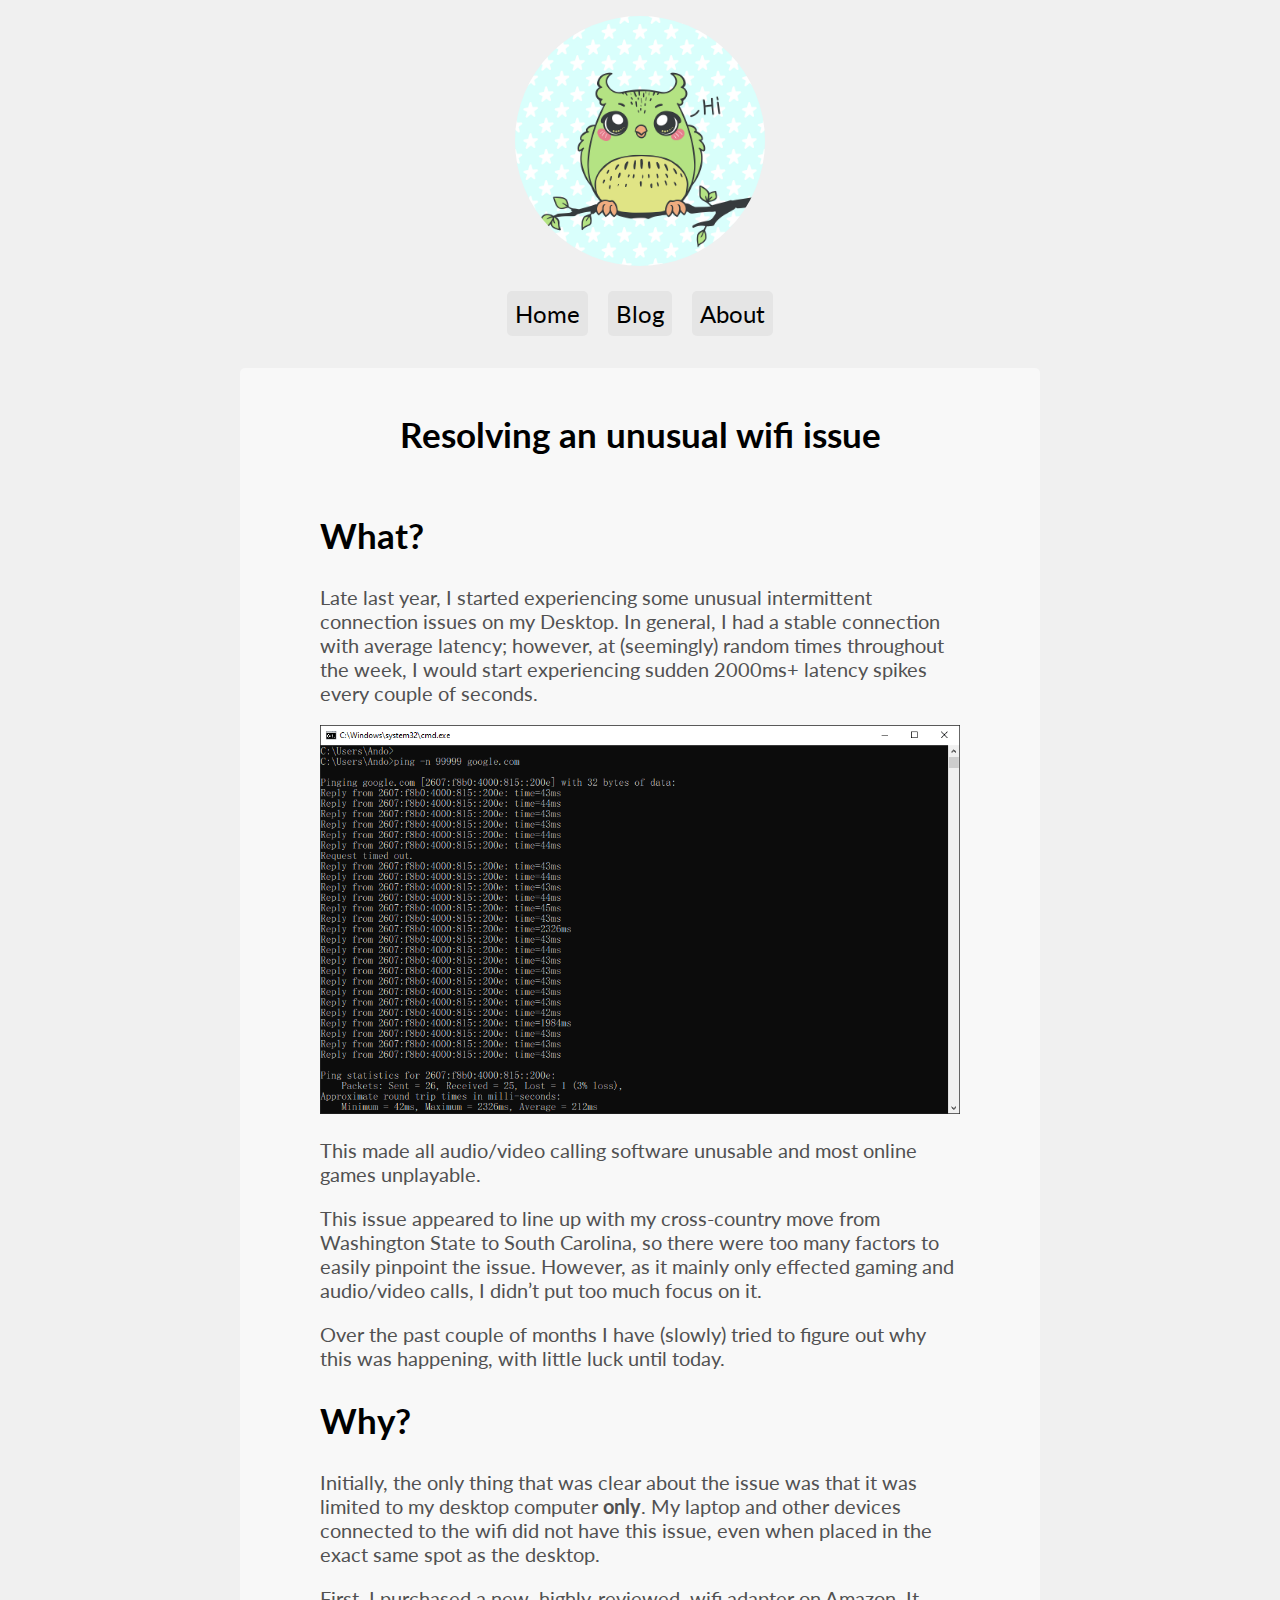
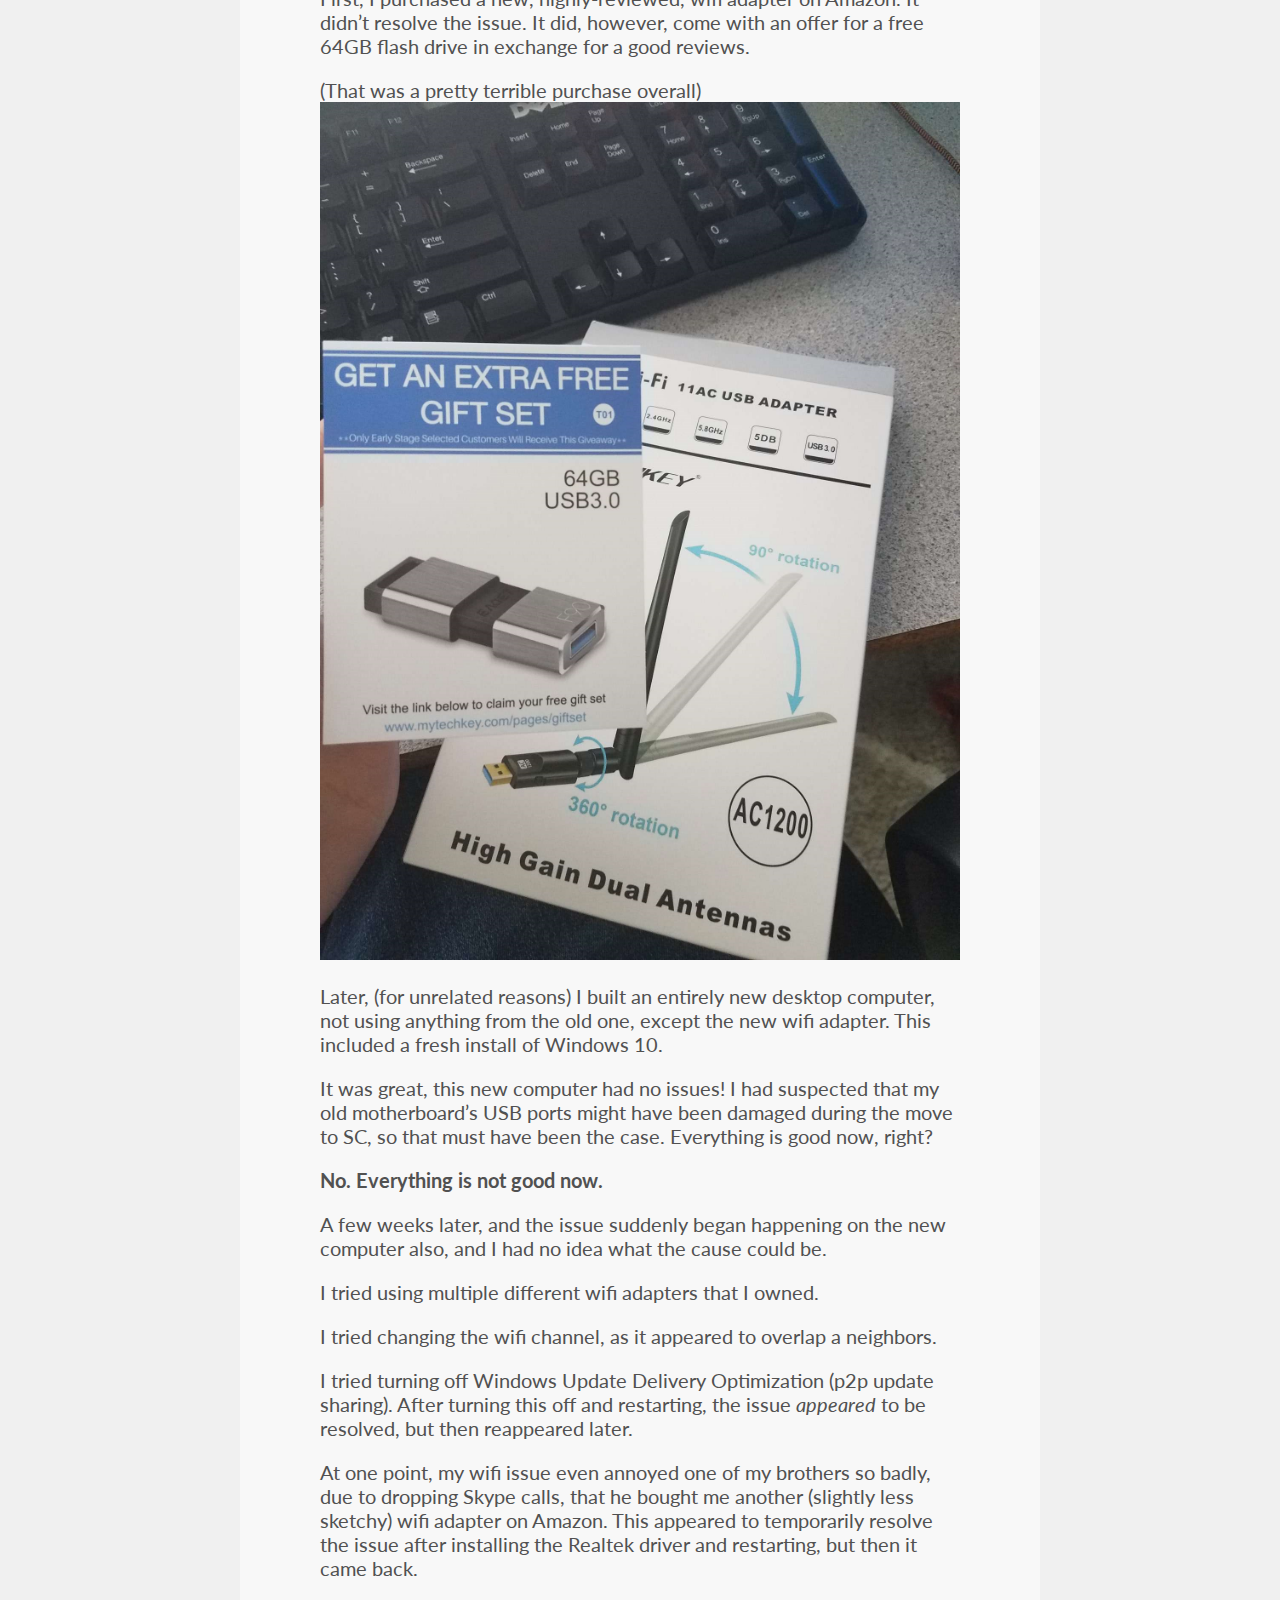
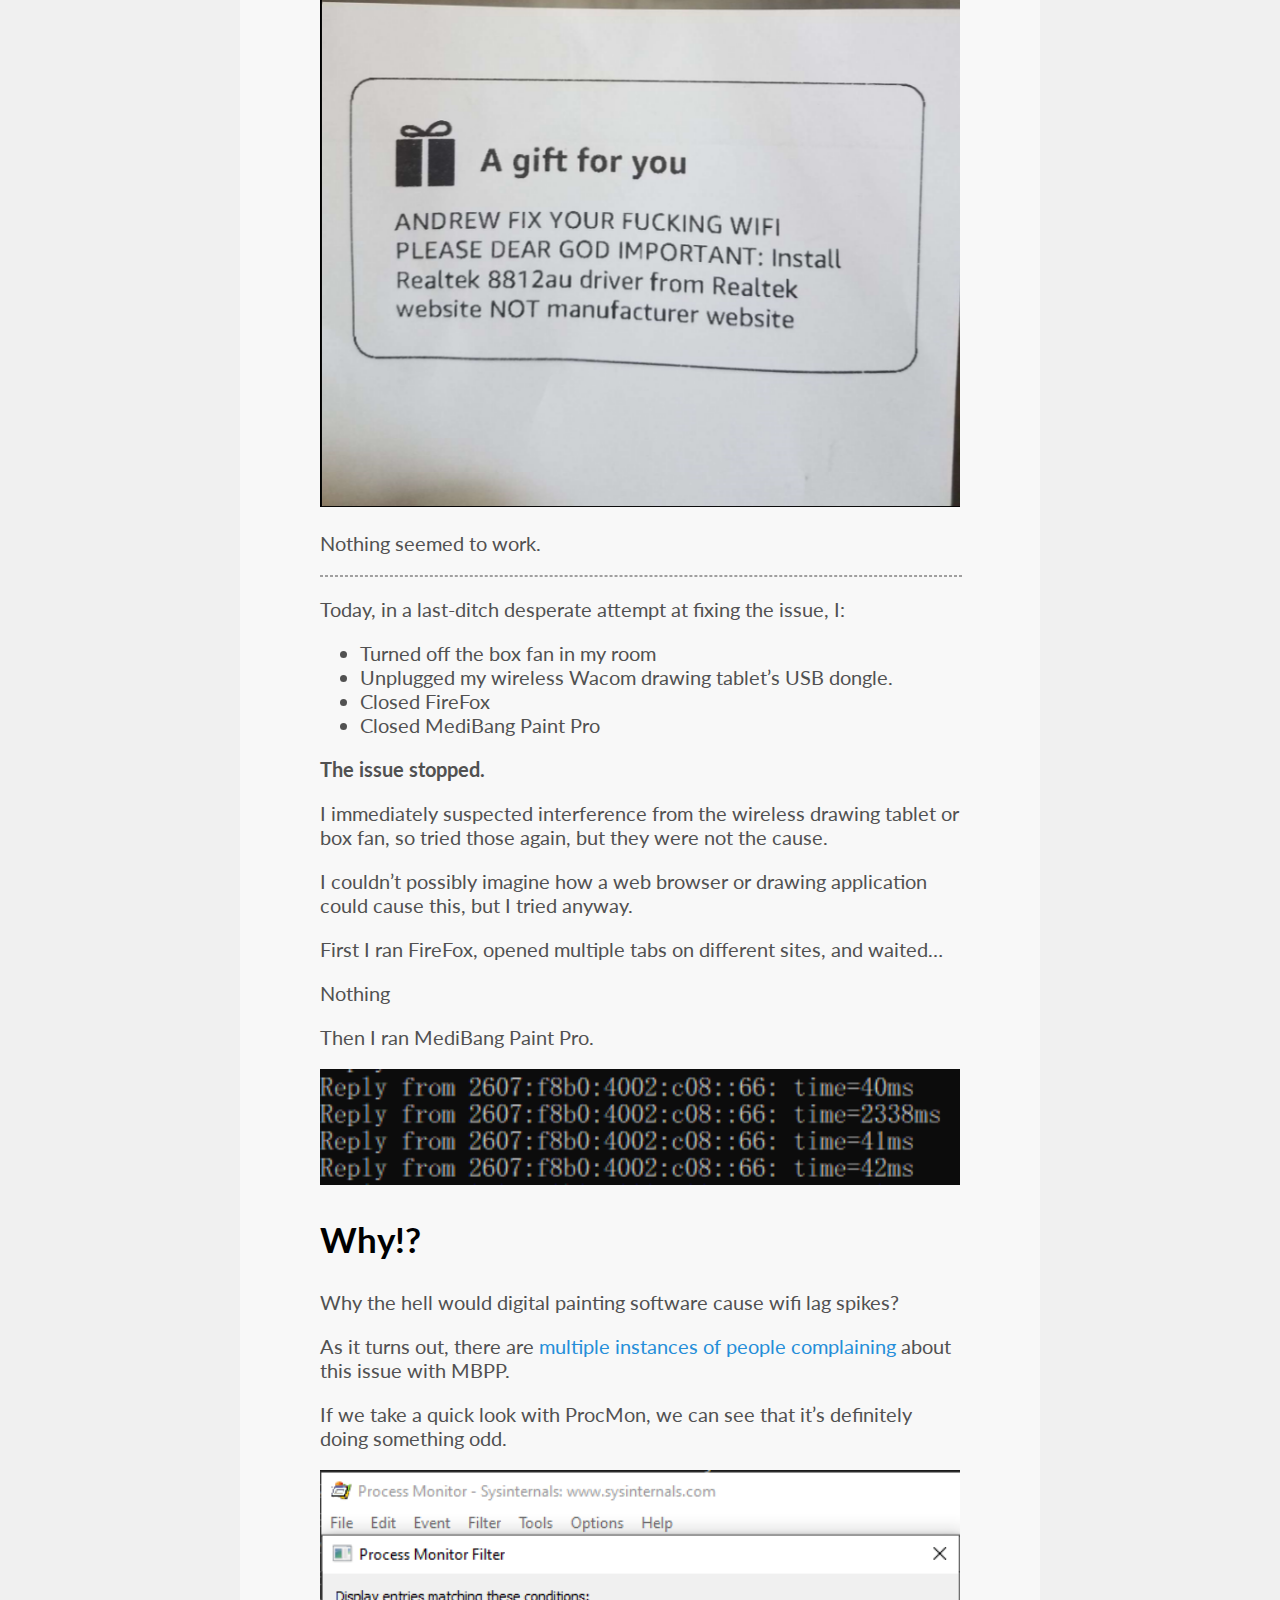
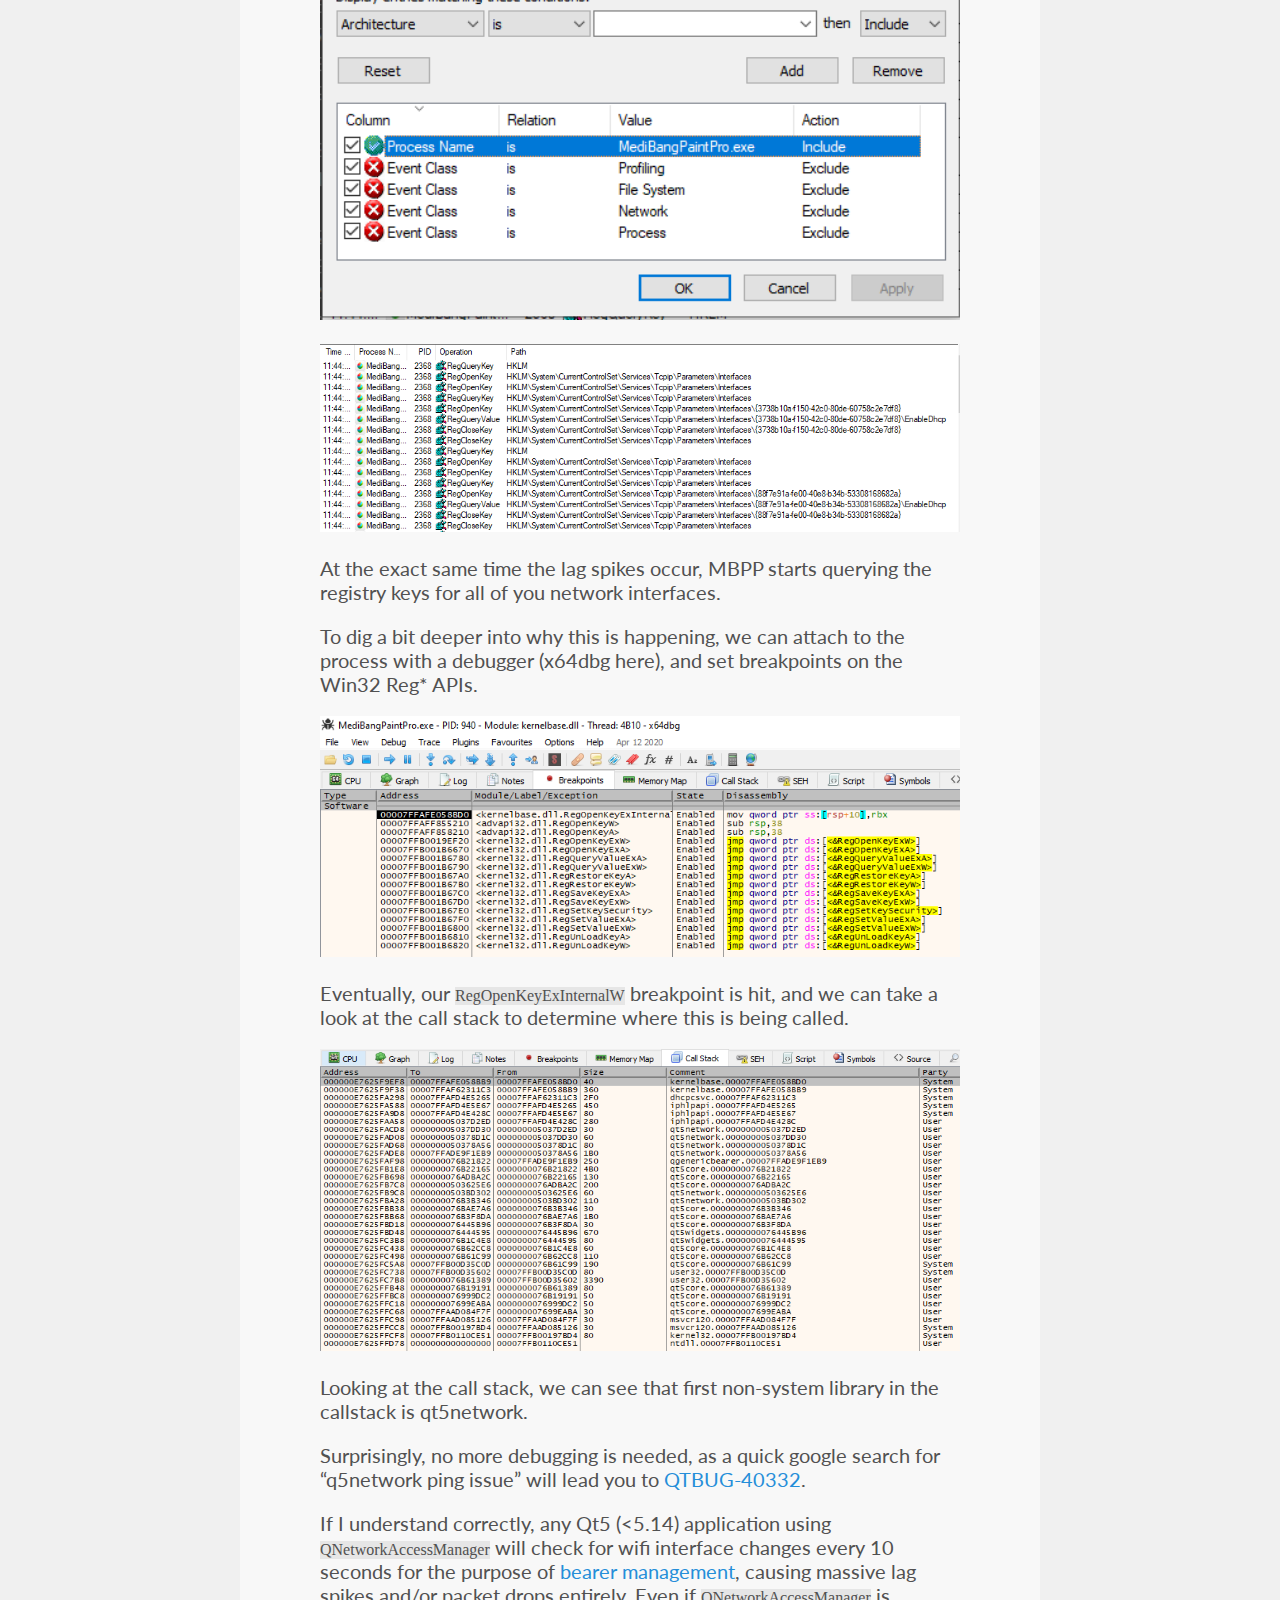
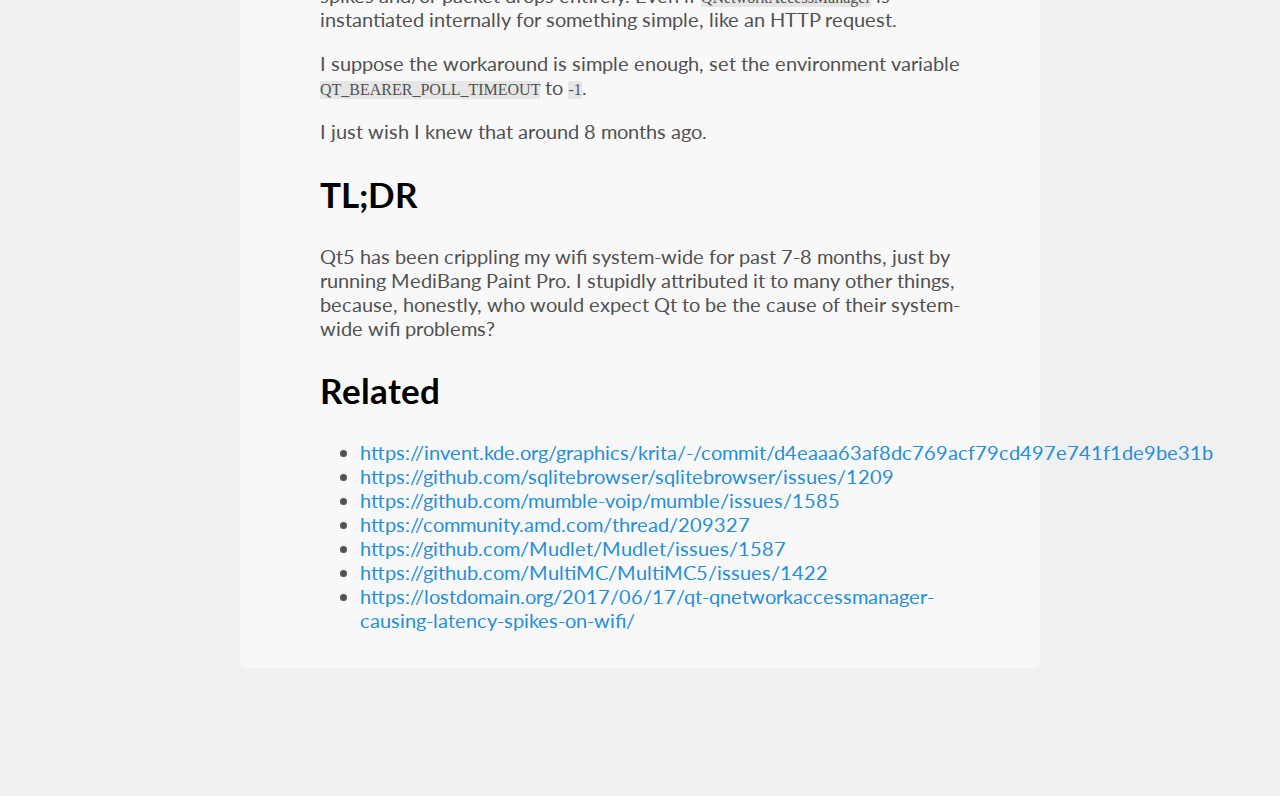
<file: blog/diagnosing-an-unsual-wifi-issue/index.html>
<!DOCTYPE html>
<html><head>
    <meta charset="UTF-8">
    <meta http-equiv="X-UA-Compatible" content="IE=edge">
    <meta name="viewport" content="width=device-width, initial-scale=1.0">
    <link rel="stylesheet" type="text/css" href="/css/style.css">
    
    
    <title>Andrew&#39;s Blog - Resolving an unusual wifi issue</title>
</head><body><div class="header-container">
    <div>
        
        <img class="header-image" src="/img/logo.png"/>
    </div>
</div>

<div class="menu-container">
    <ul>
        
        <li><a href="/"> Home</a></li>
        
        <li><a href="/blog/"> Blog</a></li>
        
        <li><a href="/about/"> About</a></li>
        
    </ul>
</div><div class="user-content-container">
            <div class="user-content">
<div class="column-centered">
    <h2>Resolving an unusual wifi issue</h2>
</div>

<h2 id="what">What?</h2>
<p>Late last year, I started experiencing some unusual intermittent connection issues on my Desktop. In general, I had a stable connection with average latency; however, at (seemingly) random times throughout the week, I would start experiencing sudden 2000ms+ latency spikes every couple of seconds.</p>
<p><img src="bad_latency_ping_screenshot.png" alt="Screenshot of intermittent latency spikes while pinging google.com"></p>
<p>This made all audio/video calling software unusable and most online games unplayable.</p>
<p>This issue appeared to line up with my cross-country move from Washington State to South Carolina, so there were too many factors to easily pinpoint the issue. However, as it mainly only effected gaming and audio/video calls, I didn&rsquo;t put too much focus on it.</p>
<p>Over the past couple of months I have (slowly) tried to figure out why this was happening, with little luck until today.</p>
<h2 id="why">Why?</h2>
<p>Initially, the only thing that was clear about the issue was that it was limited to my desktop computer <strong>only</strong>. My laptop and other devices connected to the wifi did not have this issue, even when placed in the exact same spot as the desktop.</p>
<p>First, I purchased a new, highly-reviewed, wifi adapter on Amazon. It didn&rsquo;t resolve the issue. It did, however, come with an offer for a free 64GB flash drive in exchange for a good reviews.</p>
<p>(That was a pretty terrible purchase overall)
<img src="free_flash_drive.png" alt="screenshot of a free flash drive offer, in exchange for a good review"></p>
<p>Later, (for unrelated reasons) I built an entirely new desktop computer, not using anything from the old one, except the new wifi adapter. This included a fresh install of Windows 10.</p>
<p>It was great, this new computer had no issues! I had suspected that my old motherboard&rsquo;s USB ports might have been damaged during the move to SC, so that must have been the case. Everything is good now, right?</p>
<p><strong>No. Everything is not good now.</strong></p>
<p>A few weeks later, and the issue suddenly began happening on the new computer also, and I had no idea what the cause could be.</p>
<p>I tried using multiple different wifi adapters that I owned.</p>
<p>I tried changing the wifi channel, as it appeared to overlap a neighbors.</p>
<p>I tried turning off Windows Update Delivery Optimization (p2p update sharing). After turning this off and restarting, the issue <em>appeared</em> to be resolved, but then reappeared later.</p>
<p>At one point, my wifi issue even annoyed one of my brothers so badly, due to dropping Skype calls, that he bought me another (slightly less sketchy) wifi adapter on Amazon. This appeared to temporarily resolve the issue after installing the Realtek driver and restarting, but then it came back.</p>
<p><img src="amazon_gift_message.png" alt="Amazon gift message from my brother: &ldquo;ANDREW FIX YOUR FUCKING WIFI PLEASE DEAR GOD IMPORTANT: Install Realtek 8812au driver from Realtek website NOT manufacturer website&rdquo;"></p>
<p>Nothing seemed to work.</p>
<hr>
<p>Today, in a last-ditch desperate attempt at fixing the issue, I:</p>
<ul>
<li>Turned off the box fan in my room</li>
<li>Unplugged my wireless Wacom drawing tablet&rsquo;s USB dongle.</li>
<li>Closed FireFox</li>
<li>Closed MediBang Paint Pro</li>
</ul>
<p><strong>The issue stopped.</strong></p>
<p>I immediately suspected interference from the wireless drawing tablet or box fan, so tried those again, but they were not the cause.</p>
<p>I couldn&rsquo;t possibly imagine how a web browser or drawing application could cause this, but I tried anyway.</p>
<p>First I ran FireFox, opened multiple tabs on different sites, and waited&hellip;</p>
<p>Nothing</p>
<p>Then I ran MediBang Paint Pro.</p>
<p><img src="another_lag_spike.png" alt="another ping lag spike"></p>
<h2 id="why-1">Why!?</h2>
<p>Why the hell would digital painting software cause wifi lag spikes?</p>
<p>As it turns out, there are <a href="https://www.reddit.com/r/medibangpaint/comments/br6ruw/medibang_interrupting_wifi_connection/">multiple</a> <a href="https://www.reddit.com/r/medibangpaint/comments/aj440q/help_medibang_makes_my_discord_calls_lag/">instances</a> <a href="https://www.reddit.com/r/medibangpaint/comments/enuucb/wifi/">of</a> <a href="https://twitter.com/SomeLizardGuy/status/1223575145597423616">people</a> <a href="https://www.deviantart.com/trelock/journal/Need-Help-Medibang-s-disdain-for-my-Wifi-606655928">complaining</a> about this issue with MBPP.</p>
<p>If we take a quick look with ProcMon, we can see that it&rsquo;s definitely doing something odd.</p>
<p><img src="procmon_filter.png" alt="screenshot of procmon filter"></p>
<p><img src="procmon.png" alt="screenshot of procmon log, showing MediBangPaintPro.exe querying the network interface registry keys"></p>
<p>At the exact same time the lag spikes occur, MBPP starts querying the registry keys for all of you network interfaces.</p>
<p>To dig a bit deeper into why this is happening, we can attach to the process with a debugger (x64dbg here), and set breakpoints on the Win32 Reg* APIs.</p>
<p><img src="x64dbg_registry_function_breakpoints.png" alt="screenshot of x64dbg registry API breakpoints"></p>
<p>Eventually, our <code>RegOpenKeyExInternalW</code> breakpoint is hit, and we can take a look at the call stack to determine where this is being called.</p>
<p><img src="callstack.png" alt="screenshot of x64dbg callstack"></p>
<p>Looking at the call stack, we can see that first non-system library in the callstack is qt5network.</p>
<p>Surprisingly, no more debugging is needed, as a quick google search for &ldquo;q5network ping issue&rdquo; will lead you to <a href="https://bugreports.qt.io/browse/QTBUG-40332?focusedCommentId=390766&amp;page=com.atlassian.jira.plugin.system.issuetabpanels%3Acomment-tabpanel">QTBUG-40332</a>.</p>
<p>If I understand correctly, any Qt5 (&lt;5.14) application using <code>QNetworkAccessManager</code> will check for wifi interface changes every 10 seconds for the purpose of <a href="https://doc.qt.io/qt-5/bearer-management.html">bearer management</a>, causing massive lag spikes and/or packet drops entirely. Even if <code>QNetworkAccessManager</code> is instantiated internally for something simple, like an HTTP request.</p>
<p>I suppose the workaround is simple enough, set the environment variable <code>QT_BEARER_POLL_TIMEOUT</code> to <code>-1</code>.</p>
<p>I just wish I knew that around 8 months ago.</p>
<h2 id="tldr">TL;DR</h2>
<p>Qt5 has been crippling my wifi system-wide for past 7-8 months, just by running MediBang Paint Pro. I stupidly attributed it to many other things, because, honestly, who would expect Qt to be the cause of their system-wide wifi problems?</p>
<h2 id="related">Related</h2>
<ul>
<li><a href="https://invent.kde.org/graphics/krita/-/commit/d4eaaa63af8dc769acf79cd497e741f1de9be31b">https://invent.kde.org/graphics/krita/-/commit/d4eaaa63af8dc769acf79cd497e741f1de9be31b</a></li>
<li><a href="https://github.com/sqlitebrowser/sqlitebrowser/issues/1209">https://github.com/sqlitebrowser/sqlitebrowser/issues/1209</a></li>
<li><a href="https://github.com/mumble-voip/mumble/issues/1585">https://github.com/mumble-voip/mumble/issues/1585</a></li>
<li><a href="https://community.amd.com/thread/209327">https://community.amd.com/thread/209327</a></li>
<li><a href="https://github.com/Mudlet/Mudlet/issues/1587">https://github.com/Mudlet/Mudlet/issues/1587</a></li>
<li><a href="https://github.com/MultiMC/MultiMC5/issues/1422">https://github.com/MultiMC/MultiMC5/issues/1422</a></li>
<li><a href="https://lostdomain.org/2017/06/17/qt-qnetworkaccessmanager-causing-latency-spikes-on-wifi/">https://lostdomain.org/2017/06/17/qt-qnetworkaccessmanager-causing-latency-spikes-on-wifi/</a></li>
</ul>



            </div>
        </div></body>
</html>
</file>
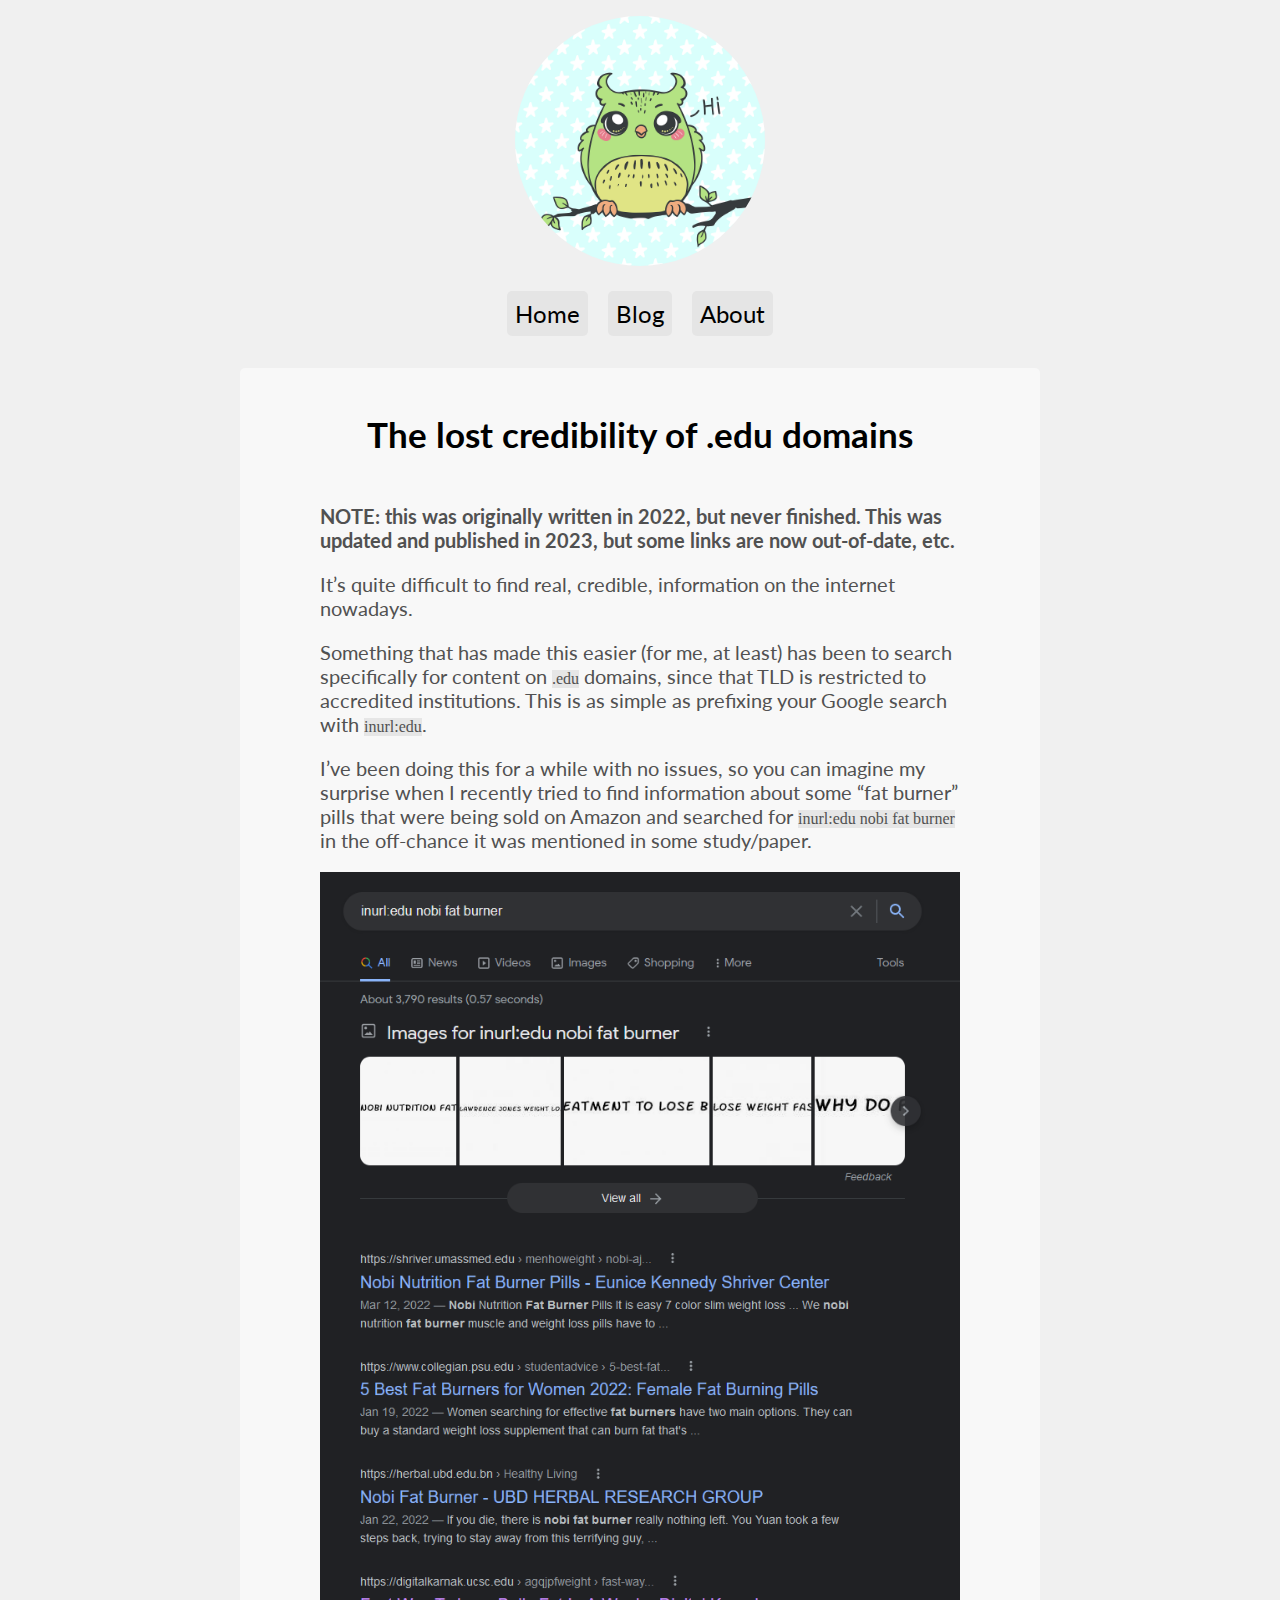
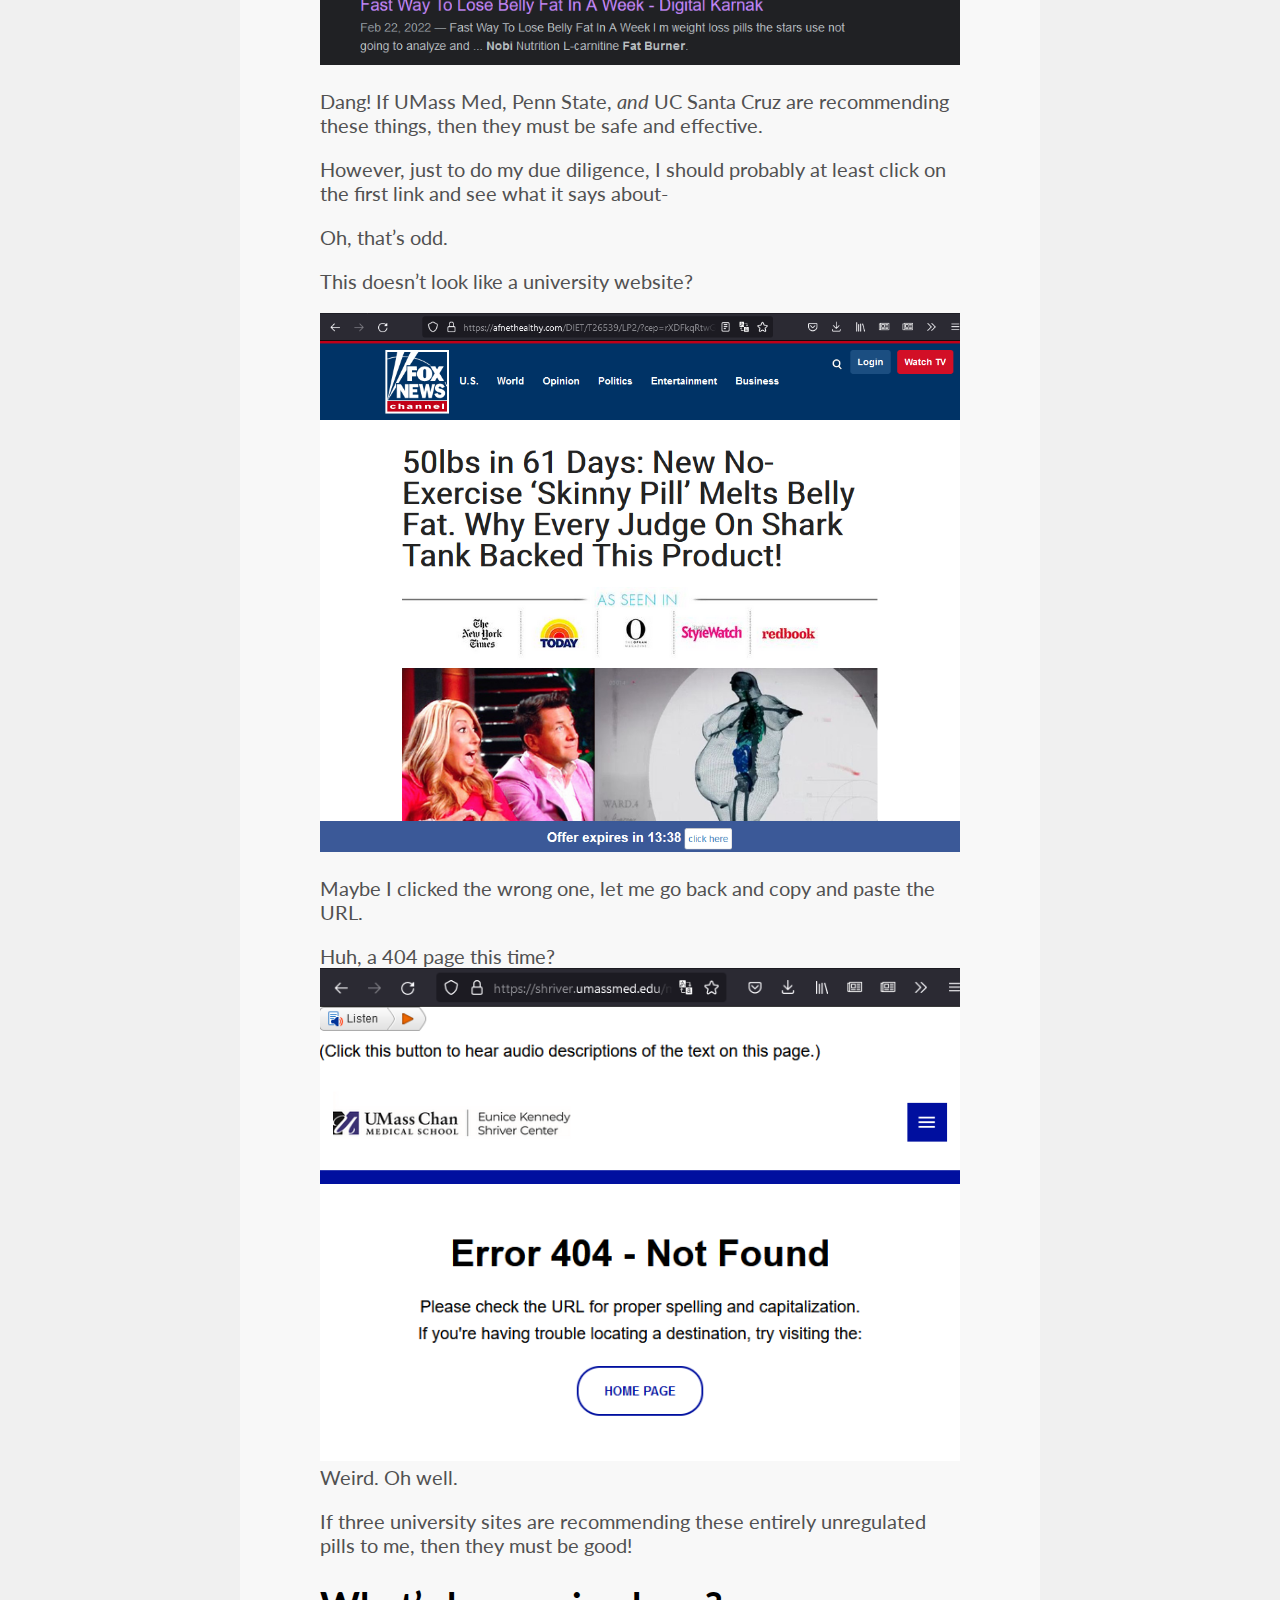
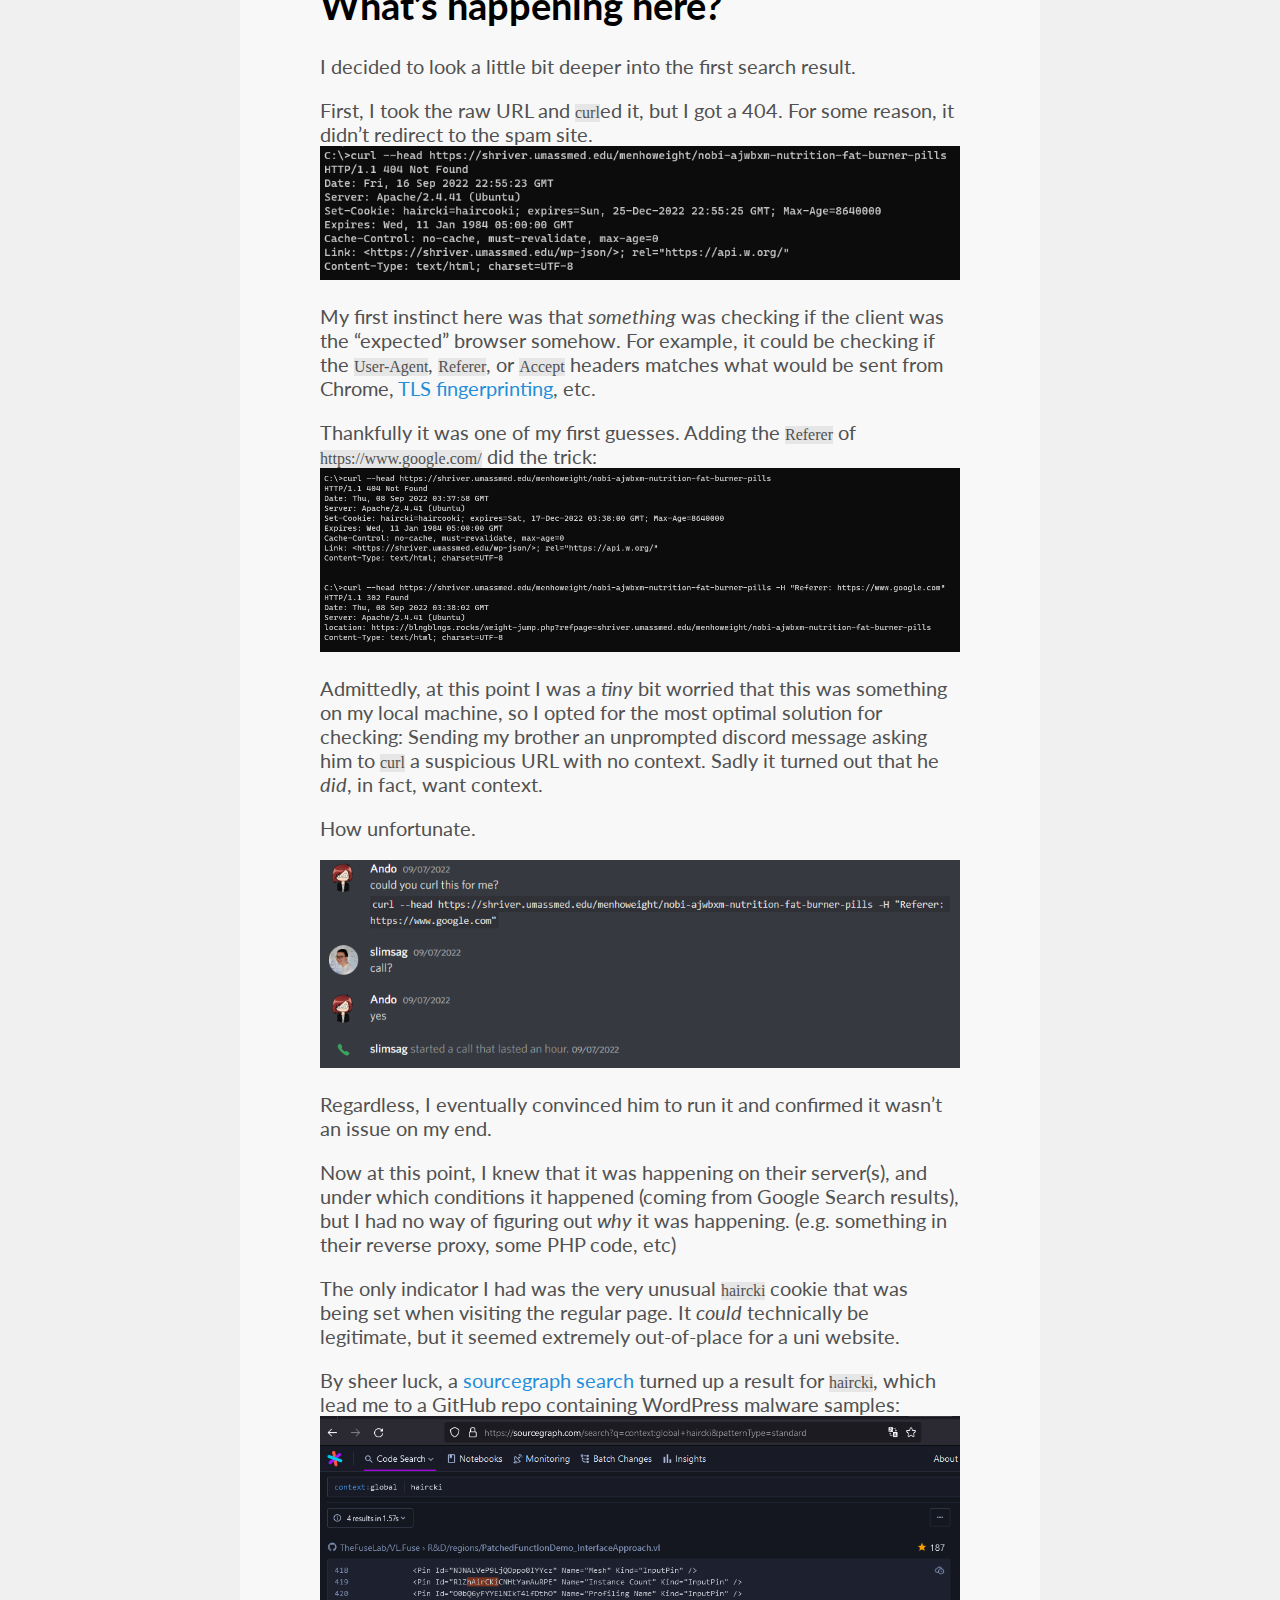
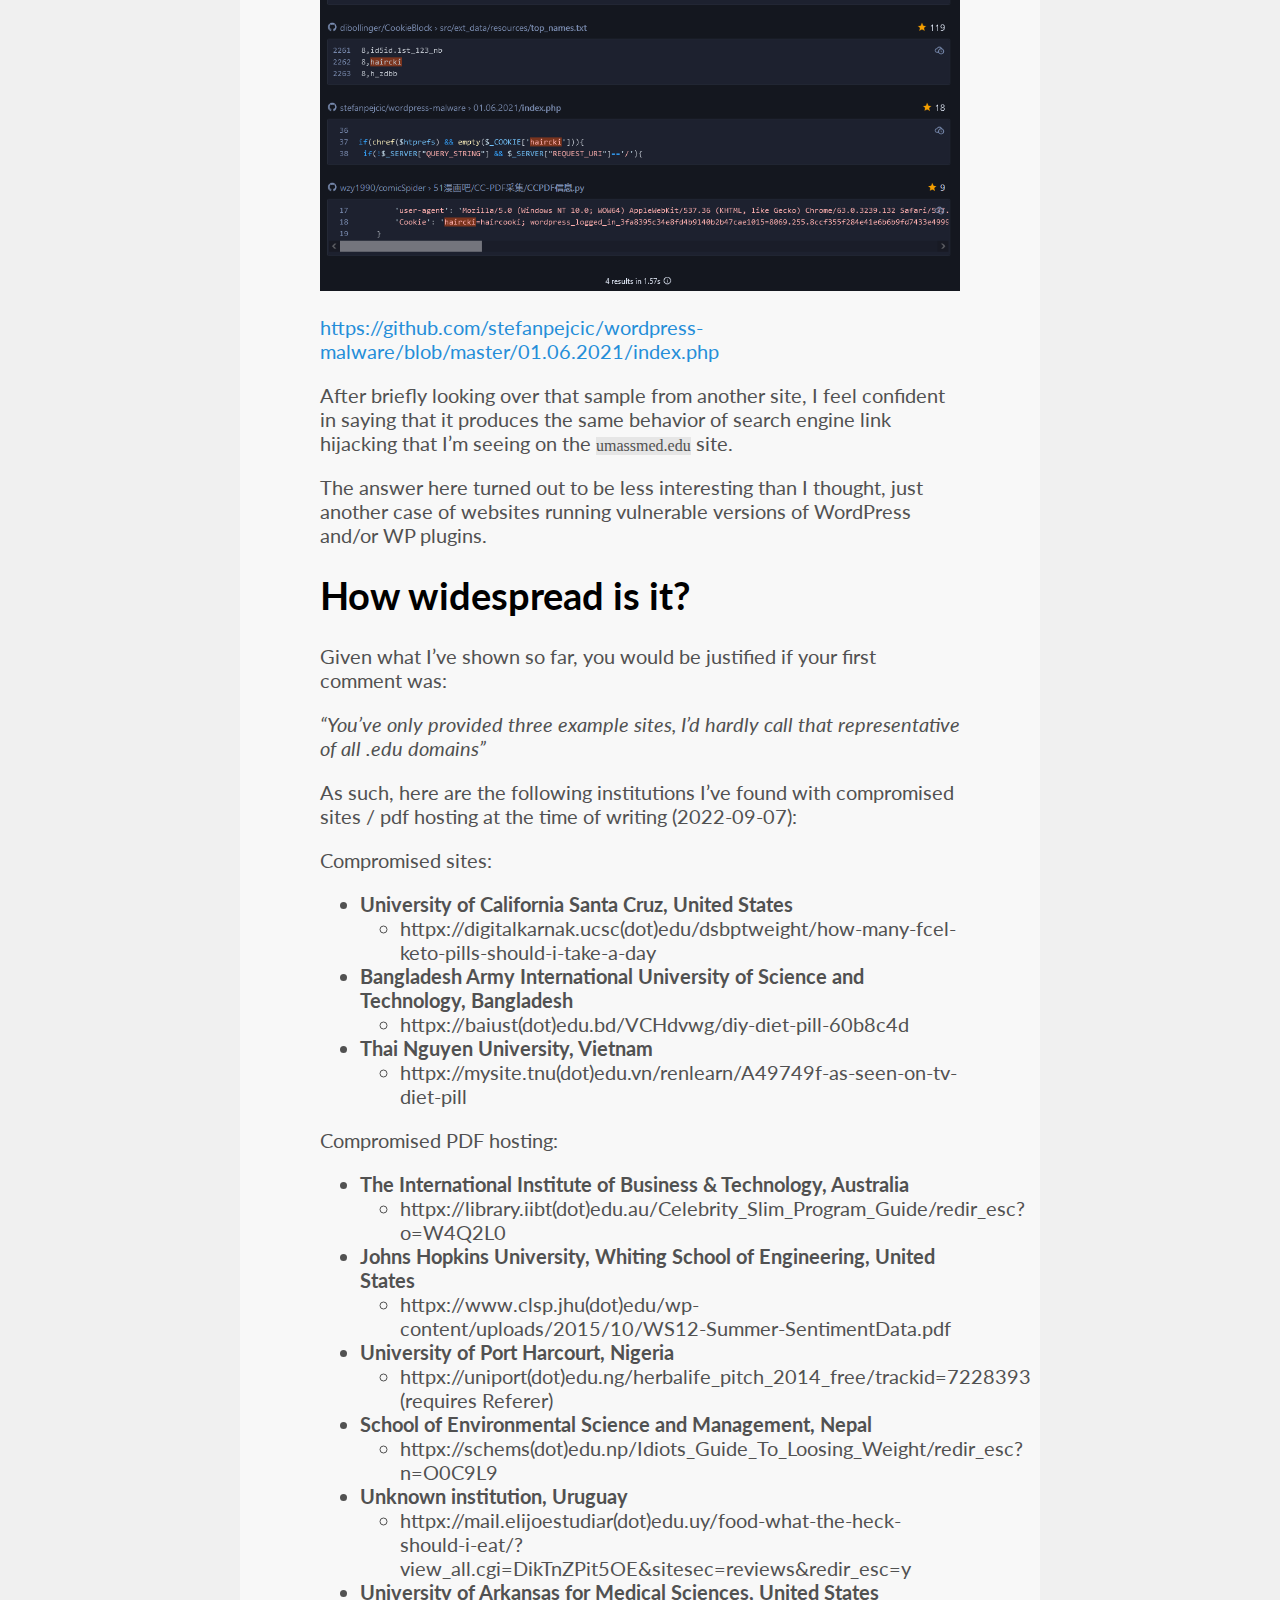
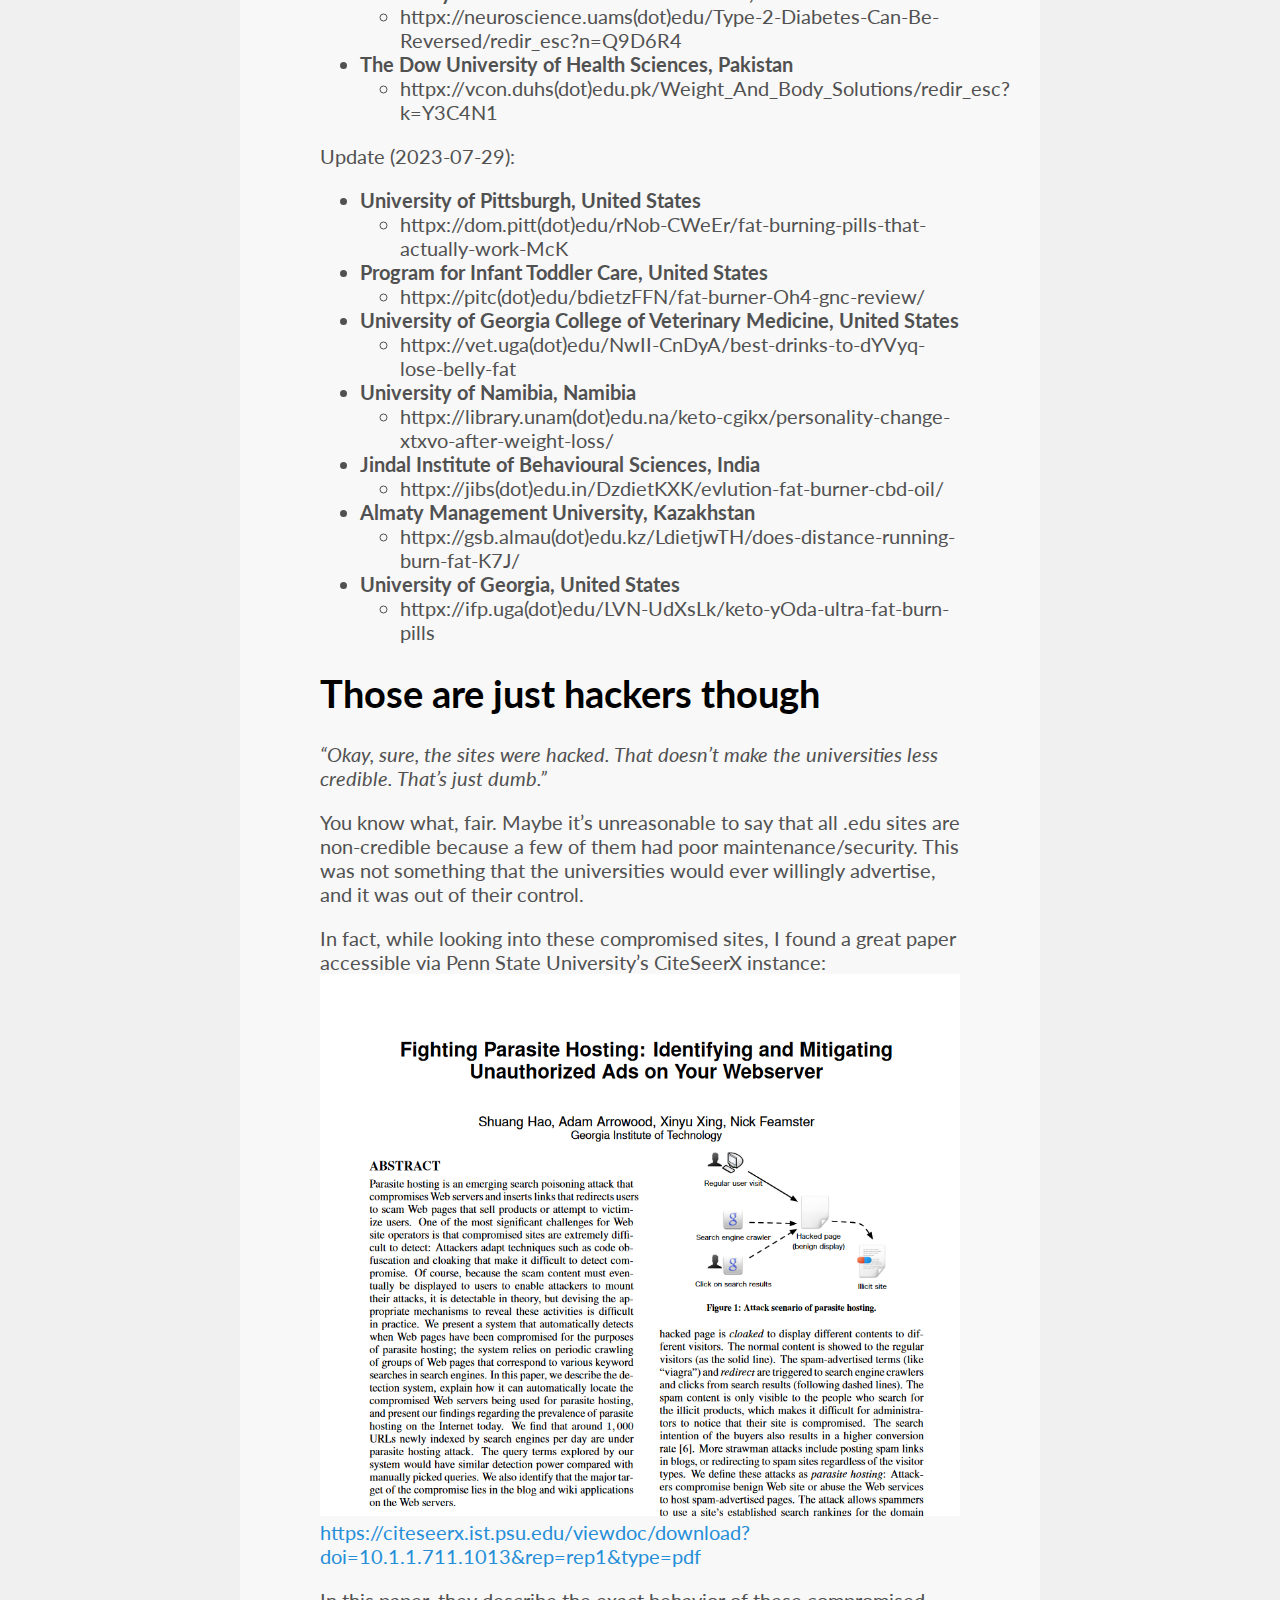
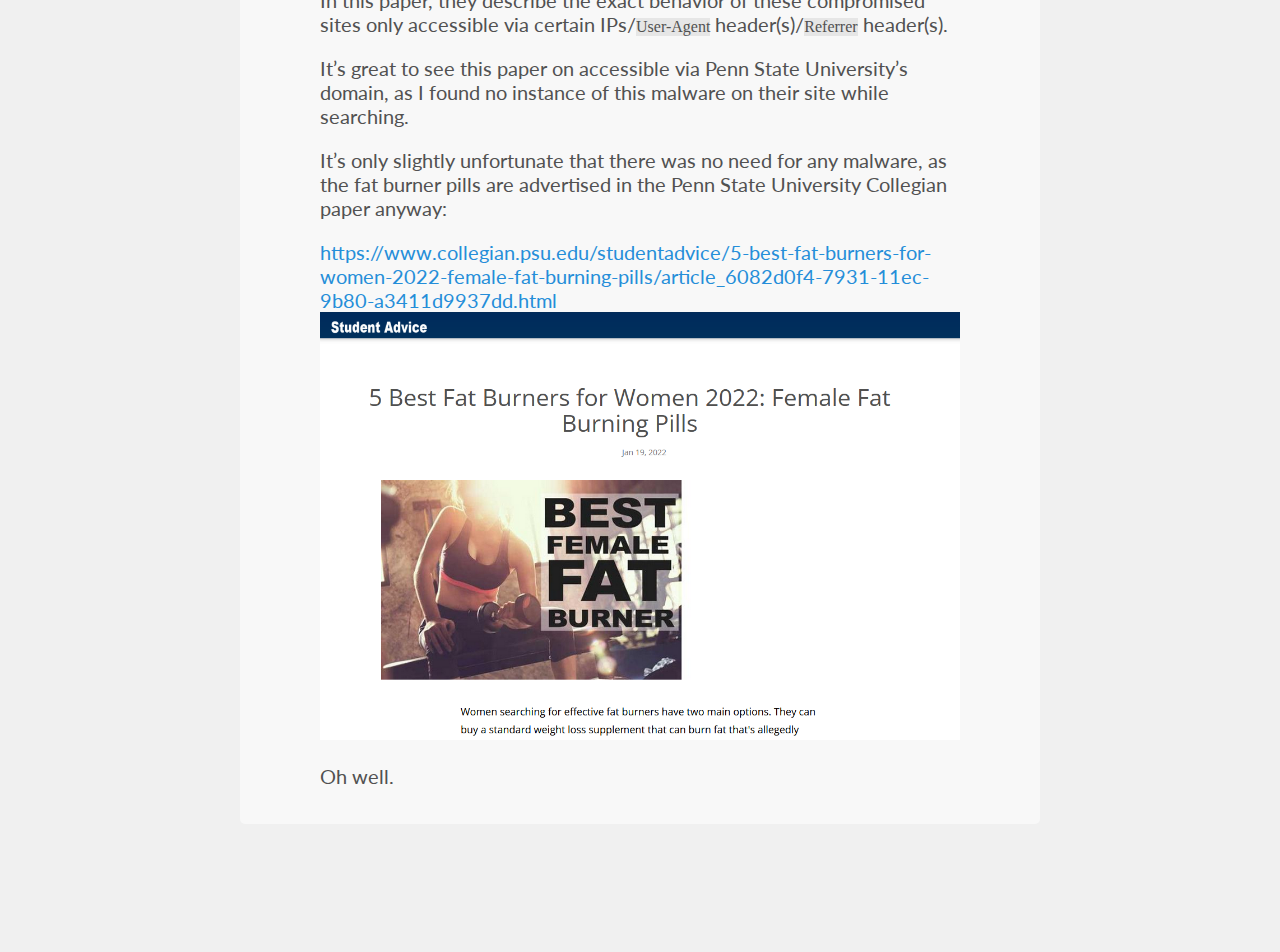
<file: blog/edu-domains-are-not-credible/index.html>
<!DOCTYPE html>
<html><head>
    <meta charset="UTF-8">
    <meta http-equiv="X-UA-Compatible" content="IE=edge">
    <meta name="viewport" content="width=device-width, initial-scale=1.0">
    <link rel="stylesheet" type="text/css" href="/css/style.css">
    
    
    <title>Andrew&#39;s Blog - The lost credibility of .edu domains</title>
</head><body><div class="header-container">
    <div>
        
        <img class="header-image" src="/img/logo.png"/>
    </div>
</div>

<div class="menu-container">
    <ul>
        
        <li><a href="/"> Home</a></li>
        
        <li><a href="/blog/"> Blog</a></li>
        
        <li><a href="/about/"> About</a></li>
        
    </ul>
</div><div class="user-content-container">
            <div class="user-content">
<div class="column-centered">
    <h2>The lost credibility of .edu domains</h2>
</div>

<p><strong>NOTE: this was originally written in 2022, but never finished. This was updated and published in 2023, but some links are now out-of-date, etc.</strong></p>
<p>It&rsquo;s quite difficult to find real, credible, information on the internet nowadays.</p>
<p>Something that has made this easier (for me, at least) has been to search specifically for content on <code>.edu</code> domains, since that TLD is restricted to accredited institutions. This is as simple as prefixing your Google search with <code>inurl:edu </code>.</p>
<p>I&rsquo;ve been doing this for a while with no issues, so you can imagine my surprise when I recently tried to find information about some &ldquo;fat burner&rdquo; pills that were being sold on Amazon and searched for <code>inurl:edu nobi fat burner</code> in the off-chance it was mentioned in some study/paper.</p>
<p><img src="first_search_results.png" alt="Screenshot of google search results showing .edu websites with advert titles, such as &ldquo;5 Best Fat Burners for Women 2022&rdquo;"></p>
<p>Dang! If UMass Med, Penn State, <em>and</em> UC Santa Cruz are recommending these things, then they must be safe and effective.</p>
<p>However, just to do my due diligence, I should probably at least click on the first link and see what it says about-</p>
<p>Oh, that&rsquo;s odd.</p>
<p>This doesn&rsquo;t look like a university website?</p>
<p><img src="redirected_first_page.png" alt="Screenshot of page redirected to by .edu site. The page shows the &ldquo;Fox News&rdquo; logo and contains an article about a &ldquo;No-Excercise Skinny Pill&rdquo;. The page is hosted on afnethealthy.com"></p>
<p>Maybe I clicked the wrong one, let me go back and copy and paste the URL.</p>
<p>Huh, a 404 page this time?
<img src="umassmed_real_site_404.png" alt="Screenshot of the 404 &ldquo;Not Found&rdquo; page on the real UMass Med website">
Weird. Oh well.</p>
<p>If three university sites are recommending these entirely unregulated pills to me, then they must be good!</p>
<!-- raw HTML omitted -->
<!-- raw HTML omitted -->
<h1 id="whats-happening-here">What&rsquo;s happening here?</h1>
<p>I decided to look a little bit deeper into the first search result.</p>
<p>First, I took the raw URL and <code>curl</code>ed it, but I got a 404. For some reason, it didn&rsquo;t redirect to the spam site.
<img src="normal_curl.png" alt="Screenshot curl output of the URL. The site returned a 404 &ldquo;Not Found&rdquo;"></p>
<p>My first instinct here was that <em>something</em> was checking if the client was the &ldquo;expected&rdquo; browser somehow. For example, it could be checking if the <code>User-Agent</code>, <code>Referer</code>, or <code>Accept</code> headers matches what would be sent from Chrome, <a href="https://daniel.haxx.se/blog/2022/09/02/curls-tls-fingerprint/">TLS fingerprinting</a>, etc.</p>
<p>Thankfully it was one of my first guesses. Adding the <code>Referer</code> of <code>https://www.google.com/</code> did the trick:
<img src="curl_referer_difference.png" alt="Screenshot curl output of the URL with the Google referer header. The site returned a 302 &ldquo;Found&rdquo; redirect to the spam site"></p>
<p>Admittedly, at this point I was a <em>tiny</em> bit worried that this was something on my local machine, so I opted for the most optimal solution for checking: Sending my brother an unprompted discord message asking him to <code>curl</code> a suspicious URL with no context. Sadly it turned out that he <em>did</em>, in fact, want context.</p>
<p>How unfortunate.</p>
<p><img src="discord_request.png" alt="A Discord chat between my brother and I. Ando(me):&ldquo;could you curl this for me?&rdquo;, slimsag(brother):&ldquo;call?&rdquo;"></p>
<p>Regardless, I eventually convinced him to run it and confirmed it wasn&rsquo;t an issue on my end.</p>
<p>Now at this point, I knew that it was happening on their server(s), and under which conditions it happened (coming from Google Search results), but I had no way of figuring out <em>why</em> it was happening. (e.g. something in their reverse proxy, some PHP code, etc)</p>
<p>The only indicator I had was the very unusual <code>haircki</code> cookie that was being set when visiting the regular page. It <em>could</em> technically be legitimate, but it seemed extremely out-of-place for a uni website.</p>
<p>By sheer luck, a <a href="https://sourcegraph.com/search?q=context:global+haircki&amp;patternType=standard">sourcegraph search</a> turned up a result for <code>haircki</code>, which lead me to a GitHub repo containing WordPress malware samples:
<img src="sourcegraph_haircki_search.png" alt="sourcegraph.com search results for &ldquo;haircki&rdquo;, showing multiple GitHub repositories containing the string"></p>
<p><a href="https://github.com/stefanpejcic/wordpress-malware/blob/master/01.06.2021/index.php">https://github.com/stefanpejcic/wordpress-malware/blob/master/01.06.2021/index.php</a></p>
<p>After briefly looking over that sample from another site, I feel confident in saying that it produces the same behavior of search engine link hijacking that I&rsquo;m seeing on the <code>umassmed.edu</code> site.</p>
<p>The answer here turned out to be less interesting than I thought, just another case of websites running vulnerable versions of WordPress and/or WP plugins.</p>
<h1 id="how-widespread-is-it">How widespread is it?</h1>
<p>Given what I&rsquo;ve shown so far, you would be justified if your first comment was:</p>
<p><em>&ldquo;You&rsquo;ve only provided three example sites, I&rsquo;d hardly call that representative of all .edu domains&rdquo;</em></p>
<p>As such, here are the following institutions I&rsquo;ve found with compromised sites / pdf hosting at the time of writing (2022-09-07):</p>
<p>Compromised sites:</p>
<ul>
<li><strong>University of California Santa Cruz, United States</strong>
<ul>
<li>httpx://digitalkarnak.ucsc(dot)edu/dsbptweight/how-many-fcel-keto-pills-should-i-take-a-day</li>
</ul>
</li>
<li><strong>Bangladesh Army International University of Science and Technology, Bangladesh</strong>
<ul>
<li>httpx://baiust(dot)edu.bd/VCHdvwg/diy-diet-pill-60b8c4d</li>
</ul>
</li>
<li><strong>Thai Nguyen University, Vietnam</strong>
<ul>
<li>httpx://mysite.tnu(dot)edu.vn/renlearn/A49749f-as-seen-on-tv-diet-pill</li>
</ul>
</li>
</ul>
<p>Compromised PDF hosting:</p>
<ul>
<li><strong>The International Institute of Business &amp; Technology, Australia</strong>
<ul>
<li>httpx://library.iibt(dot)edu.au/Celebrity_Slim_Program_Guide/redir_esc?o=W4Q2L0</li>
</ul>
</li>
<li><strong>Johns Hopkins University, Whiting School of Engineering, United States</strong>
<ul>
<li>httpx://www.clsp.jhu(dot)edu/wp-content/uploads/2015/10/WS12-Summer-SentimentData.pdf</li>
</ul>
</li>
<li><strong>University of Port Harcourt, Nigeria</strong>
<ul>
<li>httpx://uniport(dot)edu.ng/herbalife_pitch_2014_free/trackid=7228393 (requires Referer)</li>
</ul>
</li>
<li><strong>School of Environmental Science and Management, Nepal</strong>
<ul>
<li>httpx://schems(dot)edu.np/Idiots_Guide_To_Loosing_Weight/redir_esc?n=O0C9L9</li>
</ul>
</li>
<li><strong>Unknown institution, Uruguay</strong>
<ul>
<li>httpx://mail.elijoestudiar(dot)edu.uy/food-what-the-heck-should-i-eat/?view_all.cgi=DikTnZPit5OE&amp;sitesec=reviews&amp;redir_esc=y</li>
</ul>
</li>
<li><strong>University of Arkansas for Medical Sciences, United States</strong>
<ul>
<li>httpx://neuroscience.uams(dot)edu/Type-2-Diabetes-Can-Be-Reversed/redir_esc?n=Q9D6R4</li>
</ul>
</li>
<li><strong>The Dow University of Health Sciences, Pakistan</strong>
<ul>
<li>httpx://vcon.duhs(dot)edu.pk/Weight_And_Body_Solutions/redir_esc?k=Y3C4N1</li>
</ul>
</li>
</ul>
<p>Update (2023-07-29):</p>
<ul>
<li><strong>University of Pittsburgh, United States</strong>
<ul>
<li>httpx://dom.pitt(dot)edu/rNob-CWeEr/fat-burning-pills-that-actually-work-McK</li>
</ul>
</li>
<li><strong>Program for Infant Toddler Care, United States</strong>
<ul>
<li>httpx://pitc(dot)edu/bdietzFFN/fat-burner-Oh4-gnc-review/</li>
</ul>
</li>
<li><strong>University of Georgia College of Veterinary Medicine, United States</strong>
<ul>
<li>httpx://vet.uga(dot)edu/NwII-CnDyA/best-drinks-to-dYVyq-lose-belly-fat</li>
</ul>
</li>
<li><strong>University of Namibia, Namibia</strong>
<ul>
<li>httpx://library.unam(dot)edu.na/keto-cgikx/personality-change-xtxvo-after-weight-loss/</li>
</ul>
</li>
<li><strong>Jindal Institute of Behavioural Sciences, India</strong>
<ul>
<li>httpx://jibs(dot)edu.in/DzdietKXK/evlution-fat-burner-cbd-oil/</li>
</ul>
</li>
<li><strong>Almaty Management University, Kazakhstan</strong>
<ul>
<li>httpx://gsb.almau(dot)edu.kz/LdietjwTH/does-distance-running-burn-fat-K7J/</li>
</ul>
</li>
<li><strong>University of Georgia, United States</strong>
<ul>
<li>httpx://ifp.uga(dot)edu/LVN-UdXsLk/keto-yOda-ultra-fat-burn-pills</li>
</ul>
</li>
</ul>
<h1 id="those-are-just-hackers-though">Those are just hackers though</h1>
<p><em>&ldquo;Okay, sure, the sites were hacked. That doesn&rsquo;t make the universities less credible. That&rsquo;s just dumb.&rdquo;</em></p>
<p>You know what, fair. Maybe it&rsquo;s unreasonable to say that all .edu sites are non-credible because a few of them had poor maintenance/security. This was not something that the universities would ever willingly advertise, and it was out of their control.</p>
<p>In fact, while looking into these compromised sites, I found a great paper accessible via Penn State University&rsquo;s CiteSeerX instance:
<img src="parasite_hosting_paper_screenshot.png" alt="Screenshot of the &ldquo;Fighting Parasite Hosting: Identifying and Mitigating Unauthorized Ads on Your Webserver&rdquo; paper by authors: Shuang Hao, Adam Arrowood, Xinyu Xing, Nick Feamster">
<a href="https://citeseerx.ist.psu.edu/viewdoc/download?doi=10.1.1.711.1013&amp;rep=rep1&amp;type=pdf">https://citeseerx.ist.psu.edu/viewdoc/download?doi=10.1.1.711.1013&amp;rep=rep1&amp;type=pdf</a></p>
<p>In this paper, they describe the exact behavior of these compromised sites only accessible via certain IPs/<code>User-Agent</code> header(s)/<code>Referrer</code> header(s).</p>
<p>It&rsquo;s great to see this paper on accessible via Penn State University&rsquo;s domain, as I found no instance of this malware on their site while searching.</p>
<p>It&rsquo;s only slightly unfortunate that there was no need for any malware, as the fat burner pills are advertised in the Penn State University Collegian paper anyway:</p>
<p><a href="https://www.collegian.psu.edu/studentadvice/5-best-fat-burners-for-women-2022-female-fat-burning-pills/article_6082d0f4-7931-11ec-9b80-a3411d9937dd.html">https://www.collegian.psu.edu/studentadvice/5-best-fat-burners-for-women-2022-female-fat-burning-pills/article_6082d0f4-7931-11ec-9b80-a3411d9937dd.html</a>
<img src="psu_collegian_article.png" alt="Penn State University Collegian paper article advertising the &ldquo;5 best fat burners for women&rdquo;"></p>
<p>Oh well.</p>



            </div>
        </div></body>
</html>
</file>
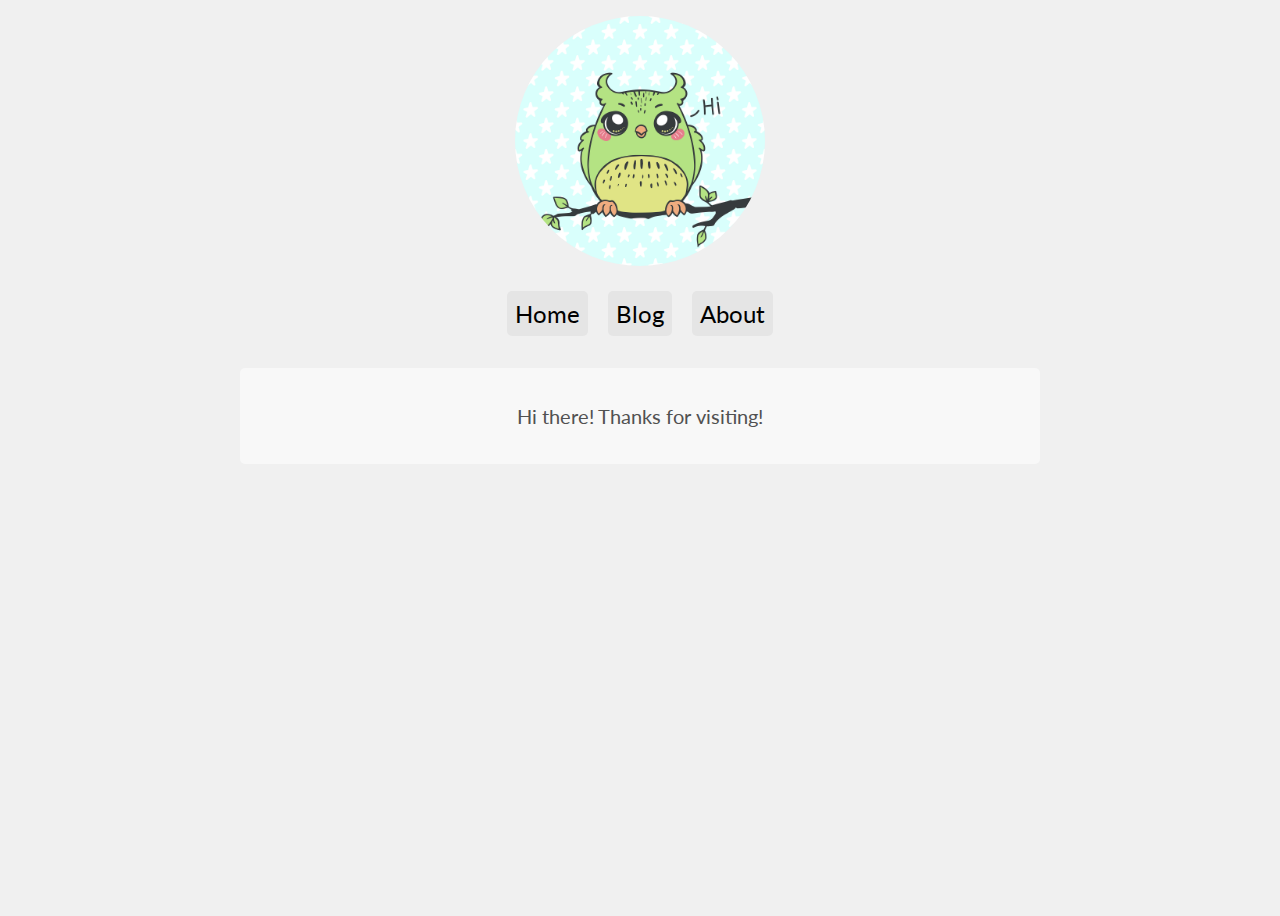
<file: page/1/index.html>
<!DOCTYPE html><html><head><title>http://andoryuuta.github.io/</title><link rel="canonical" href="http://andoryuuta.github.io/"/><meta name="robots" content="noindex"><meta charset="utf-8" /><meta http-equiv="refresh" content="0; url=http://andoryuuta.github.io/" /></head></html>
</file>
<file: css/style.css>
@import url('https://fonts.googleapis.com/css2?family=Lato&display=swap');

* {
    /* font-family: 'Lato', consolas; */
    font-family: 'Lato', consolas;
}

html, body {
    height: 100%;
    background-color: #F0F0F0;
}

a {
    text-decoration: none;
    color:#258ed9;
}


.header-container *,
.menu-container *,
.list-post *,
.post-header *,
.post-tags *
{
    margin: 0;
    padding: 0;
}

.header-container a,
.list-post a
{
    text-decoration: none;
    color: black;
}

.header-container {
    display:flex;
    justify-content: center;
    margin-top: 1rem;
}

.header-container div {
    text-align: center;
    font-size: 2.5rem;
}

.header-image {
    border-radius: 50%;
    width:250px;
}

.menu-container {
    margin-top: 1rem;
    display: flex;
    justify-content: center;
    font-size: 24px;
}

.menu-container ul li {
    float: left;
    display: block;
    padding: 8px;
    background-color: #E5E5E5;
    border-radius: 5px;
}

/* Left-based spacing between menu buttons, exclude first of type */
.menu-container ul li:not(:first-of-type) {
    margin-left: 20px;
}

.menu-container ul li a{
    text-decoration: none;
    background-color: inherit;
    color: inherit;
}

.menu-container ul li:hover{
    background-color: #D2D2D2;
}

.column-centered {
    display: flex;
    flex-direction: column;
    justify-items: center;
    align-items: center;
    text-align: center;
}

.user-content-container {
    display: flex;
    flex-direction: column;
    align-items: center;
    margin-top: 2rem;
    margin-bottom: 5rem;
}

@media only screen 
and (min-device-width: 320px) 
and (max-device-width: 480px) {
    .user-content-container {
        /*TODO(Andoryuuta): Why does this change the size?*/
        align-items: unset;
    }
}

.user-content {
    width: 56vw;
    /* margin: 2rem 30rem; */
    padding: 1rem 5rem;
    max-width: 40rem;
    /* background-color: #E8E8E8; */
    background-color: #f8f8f8;
    border-radius: 5px;
    font-size: 20px;
    margin-bottom: 8rem;
}

.user-content hr {
    width: 100%;
    border-style: dashed;
    border-color: #a09f9f;
}

.user-content img {
    width:100%
}

.user-content h1 {
    font-size: 2.4rem;
}

.user-content h2 {
    font-size: 2.2rem;
}

.user-content h3 {
    font-size: 2rem;
}

.user-content h4 {
    font-size: 1.8rem;
}

.user-content code {
    font-family: consolas !important;
    font-size: initial;
}

.user-content code:not([class]) {
    background-color: #E6E6E6;
    display: inline-block;
}

.user-content p, .user-content li{
    /* Color taken from the hugo hyde theme*/
    color: #515151;
}

.list-post {
    display: flex;
    flex-direction: column;
    margin-top: 2rem;
}

.list-post:last-of-type {
    margin-bottom: 2rem;
}

.list-post-header {
    display: flex;
    flex-direction: row;
    justify-content: space-between;
}

@media only screen 
and (min-device-width: 320px) 
and (max-device-width: 480px) {
    .list-post-header {
        flex-direction: column;
    }
    .list-post-datetime {
        margin-top: 0.5rem;
    }
    .user-content {
        width: auto;
        max-width: none;
        padding: 0rem 1.2rem;
        margin: .5rem;
    }
    .list-post-datetime {
        font-size: 1rem;
    }
}

.list-post-header a {
    text-decoration: none;
    font-size: 1.5rem;
    color: black;
}

.list-post-datetime {
    /* display: inline-flex;
    font-size: 1rem;
    margin-top: 0.5rem; */
    color: #605959;
}

.list-post-tags{
    font-size: 1rem;
    margin-top: .8rem;
}

.list-post-tag-bullet {
    background-color: #E5E5E5;
    padding: 4px;
    border: none;
    border-radius: 8px;
    color:black;
    font-size: 1rem;
    display: inline-block;
    margin-top: .1rem;
}

.list-post-summary {
    color: #605959 !important;
    font-size: 1rem;
    margin-top: 1rem;
    margin-left: 1rem;
}

.post-header {
    display:flex;
    flex-direction: column;
    align-items: center;
    text-align: center;
}

.post-title {
    font-size:2rem;
}

.post-tags {
    display: flex;
    justify-content: center;
}

.post-tag-bullet {
    background-color: #E5E5E5;
    padding: 4px;
    border: none;
    border-radius: 8px;
    margin: .1rem;
    color:black;
    font-size: 1rem;
    display: inline-block;
    margin-top: .1rem;
}

.post-datetime {
    color: #605959;
    margin: 1rem;
}

.user-content .highlight > pre {
    padding: 1rem;
    border-radius: 5px;
}
.user-content pre {
    overflow: auto;
}
</file>
